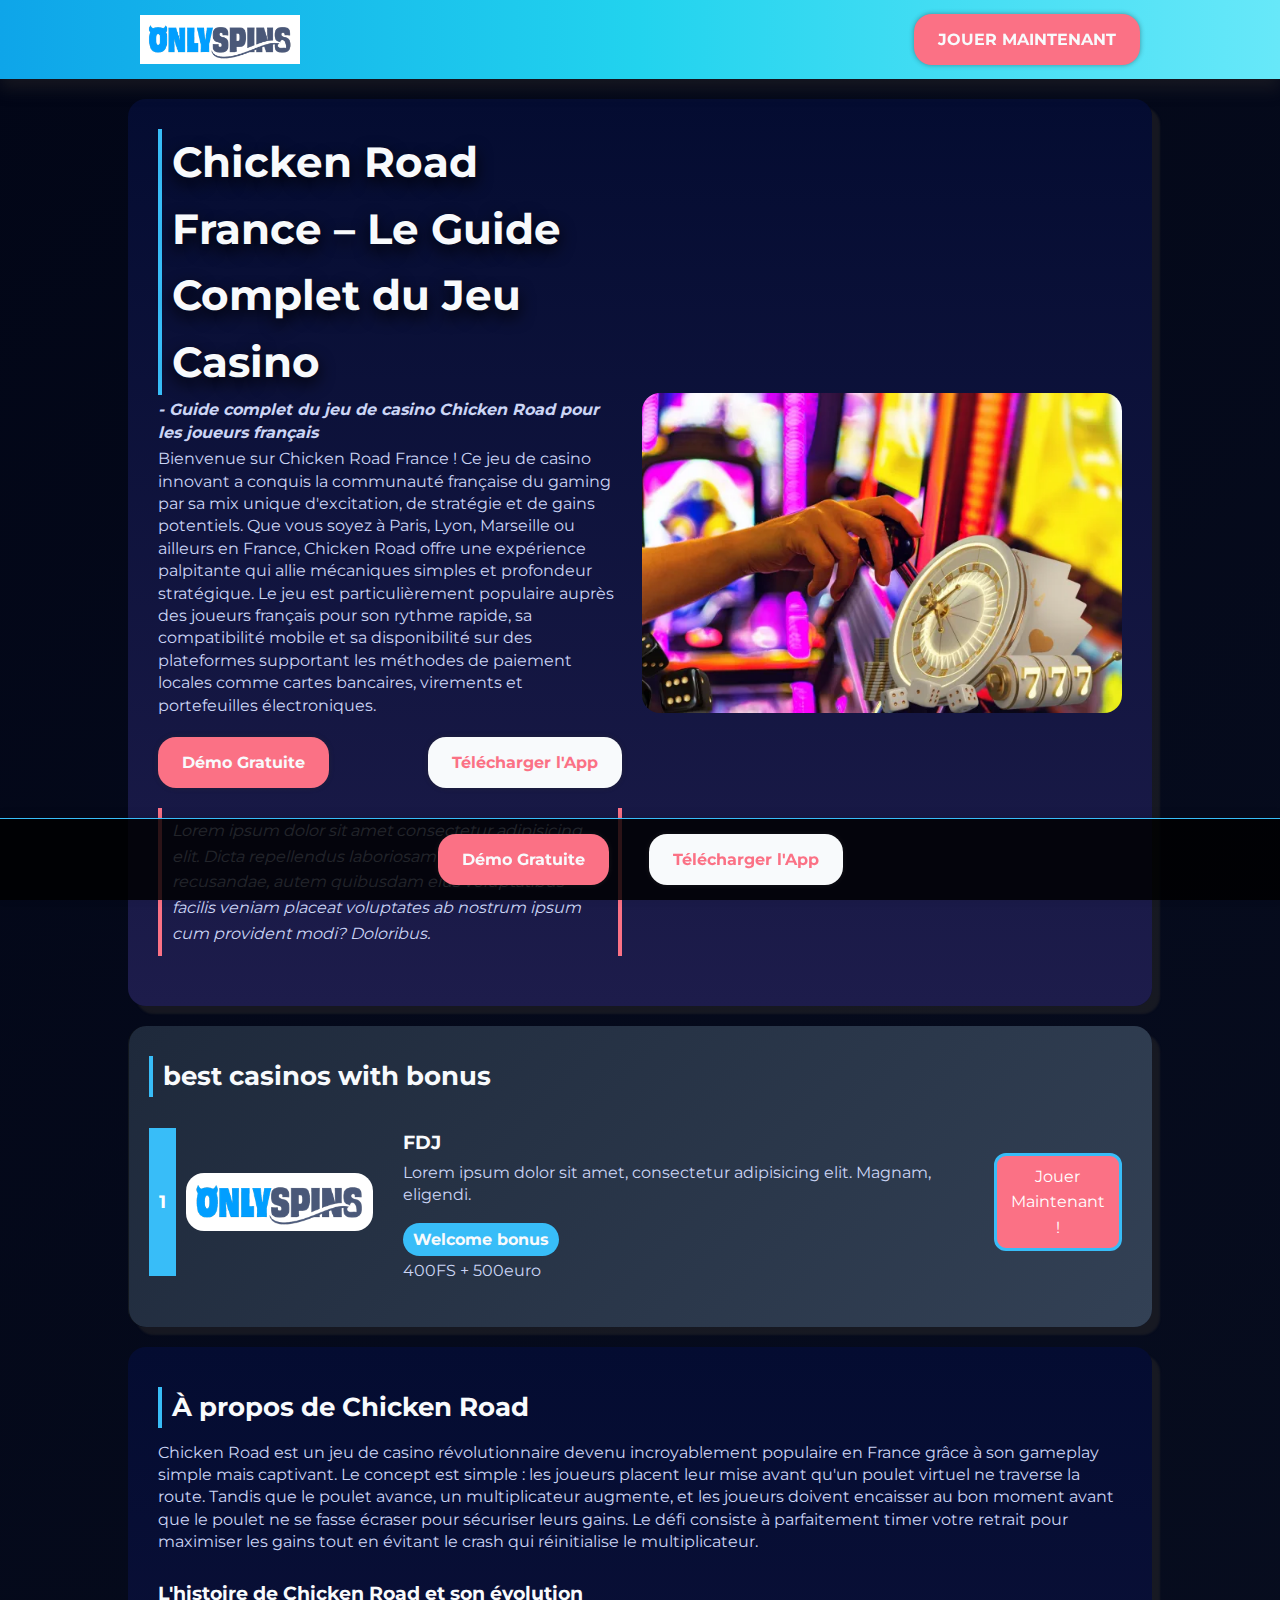
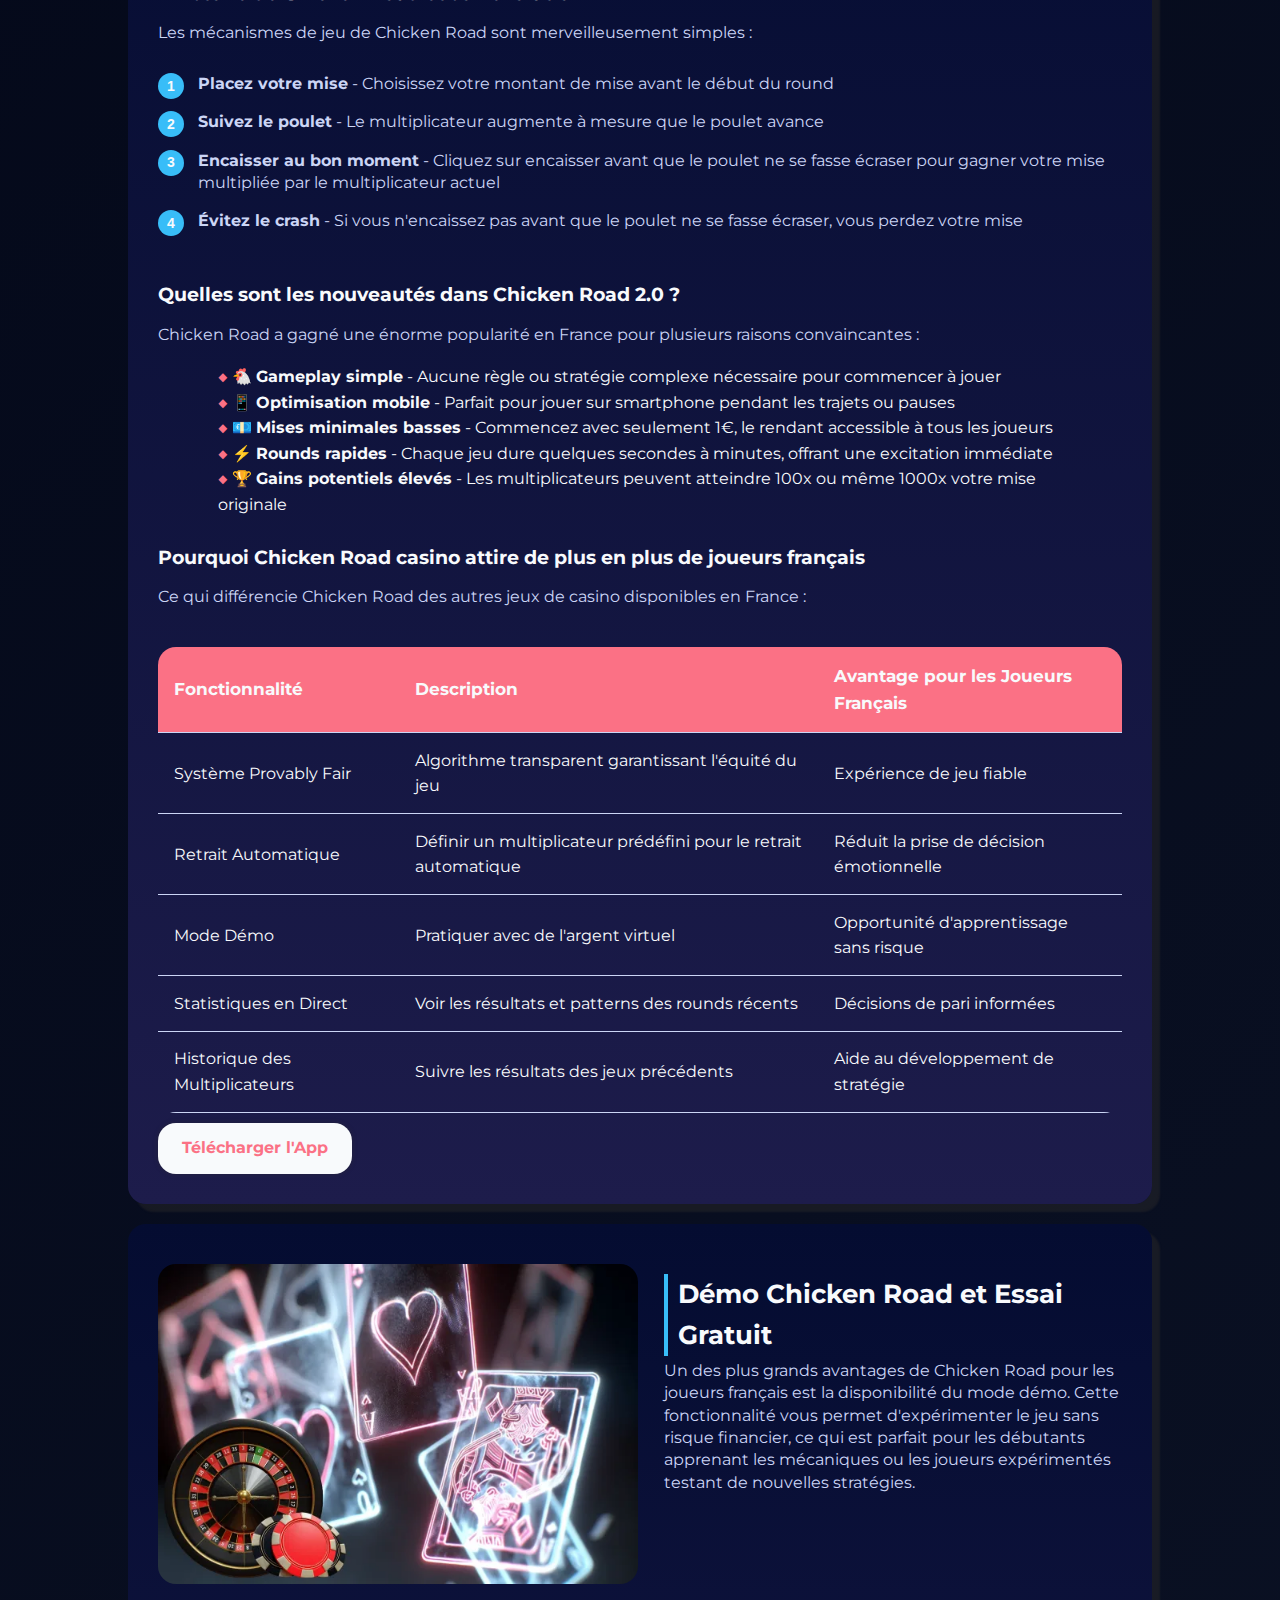
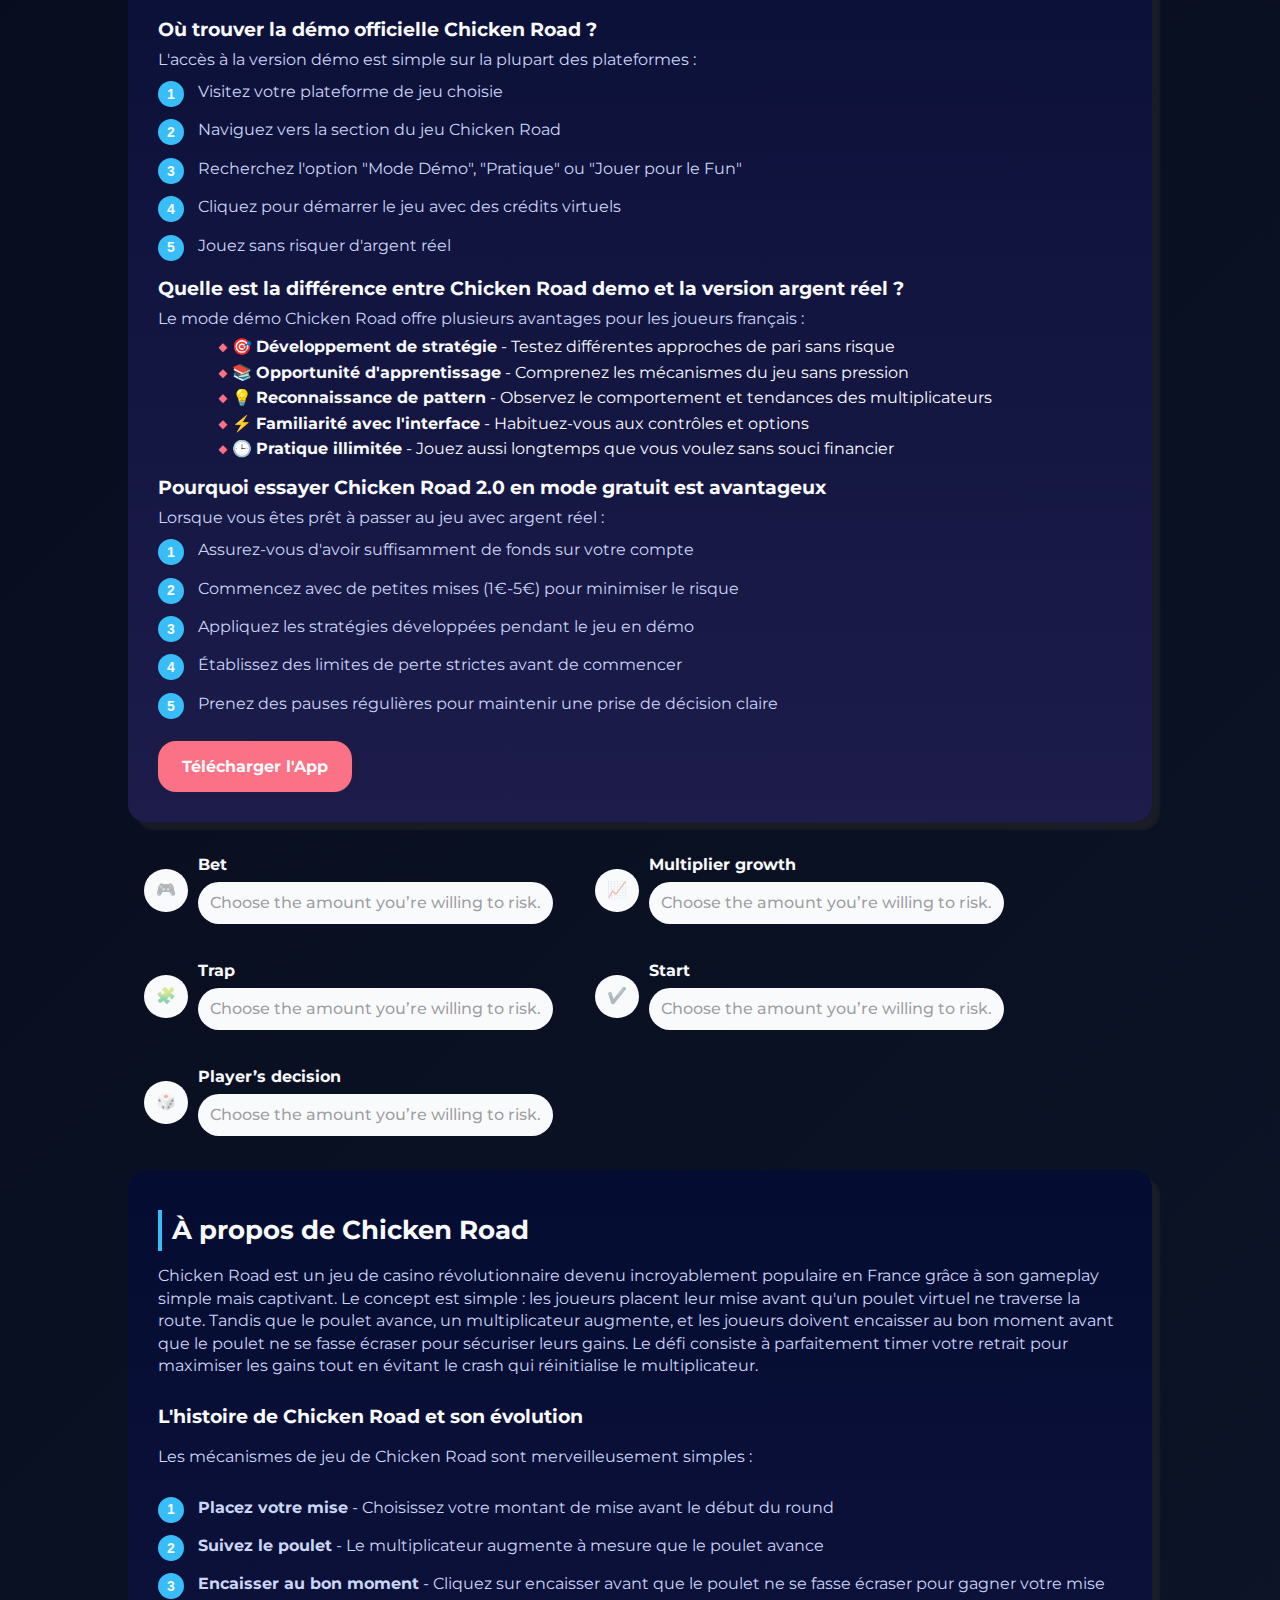
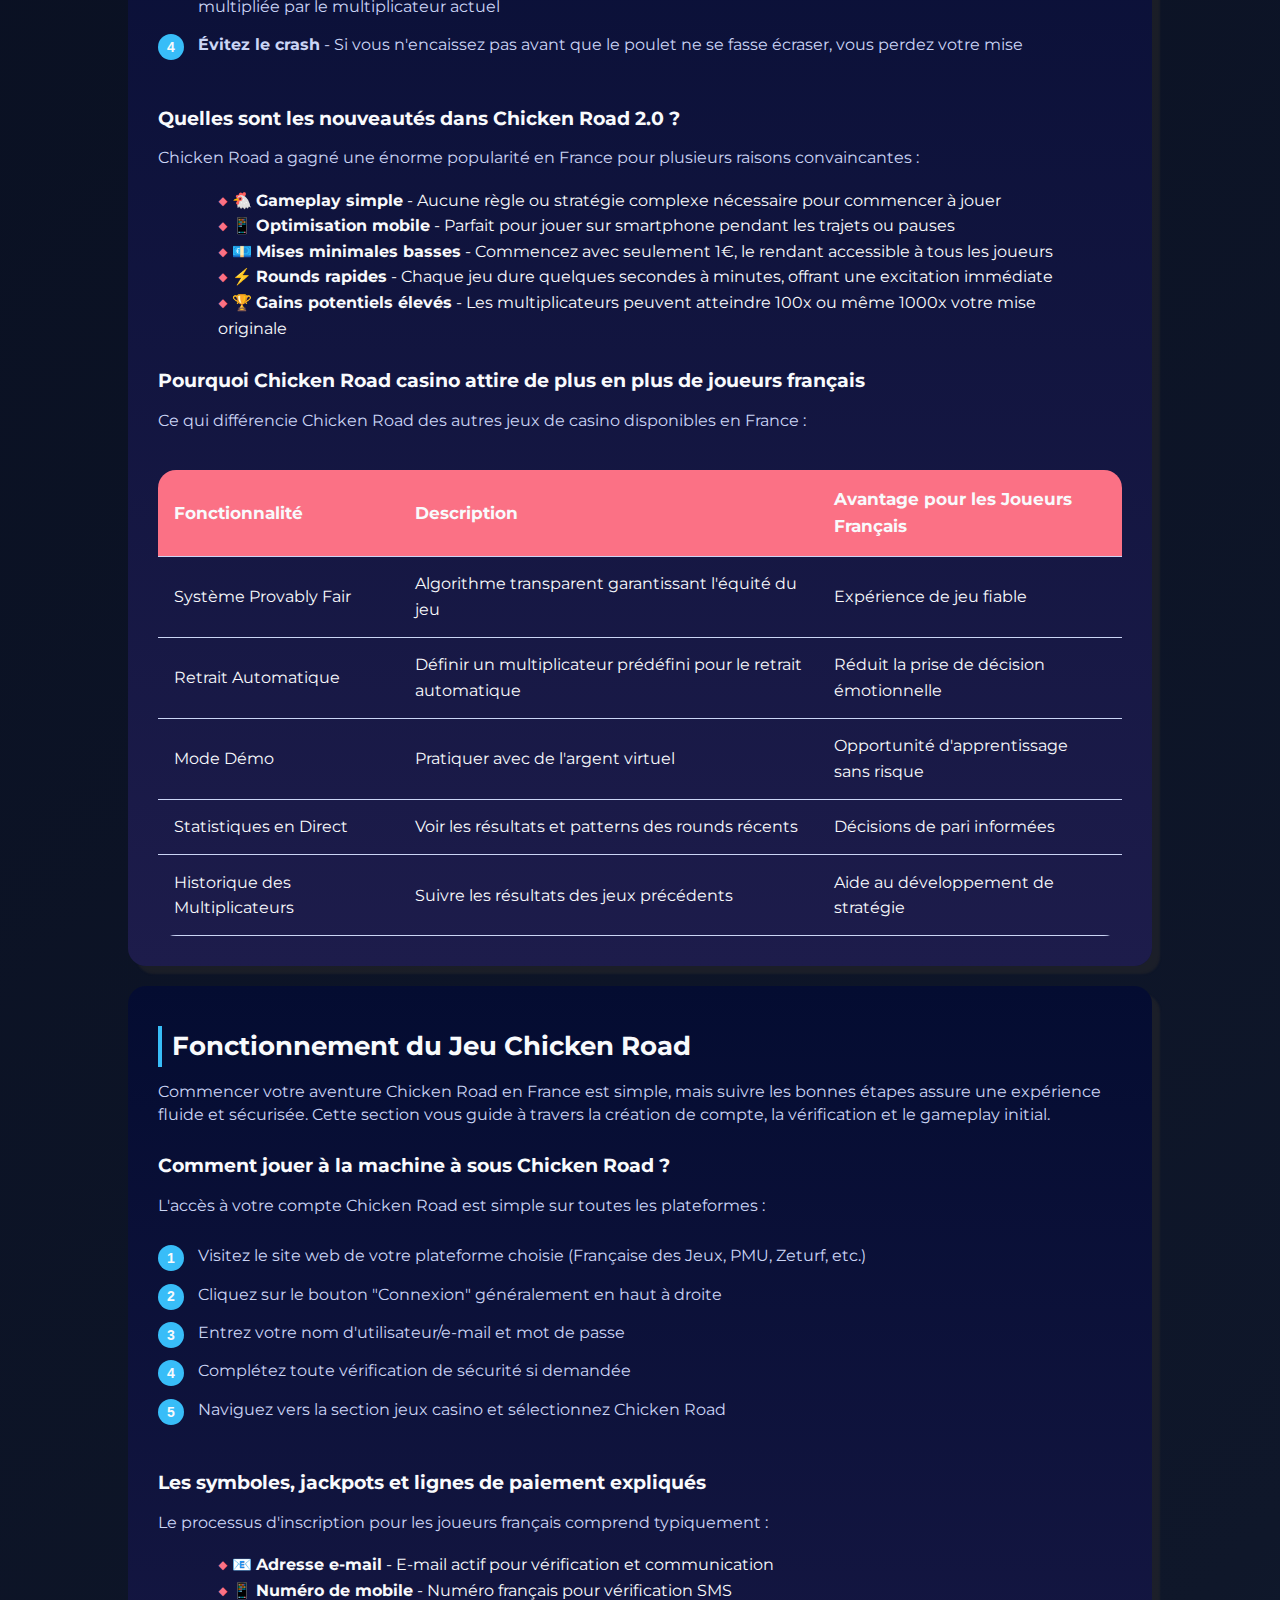
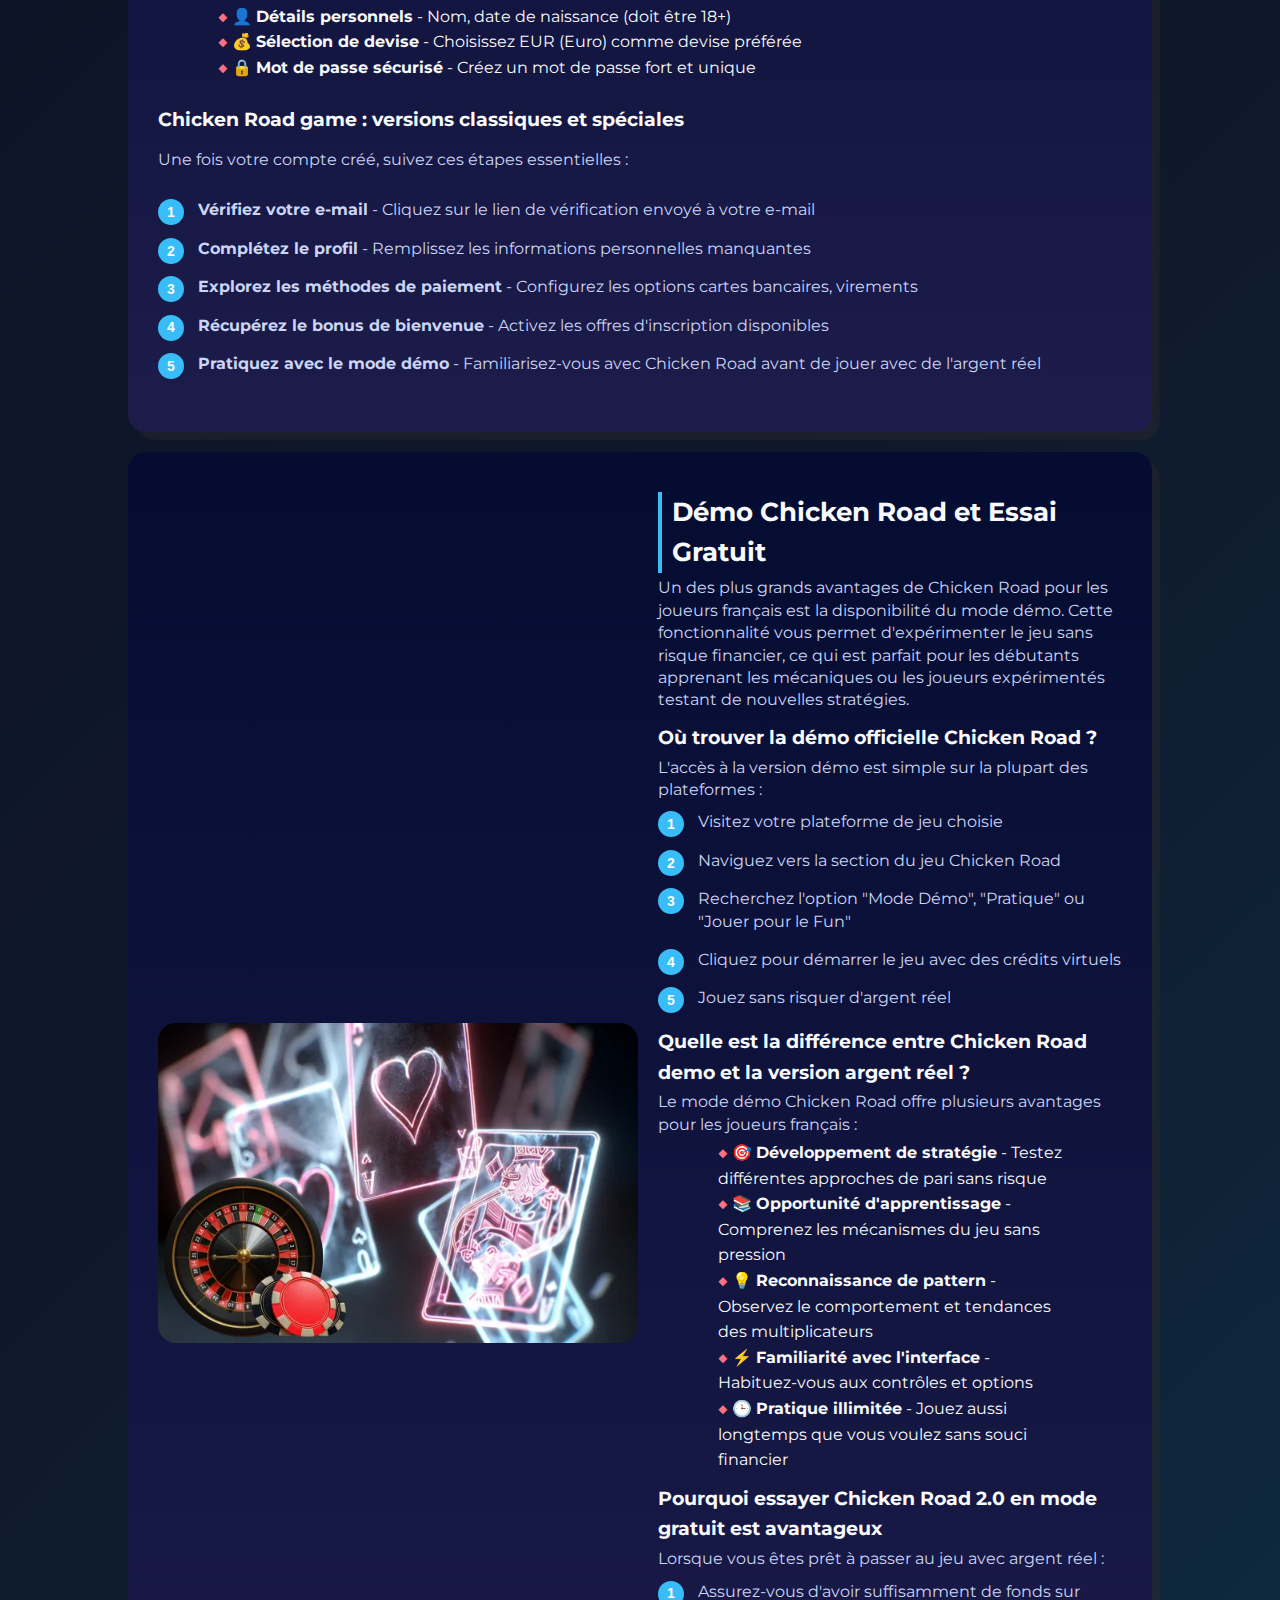
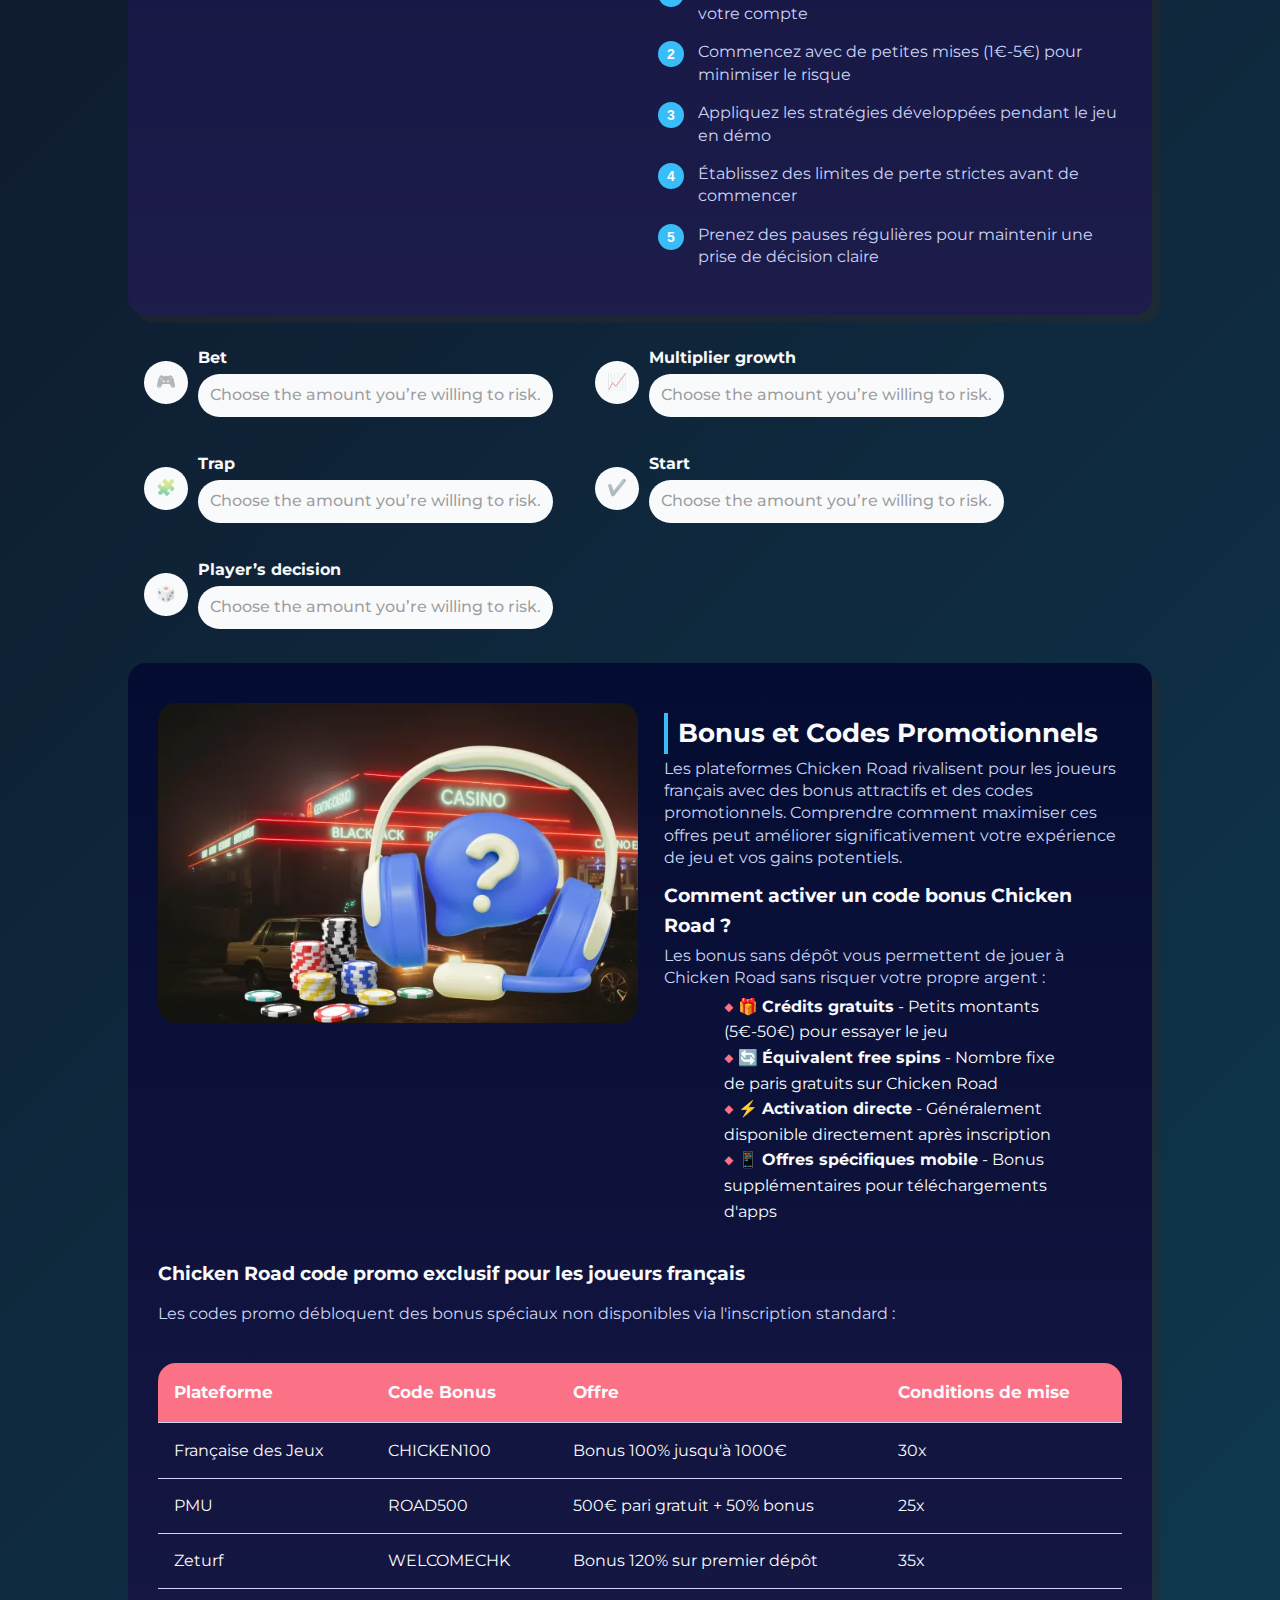
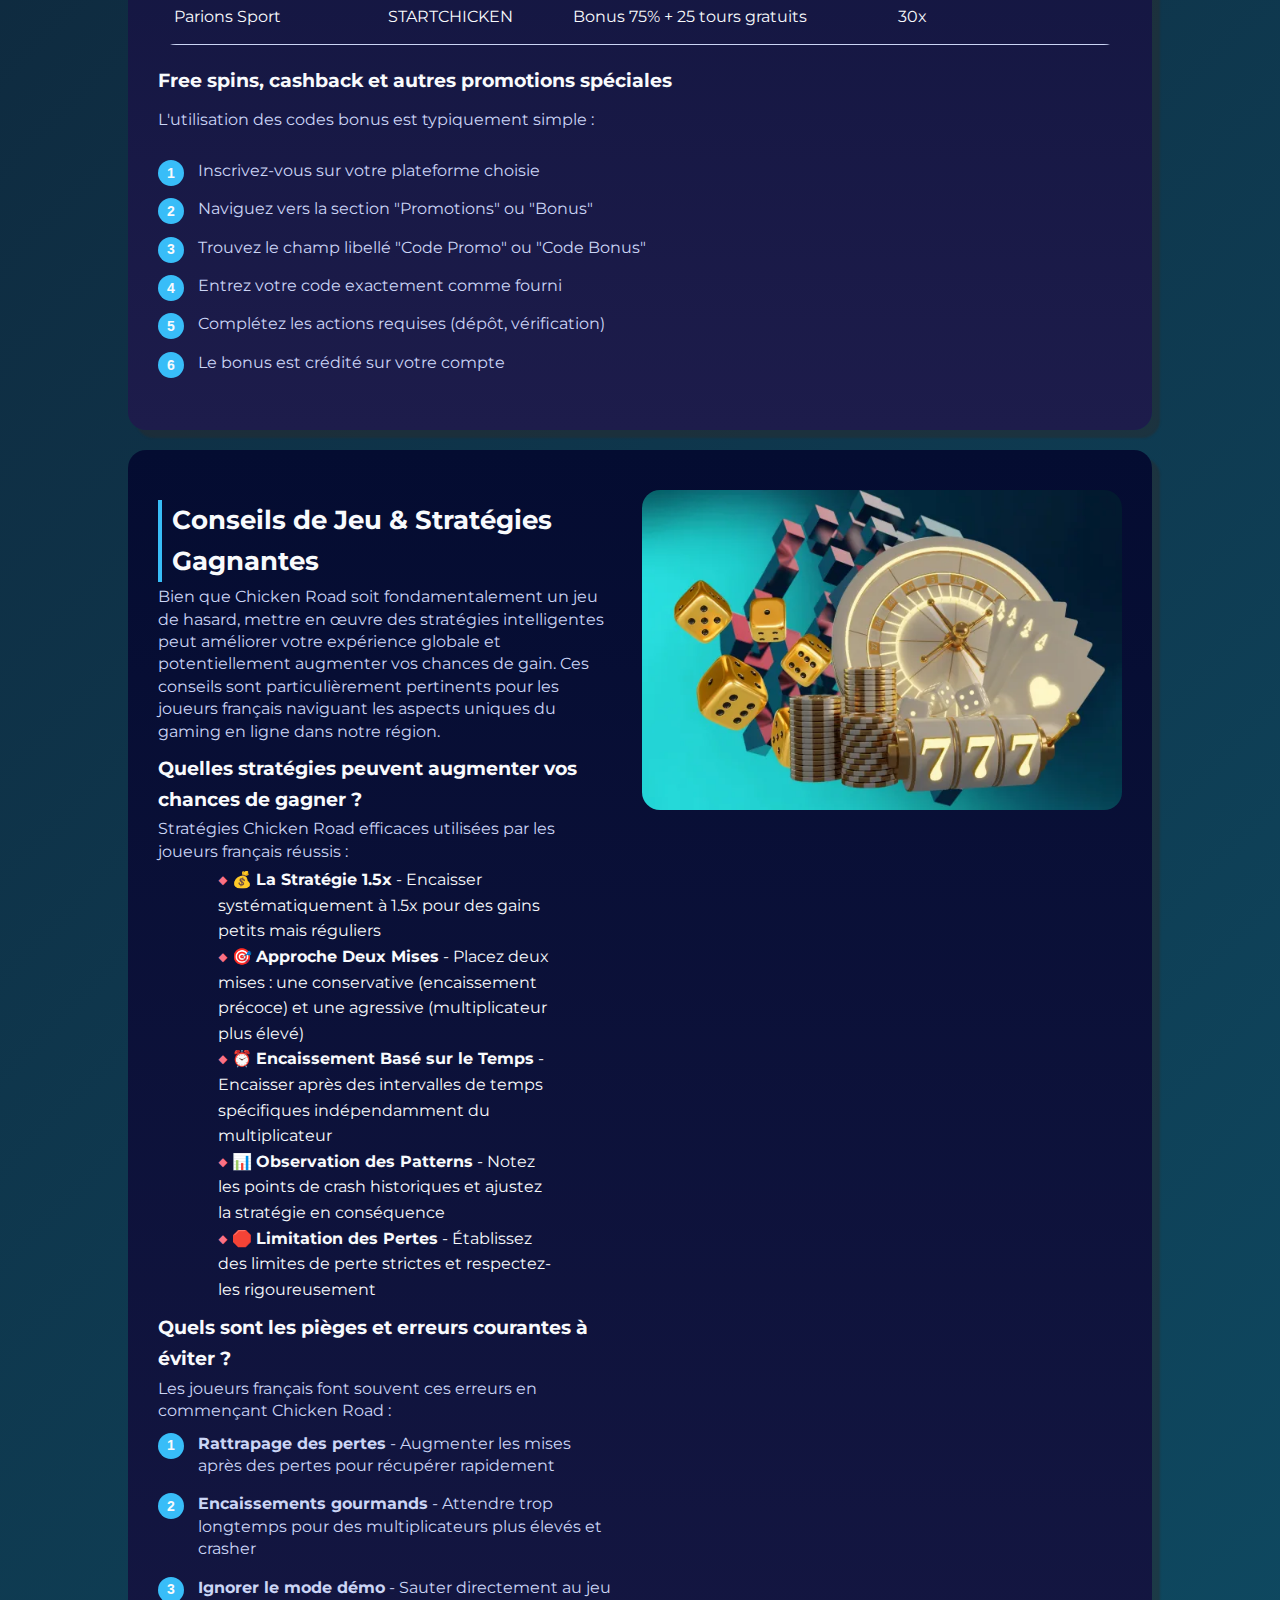
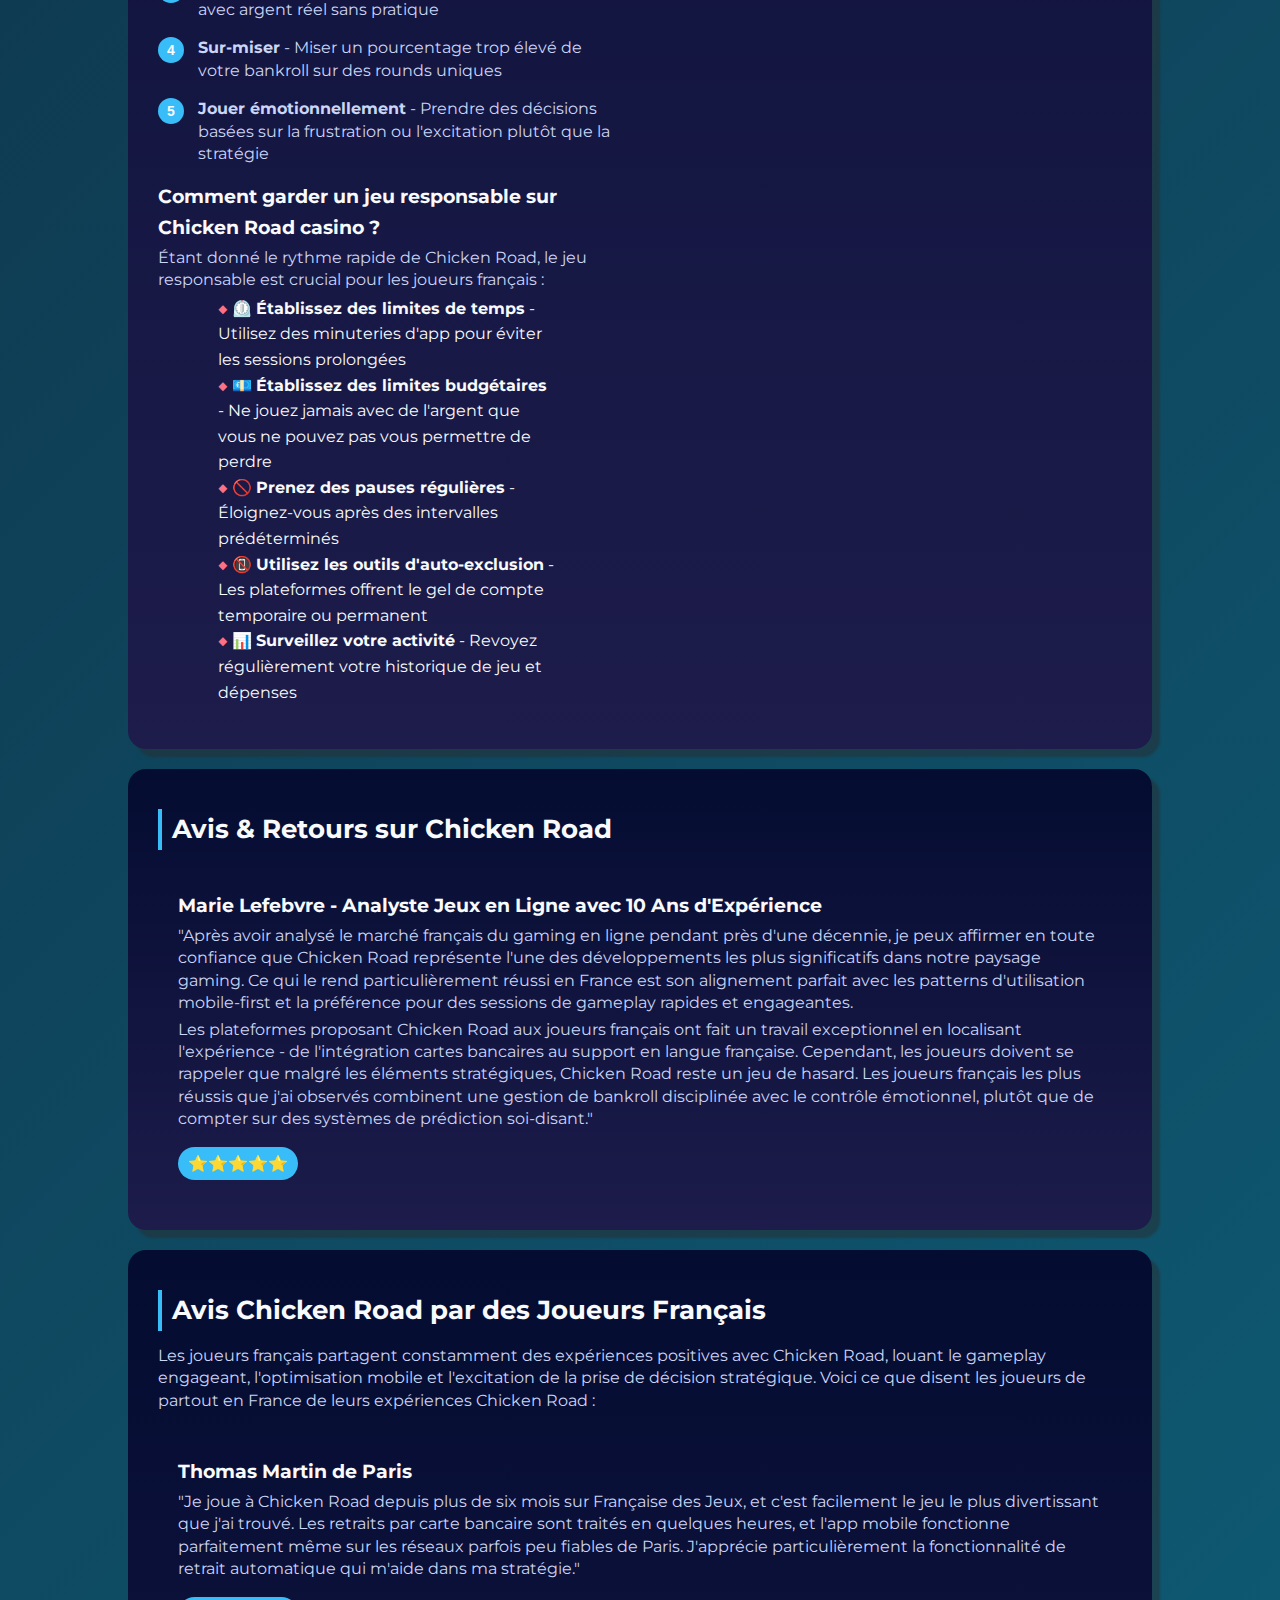
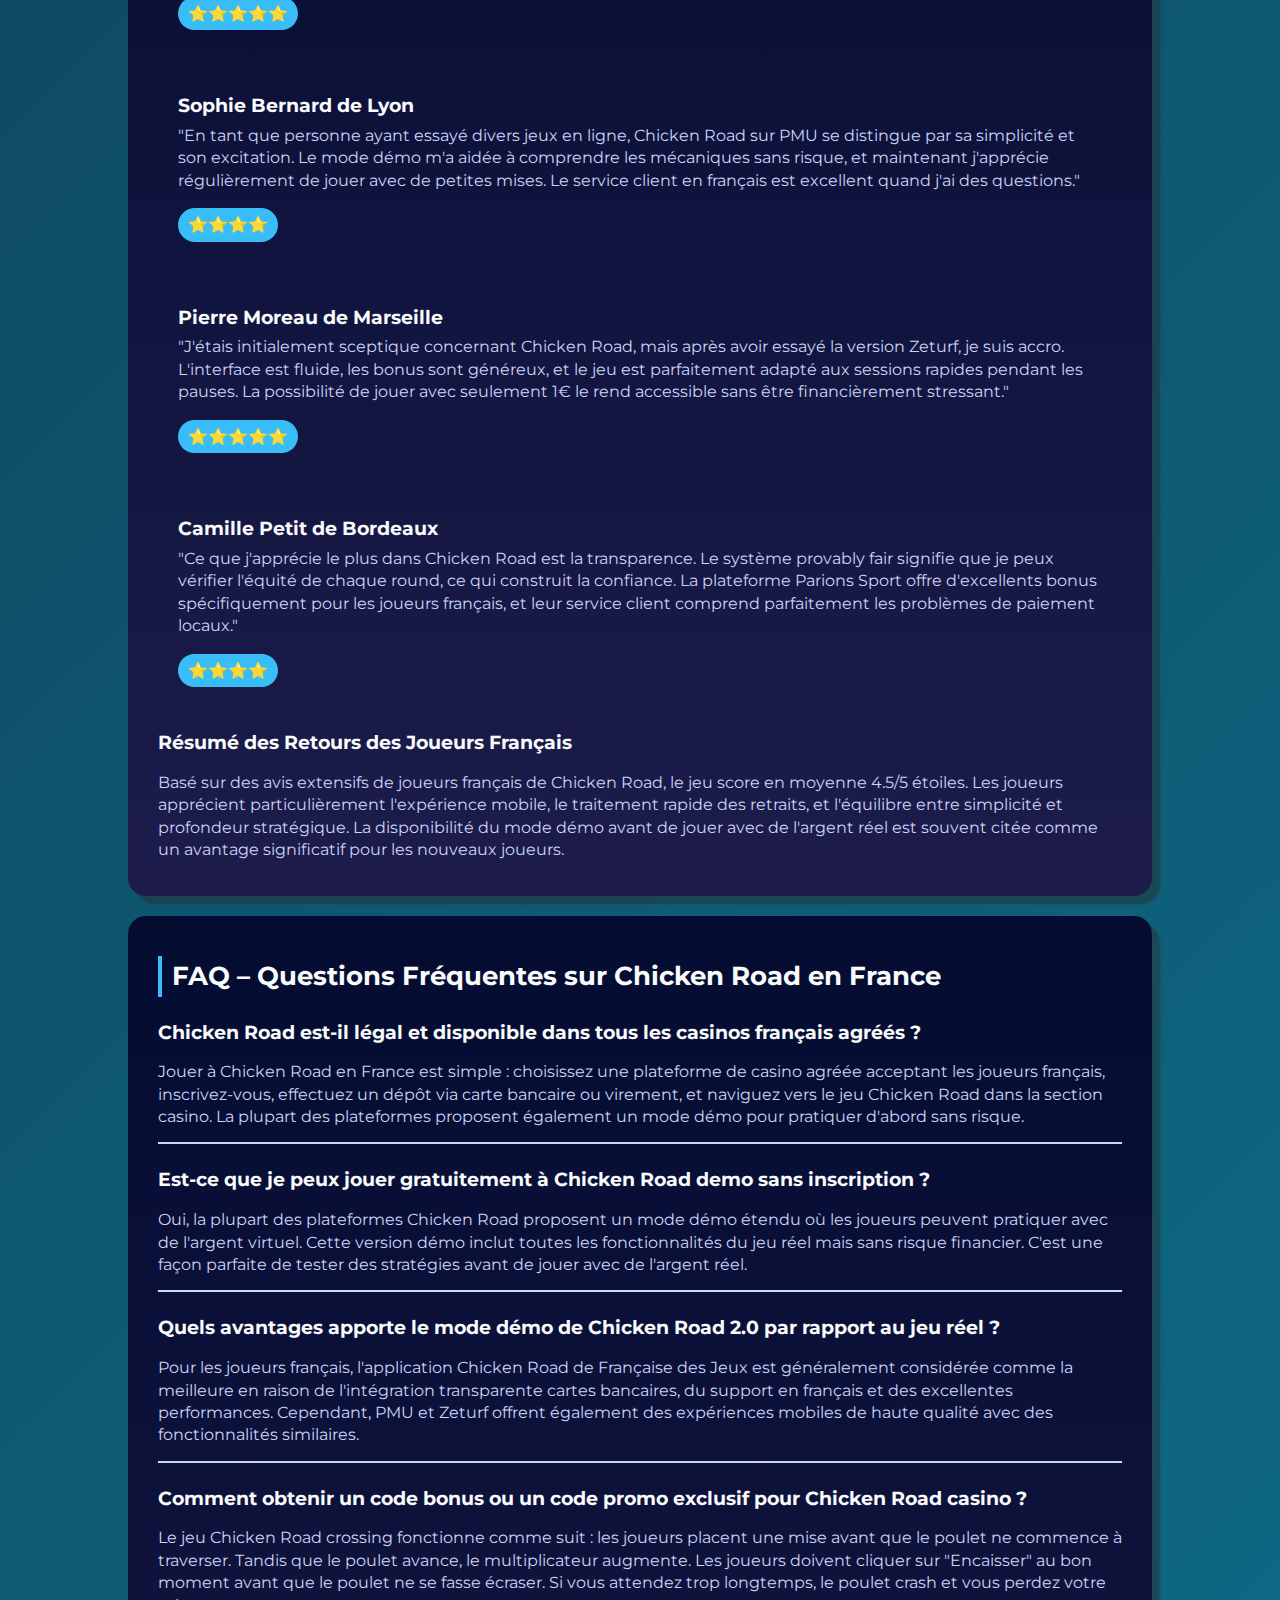
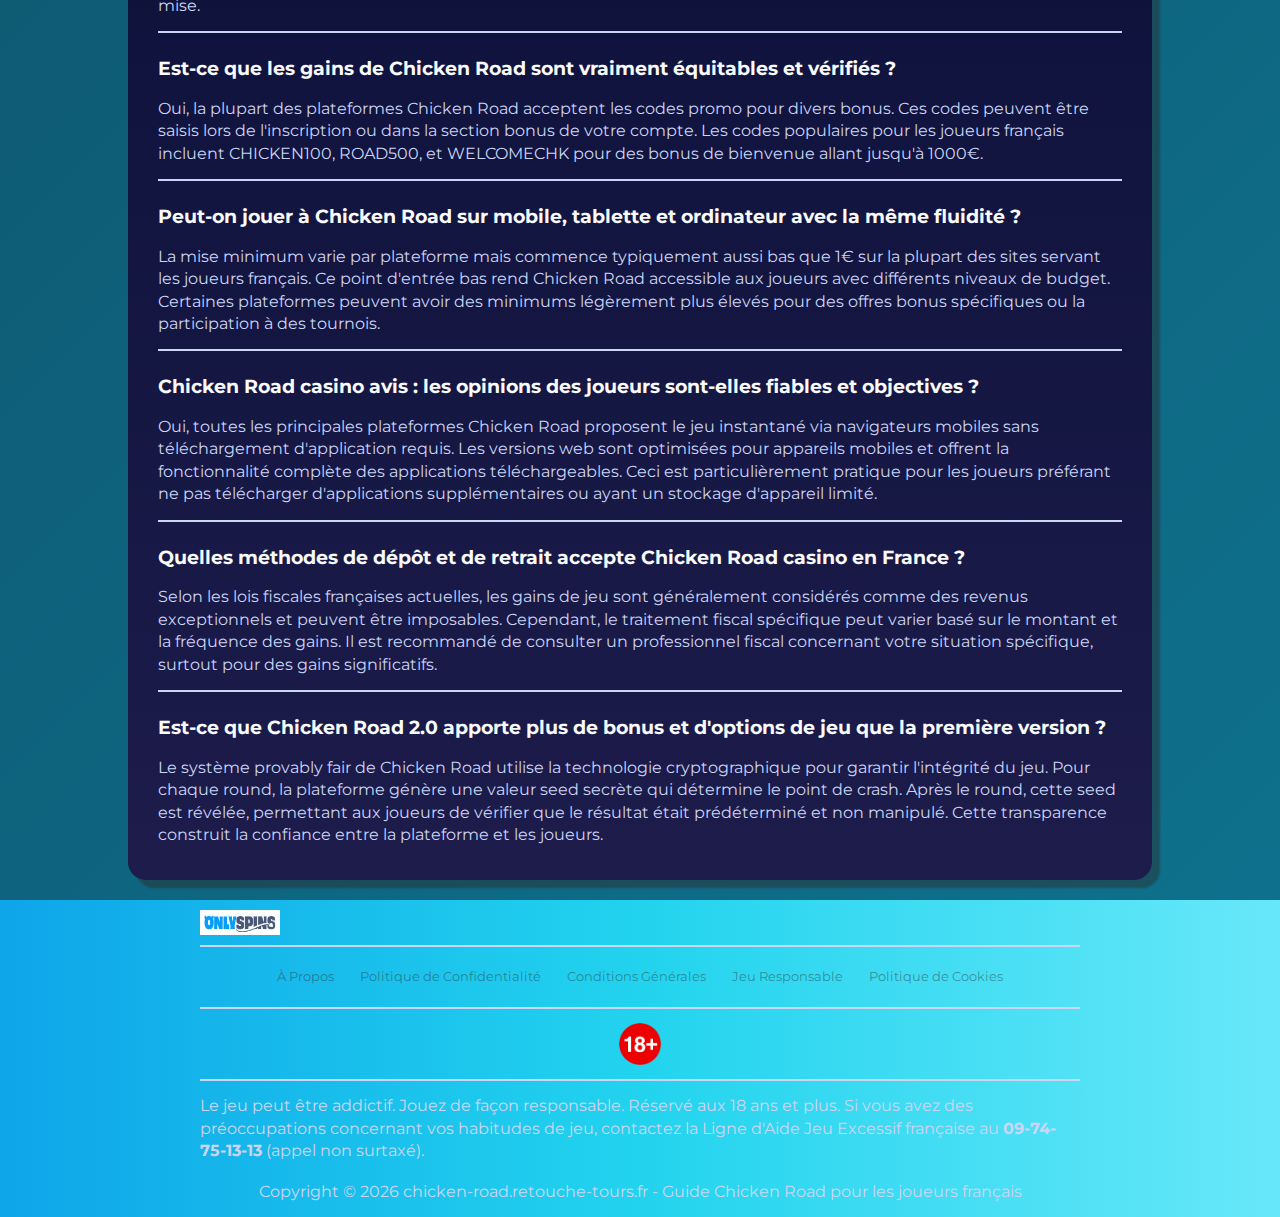
<file: index.html>
<!DOCTYPE html>
<html lang="fr">
<head>
    <meta charset="UTF-8">
    <meta name="viewport" content="width=device-width, initial-scale=1.0">
    <link rel="stylesheet" href="style.css">
    <link rel="shortcut icon" href="favicon.ico" type="image/x-icon">
    <title>Chicken Road Jeu France 🎮 Casino Avis, Démo & Code Bonus</title>
    <meta name="description" content="Jouez à Chicken Road en France 🇫🇷 : découvrez la version démo gratuite, lisez des avis détaillés des joueurs, essayez Chicken Road 2.0 et utilisez un code promo exclusif pour gagner plus.">
    <meta name="googlebot" content="index,follow,noarchive">

<link rel="alternate" hreflang="fr-FR" href="https://chicken-road.retouche-tours.fr/fr-fr/">
<link rel="alternate" hreflang="x-default" href="https://www.retouche-tours.fr/">
<link rel="canonical" href="https://chicken-road.retouche-tours.fr/fr-fr/">

    <meta property="og:type" content="website" />
    <meta property="og:title" content="Chicken Road Jeu France 🎮 Casino Avis, Démo & Code Bonus" />
    <meta property="og:description" content="Chicken Road France - Guide complet avec démo gratuite, avis joueurs, codes promotionnels et stratégies gagnantes pour les joueurs français." />
    <meta property="og:url" content="https://chicken-road.retouche-tours.fr/" />
    <meta property="og:site_name" content="Chicken Road France" />
    <meta property="og:image" content="https://chicken-road.retouche-tours.fr/img/1.webp" />
    <meta property="og:locale" content="fr_FR" />

    <meta name="twitter:card" content="summary_large_image" />
    <meta name="twitter:title" content="Chicken Road France – Guide Complet & Astuces Gagnantes" />
    <meta name="twitter:description" content="Guide complet du jeu Chicken Road pour les joueurs français - démo gratuite, avis, bonus et stratégies de jeu responsable." />
    <meta name="twitter:image" content="https://chicken-road.retouche-tours.fr/img/1.webp" />
    
    <script type="application/ld+json">
        {
            "@context": "https://schema.org",
            "@type": "Article",
            "headline": "Chicken Road France – Guide Complet",
            "description": "Guide complet du jeu Chicken Road pour les joueurs français - démo gratuite, avis, bonus et stratégies de jeu responsable.",
            "mainEntityOfPage": {
                "@type": "WebPage",
                "@id": "https://chicken-road.retouche-tours.fr/"
            },
            "author": {
                "@type": "Person",
                "name": "Expert Gaming",
                "url": "https://chicken-road.retouche-tours.fr/"
            },
            "publisher": {
                "@type": "Organization",
                "name": "Chicken Road France",
                "logo": {
                    "@type": "ImageObject",
                    "url": "https://chicken-road.retouche-tours.fr/img/logo.webp"
                }
            },
            "datePublished": "2026-01-08",
            "dateModified": "2026-01-08"
        }
    </script>

    <script type="application/ld+json">
        {
            "@context": "https://schema.org",
            "@type": "WebSite",
            "url": "https://chicken-road.retouche-tours.fr/",
            "name": "Chicken Road France",
            "description": "Plateforme de gaming premium pour les joueurs français - jeu casino Chicken Road et options de pari.",
            "inLanguage": "fr-FR"
        }
    </script>

    <script type="application/ld+json">
        {
            "@context": "https://schema.org",
            "@type": "BreadcrumbList",
            "itemListElement": [{
                    "@type": "ListItem",
                    "position": 1,
                    "name": "Accueil",
                    "item": "https://chicken-road.retouche-tours.fr/"
                },
                {
                    "@type": "ListItem",
                    "position": 2,
                    "name": "Chicken Road France",
                    "item": "https://chicken-road.retouche-tours.fr/"
                }
            ]
        }
    </script>

    <script type="application/ld+json">
        {
          "@context": "https://schema.org",
          "@type": "FAQPage",
          "mainEntity": [
            {
              "@type": "Question",
              "name": "Qu'est-ce que le jeu Chicken Road ?",
              "acceptedAnswer": {
                "@type": "Answer",
                "text": "Chicken Road est un jeu de casino populaire où les joueurs doivent parier si le poulet traverse la route en sécurité. Le multiplicateur augmente à mesure que le poulet avance, et les joueurs doivent encaisser au bon moment avant que le poulet ne se fasse écraser pour gagner leur mise multipliée."
              }
            },
            {
              "@type": "Question",
              "name": "Chicken Road est-il légal en France ?",
              "acceptedAnswer": {
                "@type": "Answer",
                "text": "Oui, Chicken Road est disponible sur des plateformes agréées qui acceptent les joueurs français. Ces plateformes opèrent sous des licences de jeu valides et proposent des méthodes de paiement sécurisées incluant cartes bancaires, virements et portefeuilles électroniques."
              }
            },
            {
              "@type": "Question",
              "name": "Comment télécharger l'application Chicken Road ?",
              "acceptedAnswer": {
                "@type": "Answer",
                "text": "Vous pouvez télécharger l'application Chicken Road directement depuis les sites officiels des plateformes de jeu. Le fichier APK est disponible sur leurs sites web puisque l'application n'est pas sur le Google Play Store en raison des restrictions sur les jeux d'argent."
              }
            },
            {
              "@type": "Question",
              "name": "Puis-je jouer à Chicken Road gratuitement ?",
              "acceptedAnswer": {
                "@type": "Answer",
                "text": "Oui, la plupart des plateformes proposent un mode démo où vous pouvez jouer à Chicken Road avec de l'argent virtuel sans risque. C'est parfait pour apprendre les mécanismes du jeu avant de jouer avec de l'argent réel."
              }
            },
            {
              "@type": "Question",
              "name": "Quelle est la meilleure stratégie pour Chicken Road ?",
              "acceptedAnswer": {
                "@type": "Answer",
                "text": "Les stratégies gagnantes incluent la définition de points de retrait automatique, une gestion de bankroll intelligente, ne pas chercher à rattraper ses pertes et commencer par de petites mises jusqu'à comprendre les patterns du jeu."
              }
            }
          ]
        }
    </script>
</head>
<body>
    <header>
          <div class="logo-container">
        <a href="/">
            <img src="./img/logo.webp" alt="Chicken Road France Logo" width="160" height="80">
        </a>
            <a href="/play/" class="btn" rel="nofollow" content="noindex">JOUER MAINTENANT</a>
    </div>  
    </header>

    <main>

    <div class="banner-bottom">
            <a href="/play/" class="btn" rel="nofollow" content="noindex">Démo Gratuite</a>
            <a href="/play/" class="btn-white" rel="nofollow" content="noindex">Télécharger l'App</a>
    </div>

    <div class="container">
        <div>
        <h1>Chicken Road France – Le Guide Complet du Jeu Casino</h1>
        <p>
           <b><i>- Guide complet du jeu de casino Chicken Road pour les joueurs français</i> </b>
        </p>
        <p>
            Bienvenue sur Chicken Road France ! Ce jeu de casino innovant a conquis la communauté française du gaming par sa mix unique d'excitation, de stratégie et de gains potentiels. Que vous soyez à Paris, Lyon, Marseille ou ailleurs en France, Chicken Road offre une expérience palpitante qui allie mécaniques simples et profondeur stratégique. Le jeu est particulièrement populaire auprès des joueurs français pour son rythme rapide, sa compatibilité mobile et sa disponibilité sur des plateformes supportant les méthodes de paiement locales comme cartes bancaires, virements et portefeuilles électroniques.
        </p>
        <div class="btn-container">
            <a href="/play/" class="btn" rel="nofollow" content="noindex">Démo Gratuite</a>
            <a href="/play/" class="btn-white" rel="nofollow" content="noindex">Télécharger l'App</a>
        </div>

        <blockquote>
            Lorem ipsum dolor sit amet consectetur adipisicing elit. Dicta repellendus laboriosam dolores asperiores recusandae, autem quibusdam eius voluptatibus facilis veniam placeat voluptates ab nostrum ipsum cum provident modi? Doloribus.
        </blockquote>
        </div>
        <img src="./img/1.webp" alt="Chicken Road France Site Officiel" width="600" height="400">
    </div>

    <div class="casino-vitrina">
    <h2>
        best casinos with bonus
    </h2>
            <div class="casino-card">
                <div class="casino-rank">1</div>
                <a href="/fdj/" class="casino-left" rel="nofollow" content="noindex">
                    <img src="./img/logo.webp" alt="Française des Jeux France" class="casino-logo" width="100" height="50"/>
                </a>
                <div class="casino-center">
                    <div class="casino-code">
                        <a href="/fdj/" rel="nofollow" content="noindex"><h3>FDJ</h3></a>
                        <p>Lorem ipsum dolor sit amet, consectetur adipisicing elit. Magnam, eligendi.</p>
                        
                        <div class="casino-rating"><span class="star">Welcome bonus</span></div>
                        <p class="casino-bonus">400FS + 500euro</p>
                    </div>
                </div>
                <div class="casino-actions">
                    <a href="/fdj/" class="btn-red-bonus" rel="nofollow" content="noindex">Jouer Maintenant !</a>
                </div>
            </div>


    </div>




        <div class="container-long">
    <h2>À propos de Chicken Road</h2>
    <p>
        Chicken Road est un jeu de casino révolutionnaire devenu incroyablement populaire en France grâce à son gameplay simple mais captivant. Le concept est simple : les joueurs placent leur mise avant qu'un poulet virtuel ne traverse la route. Tandis que le poulet avance, un multiplicateur augmente, et les joueurs doivent encaisser au bon moment avant que le poulet ne se fasse écraser pour sécuriser leurs gains. Le défi consiste à parfaitement timer votre retrait pour maximiser les gains tout en évitant le crash qui réinitialise le multiplicateur.
    </p>
    
    <h3>L'histoire de Chicken Road et son évolution</h3>
    <p>Les mécanismes de jeu de Chicken Road sont merveilleusement simples :</p>
    <ol class="pink-circle-list">
        <li><p><strong>Placez votre mise</strong> - Choisissez votre montant de mise avant le début du round</p></li>
        <li><p><strong>Suivez le poulet</strong> - Le multiplicateur augmente à mesure que le poulet avance</p></li>
        <li><p><strong>Encaisser au bon moment</strong> - Cliquez sur encaisser avant que le poulet ne se fasse écraser pour gagner votre mise multipliée par le multiplicateur actuel</p></li>
        <li><p><strong>Évitez le crash</strong> - Si vous n'encaissez pas avant que le poulet ne se fasse écraser, vous perdez votre mise</p></li>
    </ol>
    
    <h3>Quelles sont les nouveautés dans Chicken Road 2.0 ?</h3>
    <p>Chicken Road a gagné une énorme popularité en France pour plusieurs raisons convaincantes :</p>
    <ul>
        <li>🐔 <strong>Gameplay simple</strong> - Aucune règle ou stratégie complexe nécessaire pour commencer à jouer</li>
        <li>📱 <strong>Optimisation mobile</strong> - Parfait pour jouer sur smartphone pendant les trajets ou pauses</li>
        <li>💶 <strong>Mises minimales basses</strong> - Commencez avec seulement 1€, le rendant accessible à tous les joueurs</li>
        <li>⚡ <strong>Rounds rapides</strong> - Chaque jeu dure quelques secondes à minutes, offrant une excitation immédiate</li>
        <li>🏆 <strong>Gains potentiels élevés</strong> - Les multiplicateurs peuvent atteindre 100x ou même 1000x votre mise originale</li>
    </ul>
    
    <h3>Pourquoi Chicken Road casino attire de plus en plus de joueurs français</h3>
    <p>Ce qui différencie Chicken Road des autres jeux de casino disponibles en France :</p>
    <div class="table-wrapper">
        <table>
            <tr><th>Fonctionnalité</th><th>Description</th><th>Avantage pour les Joueurs Français</th></tr>
            <tr><td>Système Provably Fair</td><td>Algorithme transparent garantissant l'équité du jeu</td><td>Expérience de jeu fiable</td></tr>
            <tr><td>Retrait Automatique</td><td>Définir un multiplicateur prédéfini pour le retrait automatique</td><td>Réduit la prise de décision émotionnelle</td></tr>
            <tr><td>Mode Démo</td><td>Pratiquer avec de l'argent virtuel</td><td>Opportunité d'apprentissage sans risque</td></tr>
            <tr><td>Statistiques en Direct</td><td>Voir les résultats et patterns des rounds récents</td><td>Décisions de pari informées</td></tr>
            <tr><td>Historique des Multiplicateurs</td><td>Suivre les résultats des jeux précédents</td><td>Aide au développement de stratégie</td></tr>
        </table>
    </div>
                <a href="/play/" class="btn-white" rel="nofollow" content="noindex">Télécharger l'App</a>

</div>



    <div class="container-long">
        <div class="flex-wrapper">
        <img src="./img/2.webp" alt="Chicken Road Game Démo Jouer France" width="600" height="400">
     <div> 
            <h2>Démo Chicken Road et Essai Gratuit</h2>
            <p>
                Un des plus grands avantages de Chicken Road pour les joueurs français est la disponibilité du mode démo. Cette fonctionnalité vous permet d'expérimenter le jeu sans risque financier, ce qui est parfait pour les débutants apprenant les mécaniques ou les joueurs expérimentés testant de nouvelles stratégies.
            </p>
        </div>
        </div>

            <div>   
            <h3>Où trouver la démo officielle Chicken Road ?</h3>
            <p>L'accès à la version démo est simple sur la plupart des plateformes :</p>
            <ol class="pink-circle-list">
                <li><p>Visitez votre plateforme de jeu choisie</p></li>
                <li><p>Naviguez vers la section du jeu Chicken Road</p></li>
                <li><p>Recherchez l'option "Mode Démo", "Pratique" ou "Jouer pour le Fun"</p></li>
                <li><p>Cliquez pour démarrer le jeu avec des crédits virtuels</p></li>
                <li><p>Jouez sans risquer d'argent réel</p></li>
            </ol>
            
            <h3>Quelle est la différence entre Chicken Road demo et la version argent réel ?</h3>
            <p>Le mode démo Chicken Road offre plusieurs avantages pour les joueurs français :</p>
            <ul>
                <li>🎯 <strong>Développement de stratégie</strong> - Testez différentes approches de pari sans risque</li>
                <li>📚 <strong>Opportunité d'apprentissage</strong> - Comprenez les mécanismes du jeu sans pression</li>
                <li>💡 <strong>Reconnaissance de pattern</strong> - Observez le comportement et tendances des multiplicateurs</li>
                <li>⚡ <strong>Familiarité avec l'interface</strong> - Habituez-vous aux contrôles et options</li>
                <li>🕒 <strong>Pratique illimitée</strong> - Jouez aussi longtemps que vous voulez sans souci financier</li>
            </ul>
            
            <h3>Pourquoi essayer Chicken Road 2.0 en mode gratuit est avantageux</h3>
            <p>Lorsque vous êtes prêt à passer au jeu avec argent réel :</p>
            <ol class="pink-circle-list">
                <li><p>Assurez-vous d'avoir suffisamment de fonds sur votre compte</p></li>
                <li><p>Commencez avec de petites mises (1€-5€) pour minimiser le risque</p></li>
                <li><p>Appliquez les stratégies développées pendant le jeu en démo</p></li>
                <li><p>Établissez des limites de perte strictes avant de commencer</p></li>
                <li><p>Prenez des pauses régulières pour maintenir une prise de décision claire</p></li>
            </ol>
        </div>
            <a href="/play/" class="btn" rel="nofollow" content="noindex">Télécharger l'App</a>

    </div>

    <div class="breake">
        <div class="breake-block">
            <p>
                🎮
            </p>
            <div>
               <h4>
                Bet
               </h4> 
               <p>
                Choose the amount you’re willing to risk.
               </p>
            </div>

        </div>

        <div class="breake-block">
            <p>
               📈
            </p>
            <div>
               <h4>
                Multiplier growth
               </h4> 
               <p>
                Choose the amount you’re willing to risk.
               </p>
            </div>

        </div>


        <div class="breake-block">
            <p>
                🧩
            </p>
            <div>
               <h4>
                Trap
               </h4> 
               <p>
                Choose the amount you’re willing to risk.
               </p>
            </div>

        </div>


        <div class="breake-block">
            <p>
                ✔️
            </p>
            <div>
               <h4>
                Start
               </h4> 
               <p>
                Choose the amount you’re willing to risk.
               </p>
            </div>

        </div>


        <div class="breake-block">
            <p>
                🎲
            </p>
            <div>
               <h4>
                Player’s decision
               </h4> 
               <p>
                Choose the amount you’re willing to risk.
               </p>
            </div>

        </div>


    </div>

    <div class="container-long">
    
    <h2>À propos de Chicken Road</h2>
    <p>
        Chicken Road est un jeu de casino révolutionnaire devenu incroyablement populaire en France grâce à son gameplay simple mais captivant. Le concept est simple : les joueurs placent leur mise avant qu'un poulet virtuel ne traverse la route. Tandis que le poulet avance, un multiplicateur augmente, et les joueurs doivent encaisser au bon moment avant que le poulet ne se fasse écraser pour sécuriser leurs gains. Le défi consiste à parfaitement timer votre retrait pour maximiser les gains tout en évitant le crash qui réinitialise le multiplicateur.
    </p>
    
    <h3>L'histoire de Chicken Road et son évolution</h3>
    <p>Les mécanismes de jeu de Chicken Road sont merveilleusement simples :</p>
    <ol class="pink-circle-list">
        <li><p><strong>Placez votre mise</strong> - Choisissez votre montant de mise avant le début du round</p></li>
        <li><p><strong>Suivez le poulet</strong> - Le multiplicateur augmente à mesure que le poulet avance</p></li>
        <li><p><strong>Encaisser au bon moment</strong> - Cliquez sur encaisser avant que le poulet ne se fasse écraser pour gagner votre mise multipliée par le multiplicateur actuel</p></li>
        <li><p><strong>Évitez le crash</strong> - Si vous n'encaissez pas avant que le poulet ne se fasse écraser, vous perdez votre mise</p></li>
    </ol>
    
    <h3>Quelles sont les nouveautés dans Chicken Road 2.0 ?</h3>
    <p>Chicken Road a gagné une énorme popularité en France pour plusieurs raisons convaincantes :</p>
    <ul>
        <li>🐔 <strong>Gameplay simple</strong> - Aucune règle ou stratégie complexe nécessaire pour commencer à jouer</li>
        <li>📱 <strong>Optimisation mobile</strong> - Parfait pour jouer sur smartphone pendant les trajets ou pauses</li>
        <li>💶 <strong>Mises minimales basses</strong> - Commencez avec seulement 1€, le rendant accessible à tous les joueurs</li>
        <li>⚡ <strong>Rounds rapides</strong> - Chaque jeu dure quelques secondes à minutes, offrant une excitation immédiate</li>
        <li>🏆 <strong>Gains potentiels élevés</strong> - Les multiplicateurs peuvent atteindre 100x ou même 1000x votre mise originale</li>
    </ul>
    
    <h3>Pourquoi Chicken Road casino attire de plus en plus de joueurs français</h3>
    <p>Ce qui différencie Chicken Road des autres jeux de casino disponibles en France :</p>
    <div class="table-wrapper">
        <table>
            <tr><th>Fonctionnalité</th><th>Description</th><th>Avantage pour les Joueurs Français</th></tr>
            <tr><td>Système Provably Fair</td><td>Algorithme transparent garantissant l'équité du jeu</td><td>Expérience de jeu fiable</td></tr>
            <tr><td>Retrait Automatique</td><td>Définir un multiplicateur prédéfini pour le retrait automatique</td><td>Réduit la prise de décision émotionnelle</td></tr>
            <tr><td>Mode Démo</td><td>Pratiquer avec de l'argent virtuel</td><td>Opportunité d'apprentissage sans risque</td></tr>
            <tr><td>Statistiques en Direct</td><td>Voir les résultats et patterns des rounds récents</td><td>Décisions de pari informées</td></tr>
            <tr><td>Historique des Multiplicateurs</td><td>Suivre les résultats des jeux précédents</td><td>Aide au développement de stratégie</td></tr>
        </table>
    </div>
</div>

    <div class="container-long">
        
        <h2>Fonctionnement du Jeu Chicken Road</h2>
        <p>Commencer votre aventure Chicken Road en France est simple, mais suivre les bonnes étapes assure une expérience fluide et sécurisée. Cette section vous guide à travers la création de compte, la vérification et le gameplay initial.</p>
        
        <h3>Comment jouer à la machine à sous Chicken Road ?</h3>
        <p>L'accès à votre compte Chicken Road est simple sur toutes les plateformes :</p>
        <ol class="pink-circle-list">
            <li><p>Visitez le site web de votre plateforme choisie (Française des Jeux, PMU, Zeturf, etc.)</p></li>
            <li><p>Cliquez sur le bouton "Connexion" généralement en haut à droite</p></li>
            <li><p>Entrez votre nom d'utilisateur/e-mail et mot de passe</p></li>
            <li><p>Complétez toute vérification de sécurité si demandée</p></li>
            <li><p>Naviguez vers la section jeux casino et sélectionnez Chicken Road</p></li>
        </ol>
        
        <h3>Les symboles, jackpots et lignes de paiement expliqués</h3>
        <p>Le processus d'inscription pour les joueurs français comprend typiquement :</p>
        <ul>
            <li>📧 <strong>Adresse e-mail</strong> - E-mail actif pour vérification et communication</li>
            <li>📱 <strong>Numéro de mobile</strong> - Numéro français pour vérification SMS</li>
            <li>👤 <strong>Détails personnels</strong> - Nom, date de naissance (doit être 18+)</li>
            <li>💰 <strong>Sélection de devise</strong> - Choisissez EUR (Euro) comme devise préférée</li>
            <li>🔒 <strong>Mot de passe sécurisé</strong> - Créez un mot de passe fort et unique</li>
        </ul>
        
        <h3>Chicken Road game : versions classiques et spéciales</h3>
        <p>Une fois votre compte créé, suivez ces étapes essentielles :</p>
        <ol class="pink-circle-list">
            <li><p><strong>Vérifiez votre e-mail</strong> - Cliquez sur le lien de vérification envoyé à votre e-mail</p></li>
            <li><p><strong>Complétez le profil</strong> - Remplissez les informations personnelles manquantes</p></li>
            <li><p><strong>Explorez les méthodes de paiement</strong> - Configurez les options cartes bancaires, virements</p></li>
            <li><p><strong>Récupérez le bonus de bienvenue</strong> - Activez les offres d'inscription disponibles</p></li>
            <li><p><strong>Pratiquez avec le mode démo</strong> - Familiarisez-vous avec Chicken Road avant de jouer avec de l'argent réel</p></li>
        </ol>
    </div>

    <div class="container">
        <img src="./img/2.webp" alt="Chicken Road Game Démo Jouer France" width="600" height="400">
        <div>
            
            <h2>Démo Chicken Road et Essai Gratuit</h2>
            <p>
                Un des plus grands avantages de Chicken Road pour les joueurs français est la disponibilité du mode démo. Cette fonctionnalité vous permet d'expérimenter le jeu sans risque financier, ce qui est parfait pour les débutants apprenant les mécaniques ou les joueurs expérimentés testant de nouvelles stratégies.
            </p>
            
            <h3>Où trouver la démo officielle Chicken Road ?</h3>
            <p>L'accès à la version démo est simple sur la plupart des plateformes :</p>
            <ol class="pink-circle-list">
                <li><p>Visitez votre plateforme de jeu choisie</p></li>
                <li><p>Naviguez vers la section du jeu Chicken Road</p></li>
                <li><p>Recherchez l'option "Mode Démo", "Pratique" ou "Jouer pour le Fun"</p></li>
                <li><p>Cliquez pour démarrer le jeu avec des crédits virtuels</p></li>
                <li><p>Jouez sans risquer d'argent réel</p></li>
            </ol>
            
            <h3>Quelle est la différence entre Chicken Road demo et la version argent réel ?</h3>
            <p>Le mode démo Chicken Road offre plusieurs avantages pour les joueurs français :</p>
            <ul>
                <li>🎯 <strong>Développement de stratégie</strong> - Testez différentes approches de pari sans risque</li>
                <li>📚 <strong>Opportunité d'apprentissage</strong> - Comprenez les mécanismes du jeu sans pression</li>
                <li>💡 <strong>Reconnaissance de pattern</strong> - Observez le comportement et tendances des multiplicateurs</li>
                <li>⚡ <strong>Familiarité avec l'interface</strong> - Habituez-vous aux contrôles et options</li>
                <li>🕒 <strong>Pratique illimitée</strong> - Jouez aussi longtemps que vous voulez sans souci financier</li>
            </ul>
            
            <h3>Pourquoi essayer Chicken Road 2.0 en mode gratuit est avantageux</h3>
            <p>Lorsque vous êtes prêt à passer au jeu avec argent réel :</p>
            <ol class="pink-circle-list">
                <li><p>Assurez-vous d'avoir suffisamment de fonds sur votre compte</p></li>
                <li><p>Commencez avec de petites mises (1€-5€) pour minimiser le risque</p></li>
                <li><p>Appliquez les stratégies développées pendant le jeu en démo</p></li>
                <li><p>Établissez des limites de perte strictes avant de commencer</p></li>
                <li><p>Prenez des pauses régulières pour maintenir une prise de décision claire</p></li>
            </ol>
        </div>
    </div>
    <div class="breake">
        <div class="breake-block">
            <p>
                🎮
            </p>
            <div>
               <h4>
                Bet
               </h4> 
               <p>
                Choose the amount you’re willing to risk.
               </p>
            </div>

        </div>

        <div class="breake-block">
            <p>
               📈
            </p>
            <div>
               <h4>
                Multiplier growth
               </h4> 
               <p>
                Choose the amount you’re willing to risk.
               </p>
            </div>

        </div>


        <div class="breake-block">
            <p>
                🧩
            </p>
            <div>
               <h4>
                Trap
               </h4> 
               <p>
                Choose the amount you’re willing to risk.
               </p>
            </div>

        </div>


        <div class="breake-block">
            <p>
                ✔️
            </p>
            <div>
               <h4>
                Start
               </h4> 
               <p>
                Choose the amount you’re willing to risk.
               </p>
            </div>

        </div>


        <div class="breake-block">
            <p>
                🎲
            </p>
            <div>
               <h4>
                Player’s decision
               </h4> 
               <p>
                Choose the amount you’re willing to risk.
               </p>
            </div>

        </div>


    </div>



   <div class="container-long">
        <div class="flex-wrapper">
                   <img src="./img/6.webp" alt="Chicken Road Bonus France" width="600" height="400">
        <div>
            
            <h2>Bonus et Codes Promotionnels</h2>
            <p>
                Les plateformes Chicken Road rivalisent pour les joueurs français avec des bonus attractifs et des codes promotionnels. Comprendre comment maximiser ces offres peut améliorer significativement votre expérience de jeu et vos gains potentiels.
            </p>
            
            <h3>Comment activer un code bonus Chicken Road ?</h3>
            <p>Les bonus sans dépôt vous permettent de jouer à Chicken Road sans risquer votre propre argent :</p>
            <ul>
                <li>🎁 <strong>Crédits gratuits</strong> - Petits montants (5€-50€) pour essayer le jeu</li>
                <li>🔄 <strong>Équivalent free spins</strong> - Nombre fixe de paris gratuits sur Chicken Road</li>
                <li>⚡ <strong>Activation directe</strong> - Généralement disponible directement après inscription</li>
                <li>📱 <strong>Offres spécifiques mobile</strong> - Bonus supplémentaires pour téléchargements d'apps</li>
            </ul> 
        </div>

        
            </div>
            <h3>Chicken Road code promo exclusif pour les joueurs français</h3>
            <p>Les codes promo débloquent des bonus spéciaux non disponibles via l'inscription standard :</p>
            <div class="table-wrapper">
                <table>
                    <tr><th>Plateforme</th><th>Code Bonus</th><th>Offre</th><th>Conditions de mise</th></tr>
                    <tr><td>Française des Jeux</td><td>CHICKEN100</td><td>Bonus 100% jusqu'à 1000€</td><td>30x</td></tr>
                    <tr><td>PMU</td><td>ROAD500</td><td>500€ pari gratuit + 50% bonus</td><td>25x</td></tr>
                    <tr><td>Zeturf</td><td>WELCOMECHK</td><td>Bonus 120% sur premier dépôt</td><td>35x</td></tr>
                    <tr><td>Parions Sport</td><td>STARTCHICKEN</td><td>Bonus 75% + 25 tours gratuits</td><td>30x</td></tr>
                </table>
            </div>
            
            <h3>Free spins, cashback et autres promotions spéciales</h3>
            <p>L'utilisation des codes bonus est typiquement simple :</p>
            <ol class="pink-circle-list">
                <li><p>Inscrivez-vous sur votre plateforme choisie</p></li>
                <li><p>Naviguez vers la section "Promotions" ou "Bonus"</p></li>
                <li><p>Trouvez le champ libellé "Code Promo" ou "Code Bonus"</p></li>
                <li><p>Entrez votre code exactement comme fourni</p></li>
                <li><p>Complétez les actions requises (dépôt, vérification)</p></li>
                <li><p>Le bonus est crédité sur votre compte</p></li>
            </ol>
        </div>
    </div>

    <div class="container-long">
        <div class="flex-wrapper">
            <div>
            
            <h2>Conseils de Jeu & Stratégies Gagnantes</h2>
            <p>
                Bien que Chicken Road soit fondamentalement un jeu de hasard, mettre en œuvre des stratégies intelligentes peut améliorer votre expérience globale et potentiellement augmenter vos chances de gain. Ces conseils sont particulièrement pertinents pour les joueurs français naviguant les aspects uniques du gaming en ligne dans notre région.
            </p>
            
            <h3>Quelles stratégies peuvent augmenter vos chances de gagner ?</h3>
            <p>Stratégies Chicken Road efficaces utilisées par les joueurs français réussis :</p>
            <ul>
                <li>💰 <strong>La Stratégie 1.5x</strong> - Encaisser systématiquement à 1.5x pour des gains petits mais réguliers</li>
                <li>🎯 <strong>Approche Deux Mises</strong> - Placez deux mises : une conservative (encaissement précoce) et une agressive (multiplicateur plus élevé)</li>
                <li>⏰ <strong>Encaissement Basé sur le Temps</strong> - Encaisser après des intervalles de temps spécifiques indépendamment du multiplicateur</li>
                <li>📊 <strong>Observation des Patterns</strong> - Notez les points de crash historiques et ajustez la stratégie en conséquence</li>
                <li>🛑 <strong>Limitation des Pertes</strong> - Établissez des limites de perte strictes et respectez-les rigoureusement</li>
            </ul>
            
            <h3>Quels sont les pièges et erreurs courantes à éviter ?</h3>
            <p>Les joueurs français font souvent ces erreurs en commençant Chicken Road :</p>
            <ol class="pink-circle-list">
                <li><p><strong>Rattrapage des pertes</strong> - Augmenter les mises après des pertes pour récupérer rapidement</p></li>
                <li><p><strong>Encaissements gourmands</strong> - Attendre trop longtemps pour des multiplicateurs plus élevés et crasher</p></li>
                <li><p><strong>Ignorer le mode démo</strong> - Sauter directement au jeu avec argent réel sans pratique</p></li>
                <li><p><strong>Sur-miser</strong> - Miser un pourcentage trop élevé de votre bankroll sur des rounds uniques</p></li>
                <li><p><strong>Jouer émotionnellement</strong> - Prendre des décisions basées sur la frustration ou l'excitation plutôt que la stratégie</p></li>
            </ol>
            
            <h3>Comment garder un jeu responsable sur Chicken Road casino ?</h3>
            <p>Étant donné le rythme rapide de Chicken Road, le jeu responsable est crucial pour les joueurs français :</p>
            <ul>
                <li>⏲️ <strong>Établissez des limites de temps</strong> - Utilisez des minuteries d'app pour éviter les sessions prolongées</li>
                <li>💶 <strong>Établissez des limites budgétaires</strong> - Ne jouez jamais avec de l'argent que vous ne pouvez pas vous permettre de perdre</li>
                <li>🚫 <strong>Prenez des pauses régulières</strong> - Éloignez-vous après des intervalles prédéterminés</li>
                <li>📵 <strong>Utilisez les outils d'auto-exclusion</strong> - Les plateformes offrent le gel de compte temporaire ou permanent</li>
                <li>📊 <strong>Surveillez votre activité</strong> - Revoyez régulièrement votre historique de jeu et dépenses</li>
            </ul>
        </div>
        <img src="./img/4.webp" alt="Chicken Road Game Stratégies France" width="600" height="400">
    </div>
    </div>

    <div class="container-long">
        
        <h2>Avis & Retours sur Chicken Road</h2>
        <div class="casino-card">
            <div class="casino-center">
                <div class="casino-code">
                    <h3>Marie Lefebvre - Analyste Jeux en Ligne avec 10 Ans d'Expérience</h3>
                    <p>"Après avoir analysé le marché français du gaming en ligne pendant près d'une décennie, je peux affirmer en toute confiance que Chicken Road représente l'une des développements les plus significatifs dans notre paysage gaming. Ce qui le rend particulièrement réussi en France est son alignement parfait avec les patterns d'utilisation mobile-first et la préférence pour des sessions de gameplay rapides et engageantes.</p>
                    <p>Les plateformes proposant Chicken Road aux joueurs français ont fait un travail exceptionnel en localisant l'expérience - de l'intégration cartes bancaires au support en langue française. Cependant, les joueurs doivent se rappeler que malgré les éléments stratégiques, Chicken Road reste un jeu de hasard. Les joueurs français les plus réussis que j'ai observés combinent une gestion de bankroll disciplinée avec le contrôle émotionnel, plutôt que de compter sur des systèmes de prédiction soi-disant."</p>
                    <div class="casino-rating"><span class="star">⭐⭐⭐⭐⭐</span></div>
                </div>
            </div>
        </div>
    </div>

    <div class="container-long">
        
        <h2>Avis Chicken Road par des Joueurs Français</h2>
        <p>
            Les joueurs français partagent constamment des expériences positives avec Chicken Road, louant le gameplay engageant, l'optimisation mobile et l'excitation de la prise de décision stratégique. Voici ce que disent les joueurs de partout en France de leurs expériences Chicken Road :
        </p>

        <div class="casino-card">
            <div class="casino-center">
                <div class="casino-code">
                    <h3>Thomas Martin de Paris</h3>
                    <p>"Je joue à Chicken Road depuis plus de six mois sur Française des Jeux, et c'est facilement le jeu le plus divertissant que j'ai trouvé. Les retraits par carte bancaire sont traités en quelques heures, et l'app mobile fonctionne parfaitement même sur les réseaux parfois peu fiables de Paris. J'apprécie particulièrement la fonctionnalité de retrait automatique qui m'aide dans ma stratégie."</p>
                    <div class="casino-rating"><span class="star">⭐⭐⭐⭐⭐</span></div>
                </div>
            </div>
        </div>
        
        <div class="casino-card">
            <div class="casino-center">
                <div class="casino-code">
                    <h3>Sophie Bernard de Lyon</h3>
                    <p>"En tant que personne ayant essayé divers jeux en ligne, Chicken Road sur PMU se distingue par sa simplicité et son excitation. Le mode démo m'a aidée à comprendre les mécaniques sans risque, et maintenant j'apprécie régulièrement de jouer avec de petites mises. Le service client en français est excellent quand j'ai des questions."</p>
                    <div class="casino-rating"><span class="star">⭐⭐⭐⭐</span></div>
                </div>
            </div>
        </div>
        
        <div class="casino-card">
            <div class="casino-center">
                <div class="casino-code">
                    <h3>Pierre Moreau de Marseille</h3>
                    <p>"J'étais initialement sceptique concernant Chicken Road, mais après avoir essayé la version Zeturf, je suis accro. L'interface est fluide, les bonus sont généreux, et le jeu est parfaitement adapté aux sessions rapides pendant les pauses. La possibilité de jouer avec seulement 1€ le rend accessible sans être financièrement stressant."</p>
                    <div class="casino-rating"><span class="star">⭐⭐⭐⭐⭐</span></div>
                </div>
            </div>
        </div>
        
        <div class="casino-card">
            <div class="casino-center">
                <div class="casino-code">
                    <h3>Camille Petit de Bordeaux</h3>
                    <p>"Ce que j'apprécie le plus dans Chicken Road est la transparence. Le système provably fair signifie que je peux vérifier l'équité de chaque round, ce qui construit la confiance. La plateforme Parions Sport offre d'excellents bonus spécifiquement pour les joueurs français, et leur service client comprend parfaitement les problèmes de paiement locaux."</p>
                    <div class="casino-rating"><span class="star">⭐⭐⭐⭐</span></div>
                </div>
            </div>
        </div>

        <h3>Résumé des Retours des Joueurs Français</h3>
        <p>Basé sur des avis extensifs de joueurs français de Chicken Road, le jeu score en moyenne 4.5/5 étoiles. Les joueurs apprécient particulièrement l'expérience mobile, le traitement rapide des retraits, et l'équilibre entre simplicité et profondeur stratégique. La disponibilité du mode démo avant de jouer avec de l'argent réel est souvent citée comme un avantage significatif pour les nouveaux joueurs.</p>
    </div>

    <div class="container-long">
        
        <h2>FAQ – Questions Fréquentes sur Chicken Road en France</h2>
        <h3>Chicken Road est-il légal et disponible dans tous les casinos français agréés ?</h3>
        <p>Jouer à Chicken Road en France est simple : choisissez une plateforme de casino agréée acceptant les joueurs français, inscrivez-vous, effectuez un dépôt via carte bancaire ou virement, et naviguez vers le jeu Chicken Road dans la section casino. La plupart des plateformes proposent également un mode démo pour pratiquer d'abord sans risque.</p>
        
        <hr class="faq-hr">
        <h3>Est-ce que je peux jouer gratuitement à Chicken Road demo sans inscription ?</h3>
        <p>Oui, la plupart des plateformes Chicken Road proposent un mode démo étendu où les joueurs peuvent pratiquer avec de l'argent virtuel. Cette version démo inclut toutes les fonctionnalités du jeu réel mais sans risque financier. C'est une façon parfaite de tester des stratégies avant de jouer avec de l'argent réel.</p>
        
        <hr class="faq-hr">
        <h3>Quels avantages apporte le mode démo de Chicken Road 2.0 par rapport au jeu réel ?</h3>
        <p>Pour les joueurs français, l'application Chicken Road de Française des Jeux est généralement considérée comme la meilleure en raison de l'intégration transparente cartes bancaires, du support en français et des excellentes performances. Cependant, PMU et Zeturf offrent également des expériences mobiles de haute qualité avec des fonctionnalités similaires.</p>
        
        <hr class="faq-hr">
        <h3>Comment obtenir un code bonus ou un code promo exclusif pour Chicken Road casino ?</h3>
        <p>Le jeu Chicken Road crossing fonctionne comme suit : les joueurs placent une mise avant que le poulet ne commence à traverser. Tandis que le poulet avance, le multiplicateur augmente. Les joueurs doivent cliquer sur "Encaisser" au bon moment avant que le poulet ne se fasse écraser. Si vous attendez trop longtemps, le poulet crash et vous perdez votre mise.</p>
        
        <hr class="faq-hr">
        <h3>Est-ce que les gains de Chicken Road sont vraiment équitables et vérifiés ?</h3>
        <p>Oui, la plupart des plateformes Chicken Road acceptent les codes promo pour divers bonus. Ces codes peuvent être saisis lors de l'inscription ou dans la section bonus de votre compte. Les codes populaires pour les joueurs français incluent CHICKEN100, ROAD500, et WELCOMECHK pour des bonus de bienvenue allant jusqu'à 1000€.</p>

        <hr class="faq-hr">
        <h3>Peut-on jouer à Chicken Road sur mobile, tablette et ordinateur avec la même fluidité ?</h3>
        <p>La mise minimum varie par plateforme mais commence typiquement aussi bas que 1€ sur la plupart des sites servant les joueurs français. Ce point d'entrée bas rend Chicken Road accessible aux joueurs avec différents niveaux de budget. Certaines plateformes peuvent avoir des minimums légèrement plus élevés pour des offres bonus spécifiques ou la participation à des tournois.</p>
        
        <hr class="faq-hr">
        <h3>Chicken Road casino avis : les opinions des joueurs sont-elles fiables et objectives ?</h3>
        <p>Oui, toutes les principales plateformes Chicken Road proposent le jeu instantané via navigateurs mobiles sans téléchargement d'application requis. Les versions web sont optimisées pour appareils mobiles et offrent la fonctionnalité complète des applications téléchargeables. Ceci est particulièrement pratique pour les joueurs préférant ne pas télécharger d'applications supplémentaires ou ayant un stockage d'appareil limité.</p>
        
        <hr class="faq-hr">
        <h3>Quelles méthodes de dépôt et de retrait accepte Chicken Road casino en France ?</h3>
        <p>Selon les lois fiscales françaises actuelles, les gains de jeu sont généralement considérés comme des revenus exceptionnels et peuvent être imposables. Cependant, le traitement fiscal spécifique peut varier basé sur le montant et la fréquence des gains. Il est recommandé de consulter un professionnel fiscal concernant votre situation spécifique, surtout pour des gains significatifs.</p>
        
        <hr class="faq-hr">
        <h3>Est-ce que Chicken Road 2.0 apporte plus de bonus et d'options de jeu que la première version ?</h3>
        <p>Le système provably fair de Chicken Road utilise la technologie cryptographique pour garantir l'intégrité du jeu. Pour chaque round, la plateforme génère une valeur seed secrète qui détermine le point de crash. Après le round, cette seed est révélée, permettant aux joueurs de vérifier que le résultat était prédéterminé et non manipulé. Cette transparence construit la confiance entre la plateforme et les joueurs.</p>
    </div>

    </main>
<footer>
    <a href="/">
        <img src="./img/logo.webp" alt="Chicken Road France" width="80" height="80">  
    </a>
    <hr class="faq-hr">
        <div class="flex-wrapper">
        <a href="/about-us/">À Propos</a>
        <a href="/privacy-policy/">Politique de Confidentialité</a>
        <a href="/terms-and-conditions/">Conditions Générales</a>
        <a href="/responsible-gambling/">Jeu Responsable</a>
        <a href="/cookie-policy/">Politique de Cookies</a>
    </div>
    <hr class="faq-hr">
    <img src="./img/18-icon.webp" alt="18+ Icon" width="50" height="50">
    <hr class="faq-hr">
    <p>
        Le jeu peut être addictif. Jouez de façon responsable. Réservé aux 18 ans et plus. Si vous avez des préoccupations concernant vos habitudes de jeu, contactez la Ligne d'Aide Jeu Excessif française au <strong>09-74-75-13-13</strong> (appel non surtaxé).
    </p>
    <p>
        Copyright © 2026 chicken-road.retouche-tours.fr - Guide Chicken Road pour les joueurs français
    </p>
</footer>
</body>
</html>
</file>
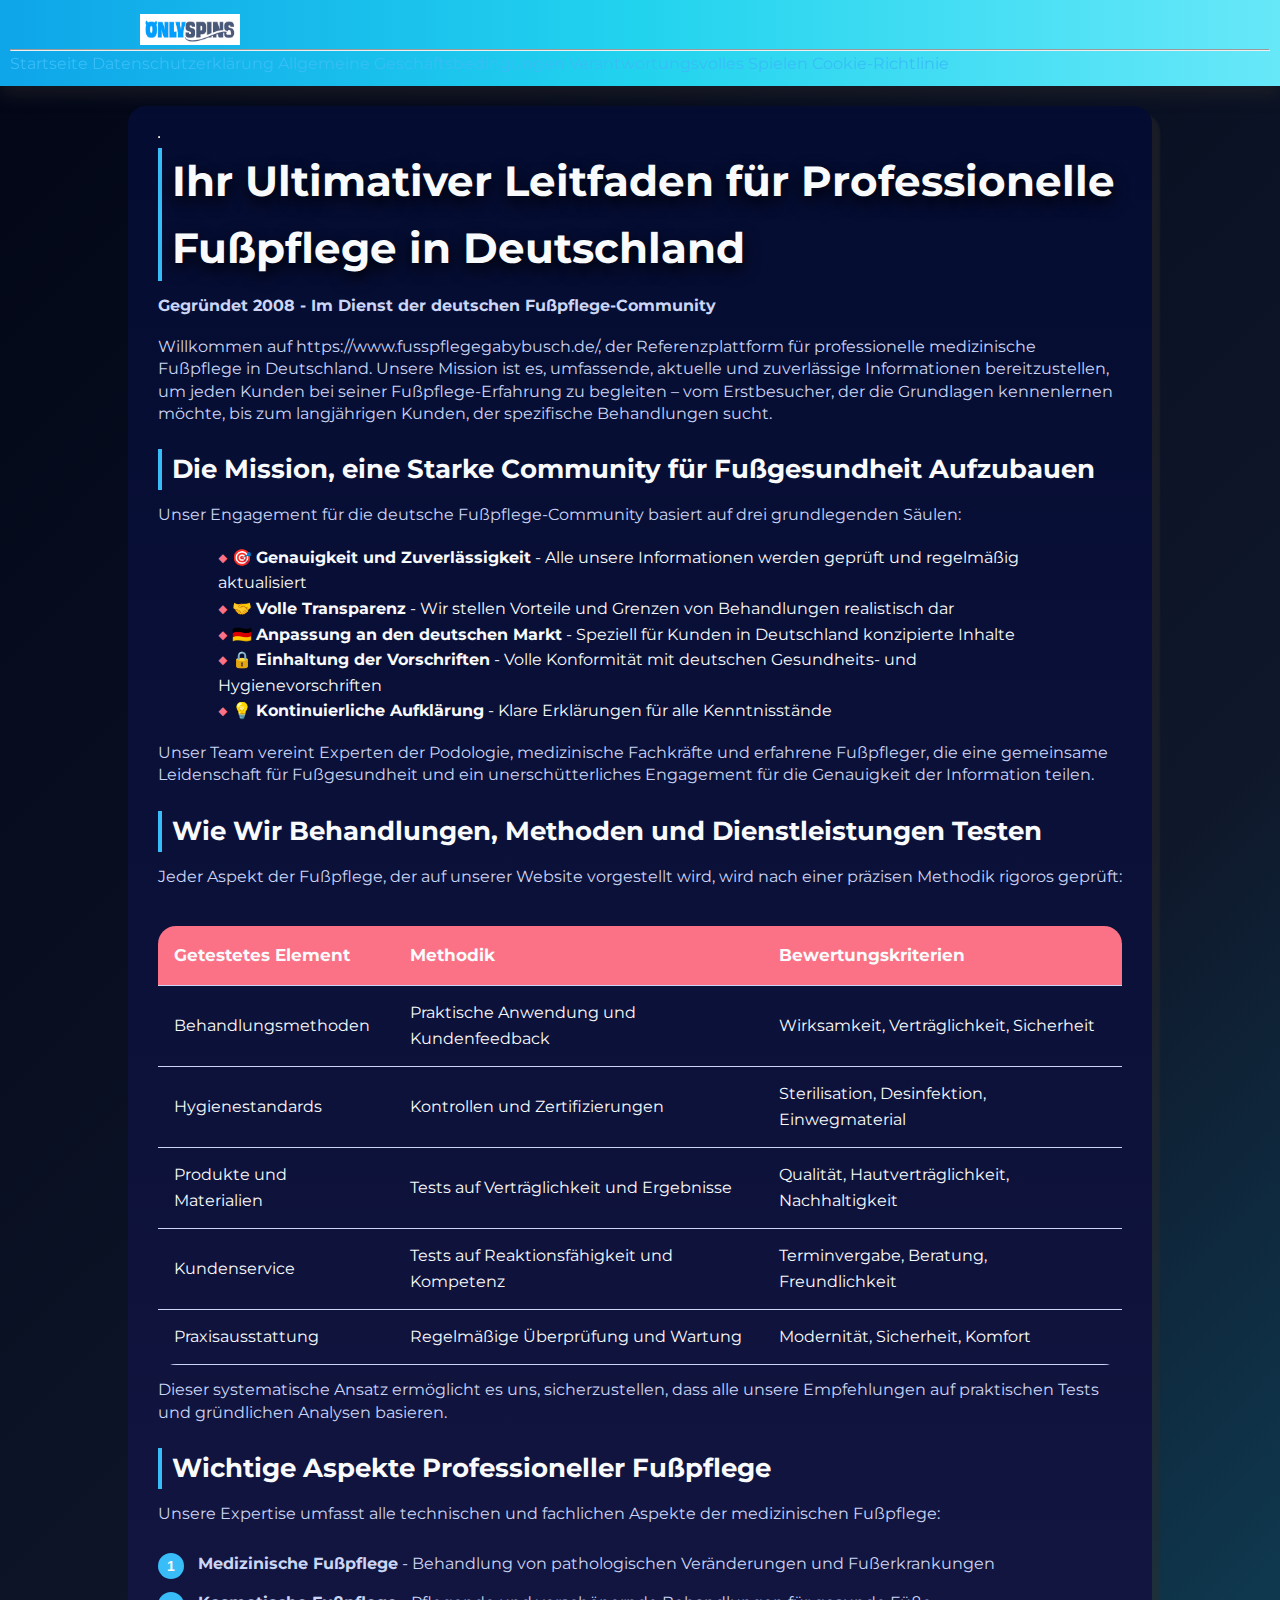
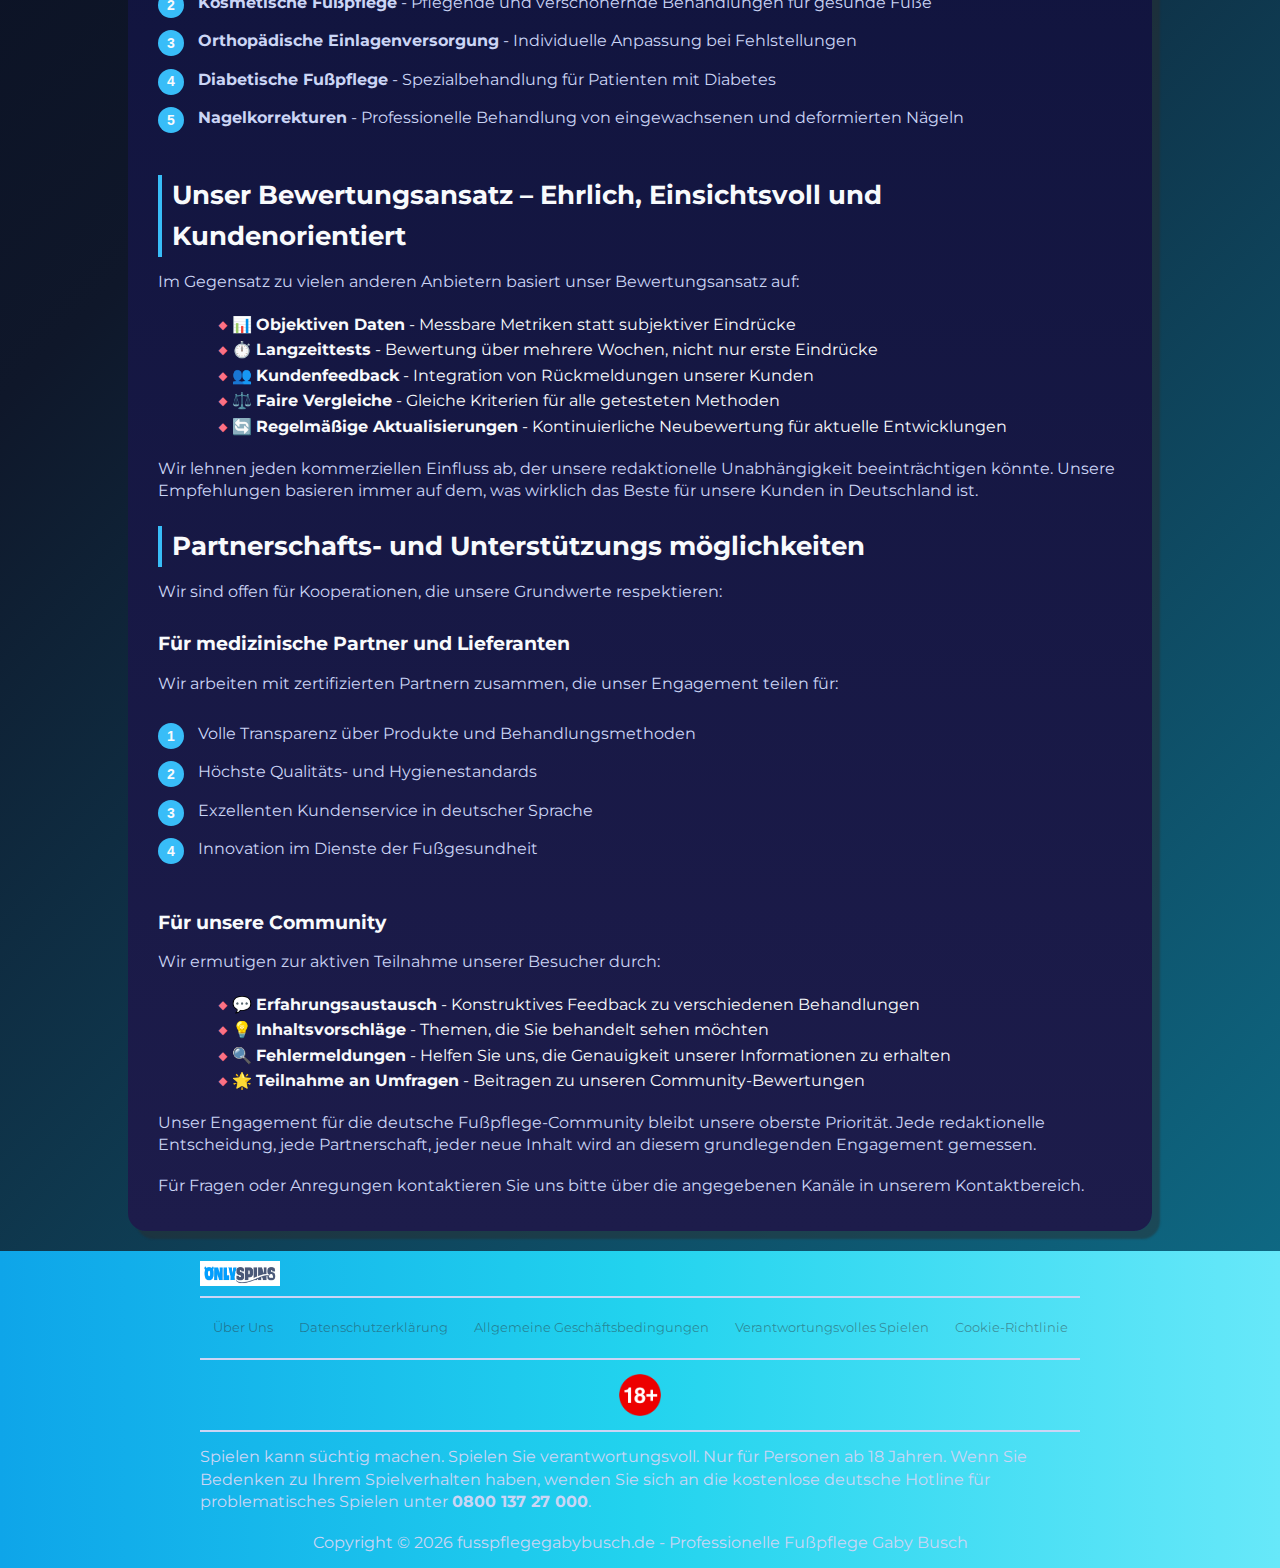
<file: about-us/index.html>
<!DOCTYPE html>
<html lang="de">

<head>
    <meta charset="UTF-8">
    <meta name="viewport" content="width=device-width, initial-scale=1.0">
    <link rel="stylesheet" href="/style.css">
    <link rel="shortcut icon" href="/favicon.ico" type="image/x-icon">
    <title>Das führende Portal für Fußpflege in Deutschland</title>
    <meta name="description"
        content="Entdecken Sie alles über professionelle Fußpflege, Tipps, Anleitungen, Behandlungen und aktuelle Informationen für Kunden in ganz Deutschland.">
    <meta name="googlebot" content="index,follow,noarchive">

    <link rel="canonical" href="https://www.fusspflegegabybusch.de/about-us/">

    <meta property="og:type" content="website" />
    <meta property="og:title" content="Über Uns - Fußpflege Gaby Busch" />
    <meta property="og:description"
        content="Entdecken Sie die Mission und Werte von https://www.fusspflegegabybusch.de/ - Ihre ultimative Ressource für Fußpflege in Deutschland." />
    <meta property="og:url" content="https://www.fusspflegegabybusch.de/about-us/" />
    <meta property="og:site_name" content="Fußpflege Gaby Busch" />
    <meta property="og:locale" content="de_DE" />

    <meta name="twitter:card" content="summary" />
    <meta name="twitter:title" content="Über Uns - Fußpflege Gaby Busch" />
    <meta name="twitter:description"
        content="Entdecken Sie die Mission und Werte von https://www.fusspflegegabybusch.de/ - Ihre ultimative Ressource für Fußpflege in Deutschland." />

    <script type="application/ld+json">
        {
            "@context": "https://schema.org",
            "@type": "WebPage",
            "name": "Über Uns - Fußpflege Gaby Busch",
            "description": "Vorstellung von https://www.fusspflegegabybusch.de/ - das führende Portal für Fußpflege in Deutschland",
            "url": "https://www.fusspflegegabybusch.de/about-us/",
            "datePublished": "2025-01-22",
            "dateModified": "2025-01-22",
            "publisher": {
                "@type": "Organization",
                "name": "Fußpflege Gaby Busch",
                "logo": {
                    "@type": "ImageObject",
                    "url": "https://www.fusspflegegabybusch.de/img/logo.webp"
                }
            }
        }
    </script>
</head>

<body>
    <header>
        <div class="logo-container">
            <a href="/">
                <img src="/img/logo.webp" alt="Fußpflege Gaby Busch Logo" width="100" height="80">
            </a>
        </div>
        <hr>
        <nav class="navigation-list">
            <a href="/">Startseite</a>
            <a href="/privacy-policy/">Datenschutzerklärung</a>
            <a href="/terms-and-conditions/">Allgemeine Geschäftsbedingungen</a>
            <a href="/responsible-gambling/">Verantwortungsvolles Spielen</a>
            <a href="/cookie-policy/">Cookie-Richtlinie</a>
        </nav>
    </header>

    <main>
        <div class="container-long">
            <hr class="title-line">
            <h1>Ihr Ultimativer Leitfaden für Professionelle Fußpflege in Deutschland</h1>

            <p><strong>Gegründet 2008 - Im Dienst der deutschen Fußpflege-Community</strong></p>

            <p>Willkommen auf https://www.fusspflegegabybusch.de/, der Referenzplattform für professionelle medizinische
                Fußpflege in Deutschland. Unsere Mission ist es, umfassende, aktuelle und zuverlässige Informationen
                bereitzustellen, um jeden Kunden bei seiner Fußpflege-Erfahrung zu begleiten – vom Erstbesucher, der die
                Grundlagen kennenlernen möchte, bis zum langjährigen Kunden, der spezifische Behandlungen sucht.</p>

            <h2>Die Mission, eine Starke Community für Fußgesundheit Aufzubauen</h2>
            <p>Unser Engagement für die deutsche Fußpflege-Community basiert auf drei grundlegenden Säulen:</p>
            <ul>
                <li>🎯 <strong>Genauigkeit und Zuverlässigkeit</strong> - Alle unsere Informationen werden geprüft und
                    regelmäßig aktualisiert</li>
                <li>🤝 <strong>Volle Transparenz</strong> - Wir stellen Vorteile und Grenzen von Behandlungen
                    realistisch dar</li>
                <li>🇩🇪 <strong>Anpassung an den deutschen Markt</strong> - Speziell für Kunden in Deutschland
                    konzipierte Inhalte</li>
                <li>🔒 <strong>Einhaltung der Vorschriften</strong> - Volle Konformität mit deutschen Gesundheits- und
                    Hygienevorschriften</li>
                <li>💡 <strong>Kontinuierliche Aufklärung</strong> - Klare Erklärungen für alle Kenntnisstände</li>
            </ul>

            <p>Unser Team vereint Experten der Podologie, medizinische Fachkräfte und erfahrene Fußpfleger, die eine
                gemeinsame Leidenschaft für Fußgesundheit und ein unerschütterliches Engagement für die Genauigkeit der
                Information teilen.</p>

            <h2>Wie Wir Behandlungen, Methoden und Dienstleistungen Testen</h2>
            <p>Jeder Aspekt der Fußpflege, der auf unserer Website vorgestellt wird, wird nach einer präzisen Methodik
                rigoros geprüft:</p>

            <div class="table-wrapper">
                <table>
                    <tr>
                        <th>Getestetes Element</th>
                        <th>Methodik</th>
                        <th>Bewertungskriterien</th>
                    </tr>
                    <tr>
                        <td>Behandlungsmethoden</td>
                        <td>Praktische Anwendung und Kundenfeedback</td>
                        <td>Wirksamkeit, Verträglichkeit, Sicherheit</td>
                    </tr>
                    <tr>
                        <td>Hygienestandards</td>
                        <td>Kontrollen und Zertifizierungen</td>
                        <td>Sterilisation, Desinfektion, Einwegmaterial</td>
                    </tr>
                    <tr>
                        <td>Produkte und Materialien</td>
                        <td>Tests auf Verträglichkeit und Ergebnisse</td>
                        <td>Qualität, Hautverträglichkeit, Nachhaltigkeit</td>
                    </tr>
                    <tr>
                        <td>Kundenservice</td>
                        <td>Tests auf Reaktionsfähigkeit und Kompetenz</td>
                        <td>Terminvergabe, Beratung, Freundlichkeit</td>
                    </tr>
                    <tr>
                        <td>Praxisausstattung</td>
                        <td>Regelmäßige Überprüfung und Wartung</td>
                        <td>Modernität, Sicherheit, Komfort</td>
                    </tr>
                </table>
            </div>

            <p>Dieser systematische Ansatz ermöglicht es uns, sicherzustellen, dass alle unsere Empfehlungen auf
                praktischen Tests und gründlichen Analysen basieren.</p>

            <h2>Wichtige Aspekte Professioneller Fußpflege</h2>
            <p>Unsere Expertise umfasst alle technischen und fachlichen Aspekte der medizinischen Fußpflege:</p>
            <ol class="pink-circle-list">
                <li>
                    <p><strong>Medizinische Fußpflege</strong> - Behandlung von pathologischen Veränderungen und
                        Fußerkrankungen</p>
                </li>
                <li>
                    <p><strong>Kosmetische Fußpflege</strong> - Pflegende und verschönernde Behandlungen für gesunde
                        Füße</p>
                </li>
                <li>
                    <p><strong>Orthopädische Einlagenversorgung</strong> - Individuelle Anpassung bei Fehlstellungen</p>
                </li>
                <li>
                    <p><strong>Diabetische Fußpflege</strong> - Spezialbehandlung für Patienten mit Diabetes</p>
                </li>
                <li>
                    <p><strong>Nagelkorrekturen</strong> - Professionelle Behandlung von eingewachsenen und deformierten
                        Nägeln</p>
                </li>
            </ol>

            <h2>Unser Bewertungsansatz – Ehrlich, Einsichtsvoll und Kundenorientiert</h2>
            <p>Im Gegensatz zu vielen anderen Anbietern basiert unser Bewertungsansatz auf:</p>
            <ul>
                <li>📊 <strong>Objektiven Daten</strong> - Messbare Metriken statt subjektiver Eindrücke</li>
                <li>⏱️ <strong>Langzeittests</strong> - Bewertung über mehrere Wochen, nicht nur erste Eindrücke</li>
                <li>👥 <strong>Kundenfeedback</strong> - Integration von Rückmeldungen unserer Kunden</li>
                <li>⚖️ <strong>Faire Vergleiche</strong> - Gleiche Kriterien für alle getesteten Methoden</li>
                <li>🔄 <strong>Regelmäßige Aktualisierungen</strong> - Kontinuierliche Neubewertung für aktuelle
                    Entwicklungen</li>
            </ul>

            <p>Wir lehnen jeden kommerziellen Einfluss ab, der unsere redaktionelle Unabhängigkeit beeinträchtigen
                könnte. Unsere Empfehlungen basieren immer auf dem, was wirklich das Beste für unsere Kunden in
                Deutschland ist.</p>

            <h2>Partnerschafts- und Unterstützungs möglichkeiten</h2>
            <p>Wir sind offen für Kooperationen, die unsere Grundwerte respektieren:</p>

            <h3>Für medizinische Partner und Lieferanten</h3>
            <p>Wir arbeiten mit zertifizierten Partnern zusammen, die unser Engagement teilen für:</p>
            <ol class="pink-circle-list">
                <li>
                    <p>Volle Transparenz über Produkte und Behandlungsmethoden</p>
                </li>
                <li>
                    <p>Höchste Qualitäts- und Hygienestandards</p>
                </li>
                <li>
                    <p>Exzellenten Kundenservice in deutscher Sprache</p>
                </li>
                <li>
                    <p>Innovation im Dienste der Fußgesundheit</p>
                </li>
            </ol>

            <h3>Für unsere Community</h3>
            <p>Wir ermutigen zur aktiven Teilnahme unserer Besucher durch:</p>
            <ul>
                <li>💬 <strong>Erfahrungsaustausch</strong> - Konstruktives Feedback zu verschiedenen Behandlungen</li>
                <li>💡 <strong>Inhaltsvorschläge</strong> - Themen, die Sie behandelt sehen möchten</li>
                <li>🔍 <strong>Fehlermeldungen</strong> - Helfen Sie uns, die Genauigkeit unserer Informationen zu
                    erhalten</li>
                <li>🌟 <strong>Teilnahme an Umfragen</strong> - Beitragen zu unseren Community-Bewertungen</li>
            </ul>

            <p>Unser Engagement für die deutsche Fußpflege-Community bleibt unsere oberste Priorität. Jede redaktionelle
                Entscheidung, jede Partnerschaft, jeder neue Inhalt wird an diesem grundlegenden Engagement gemessen.
            </p>

            <p>Für Fragen oder Anregungen kontaktieren Sie uns bitte über die angegebenen Kanäle in unserem
                Kontaktbereich.</p>
        </div>
    </main>

    <footer>
        <a href="/">
            <img src="/img/logo.webp" alt="Fußpflege Gaby Busch" width="80" height="80">
        </a>
        <hr class="faq-hr">
        <div class="flex-wrapper">
            <a href="/about-us/">Über Uns</a>
            <a href="/privacy-policy/">Datenschutzerklärung</a>
            <a href="/terms-and-conditions/">Allgemeine Geschäftsbedingungen</a>
            <a href="/responsible-gambling/">Verantwortungsvolles Spielen</a>
            <a href="/cookie-policy/">Cookie-Richtlinie</a>
        </div>
        <hr class="faq-hr">
        <img src="/img/18-icon.webp" alt="18+ Icon" width="50" height="50">
        <hr class="faq-hr">
        <p>
            Spielen kann süchtig machen. Spielen Sie verantwortungsvoll. Nur für Personen ab 18 Jahren. Wenn Sie
            Bedenken zu Ihrem Spielverhalten haben, wenden Sie sich an die kostenlose deutsche Hotline für
            problematisches Spielen unter <strong>0800 137 27 000</strong>.
        </p>
        <p>
            Copyright © 2026 fusspflegegabybusch.de - Professionelle Fußpflege Gaby Busch
        </p>
    </footer>
</body>

</html>
</file>
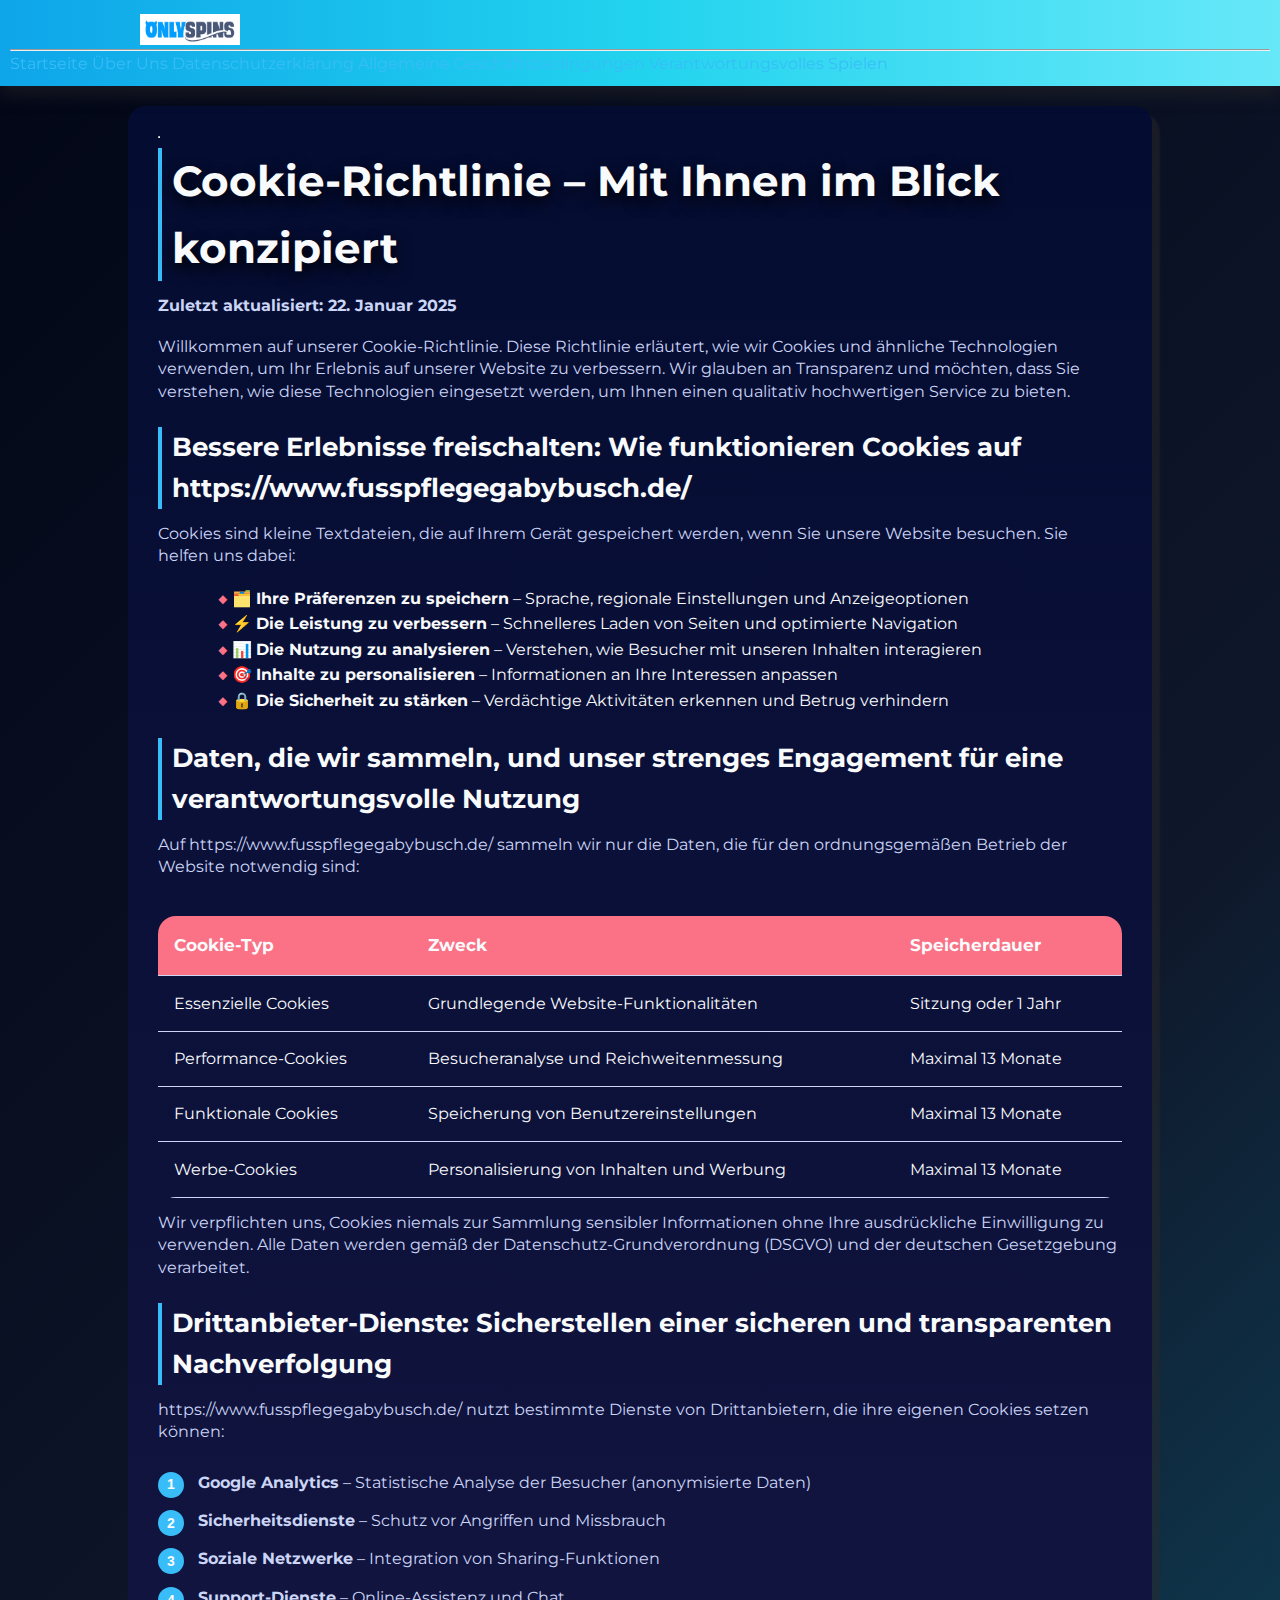
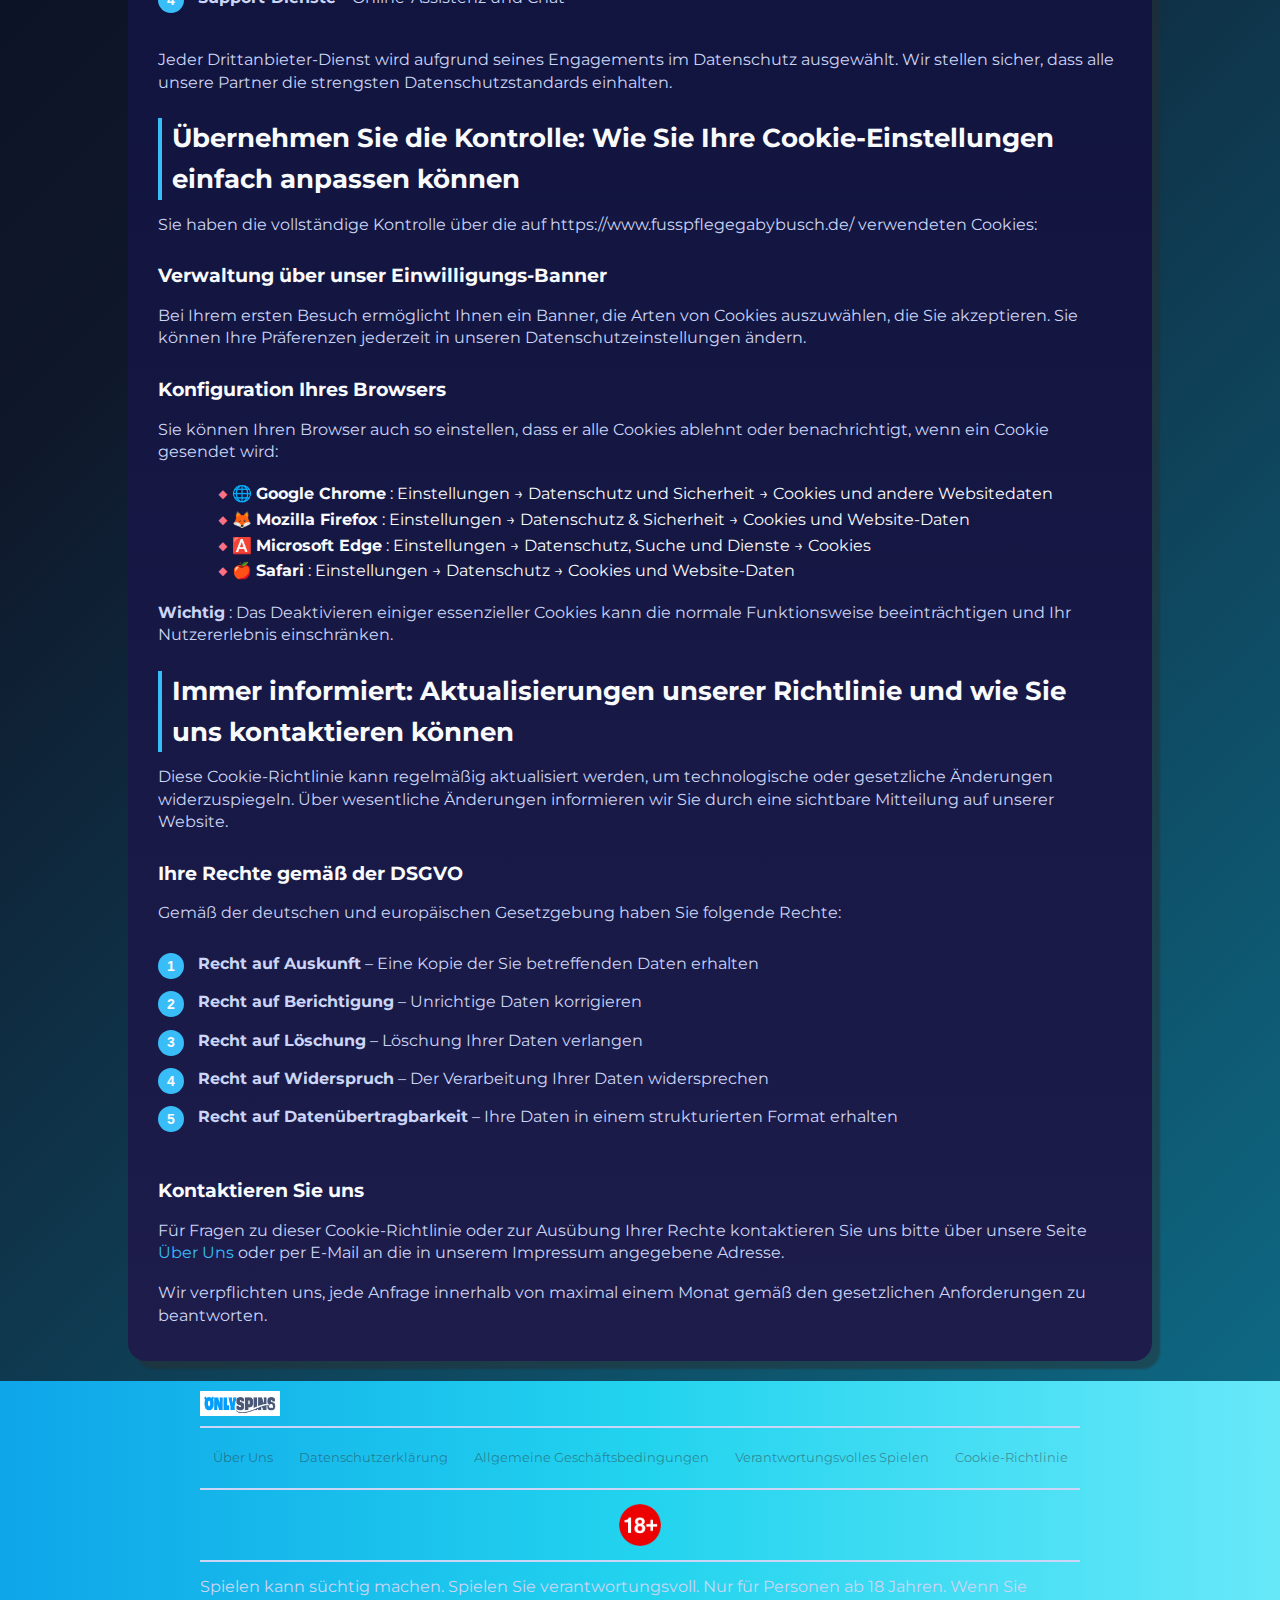
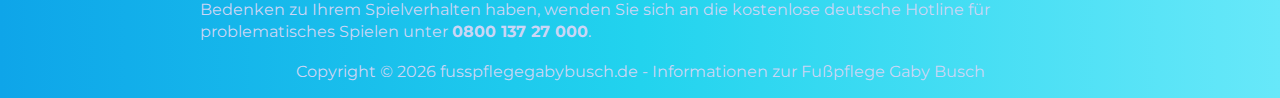
<file: cookie-policy/index.html>
<!DOCTYPE html>
<html lang="de">

<head>
    <meta charset="UTF-8">
    <meta name="viewport" content="width=device-width, initial-scale=1.0">
    <link rel="stylesheet" href="/style.css">
    <link rel="shortcut icon" href="/favicon.ico" type="image/x-icon">
    <title>Ihre Privatsphäre hat für uns oberste Priorität</title>
    <meta name="description"
        content="Auf https://www.fusspflegegabybusch.de/ setzen wir uns für den Schutz Ihrer Daten ein. Erfahren Sie, wie Cookies Ihr Nutzererlebnis verbessern und gleichzeitig die Sicherheit und Transparenz Ihrer persönlichen Informationen gewährleisten.">
    <meta name="googlebot" content="index,follow,noarchive">

    <link rel="canonical" href="https://www.fusspflegegabybusch.de/cookie-policy/">

    <meta property="og:type" content="website" />
    <meta property="og:title" content="Cookie-Richtlinie - Fußpflege Gaby Busch" />
    <meta property="og:description"
        content="Wie https://www.fusspflegegabybusch.de/ Cookies nutzt, um Ihr Nutzererlebnis in voller Transparenz zu verbessern." />
    <meta property="og:url" content="https://www.fusspflegegabybusch.de/cookie-policy/" />
    <meta property="og:site_name" content="Fußpflege Gaby Busch" />
    <meta property="og:locale" content="de_DE" />

    <meta name="twitter:card" content="summary" />
    <meta name="twitter:title" content="Cookie-Richtlinie - Fußpflege Gaby Busch" />
    <meta name="twitter:description"
        content="Wie https://www.fusspflegegabybusch.de/ Cookies nutzt, um Ihr Nutzererlebnis in voller Transparenz zu verbessern." />

    <script type="application/ld+json">
        {
            "@context": "https://schema.org",
            "@type": "WebPage",
            "name": "Cookie-Richtlinie - Fußpflege Gaby Busch",
            "description": "Richtlinie zur Verwendung von Cookies auf https://www.fusspflegegabybusch.de/",
            "url": "https://www.fusspflegegabybusch.de/cookie-policy/",
            "datePublished": "2025-01-22",
            "dateModified": "2025-01-22",
            "publisher": {
                "@type": "Organization",
                "name": "Fußpflege Gaby Busch",
                "logo": {
                    "@type": "ImageObject",
                    "url": "https://www.fusspflegegabybusch.de/img/logo.webp"
                }
            }
        }
    </script>
</head>

<body>
    <header>
        <div class="logo-container">
            <a href="/">
                <img src="/img/logo.webp" alt="Fußpflege Gaby Busch Logo" width="100" height="80">
            </a>
        </div>
        <hr>
        <nav class="navigation-list">
            <a href="/">Startseite</a>
            <a href="/about-us/">Über Uns</a>
            <a href="/privacy-policy/">Datenschutzerklärung</a>
            <a href="/terms-and-conditions/">Allgemeine Geschäftsbedingungen</a>
            <a href="/responsible-gambling/">Verantwortungsvolles Spielen</a>
        </nav>
    </header>

    <main>
        <div class="container-long">
            <hr class="title-line">
            <h1>Cookie-Richtlinie – Mit Ihnen im Blick konzipiert</h1>

            <p><strong>Zuletzt aktualisiert: 22. Januar 2025</strong></p>

            <p>Willkommen auf unserer Cookie-Richtlinie. Diese Richtlinie erläutert, wie wir Cookies und ähnliche
                Technologien verwenden, um Ihr Erlebnis auf unserer Website zu verbessern. Wir glauben an Transparenz
                und möchten, dass Sie verstehen, wie diese Technologien eingesetzt werden, um Ihnen einen qualitativ
                hochwertigen Service zu bieten.</p>

            <h2>Bessere Erlebnisse freischalten: Wie funktionieren Cookies auf https://www.fusspflegegabybusch.de/</h2>
            <p>Cookies sind kleine Textdateien, die auf Ihrem Gerät gespeichert werden, wenn Sie unsere Website
                besuchen. Sie helfen uns dabei:</p>
            <ul>
                <li>🗂️ <strong>Ihre Präferenzen zu speichern</strong> – Sprache, regionale Einstellungen und
                    Anzeigeoptionen</li>
                <li>⚡ <strong>Die Leistung zu verbessern</strong> – Schnelleres Laden von Seiten und optimierte
                    Navigation</li>
                <li>📊 <strong>Die Nutzung zu analysieren</strong> – Verstehen, wie Besucher mit unseren Inhalten
                    interagieren</li>
                <li>🎯 <strong>Inhalte zu personalisieren</strong> – Informationen an Ihre Interessen anpassen</li>
                <li>🔒 <strong>Die Sicherheit zu stärken</strong> – Verdächtige Aktivitäten erkennen und Betrug
                    verhindern</li>
            </ul>

            <h2>Daten, die wir sammeln, und unser strenges Engagement für eine verantwortungsvolle Nutzung</h2>
            <p>Auf https://www.fusspflegegabybusch.de/ sammeln wir nur die Daten, die für den ordnungsgemäßen Betrieb
                der Website notwendig sind:</p>

            <div class="table-wrapper">
                <table>
                    <tr>
                        <th>Cookie-Typ</th>
                        <th>Zweck</th>
                        <th>Speicherdauer</th>
                    </tr>
                    <tr>
                        <td>Essenzielle Cookies</td>
                        <td>Grundlegende Website-Funktionalitäten</td>
                        <td>Sitzung oder 1 Jahr</td>
                    </tr>
                    <tr>
                        <td>Performance-Cookies</td>
                        <td>Besucheranalyse und Reichweitenmessung</td>
                        <td>Maximal 13 Monate</td>
                    </tr>
                    <tr>
                        <td>Funktionale Cookies</td>
                        <td>Speicherung von Benutzereinstellungen</td>
                        <td>Maximal 13 Monate</td>
                    </tr>
                    <tr>
                        <td>Werbe-Cookies</td>
                        <td>Personalisierung von Inhalten und Werbung</td>
                        <td>Maximal 13 Monate</td>
                    </tr>
                </table>
            </div>

            <p>Wir verpflichten uns, Cookies niemals zur Sammlung sensibler Informationen ohne Ihre ausdrückliche
                Einwilligung zu verwenden. Alle Daten werden gemäß der Datenschutz-Grundverordnung (DSGVO) und der
                deutschen Gesetzgebung verarbeitet.</p>

            <h2>Drittanbieter-Dienste: Sicherstellen einer sicheren und transparenten Nachverfolgung</h2>
            <p>https://www.fusspflegegabybusch.de/ nutzt bestimmte Dienste von Drittanbietern, die ihre eigenen Cookies
                setzen können:</p>
            <ol class="pink-circle-list">
                <li>
                    <p><strong>Google Analytics</strong> – Statistische Analyse der Besucher (anonymisierte Daten)</p>
                </li>
                <li>
                    <p><strong>Sicherheitsdienste</strong> – Schutz vor Angriffen und Missbrauch</p>
                </li>
                <li>
                    <p><strong>Soziale Netzwerke</strong> – Integration von Sharing-Funktionen</p>
                </li>
                <li>
                    <p><strong>Support-Dienste</strong> – Online-Assistenz und Chat</p>
                </li>
            </ol>

            <p>Jeder Drittanbieter-Dienst wird aufgrund seines Engagements im Datenschutz ausgewählt. Wir stellen
                sicher, dass alle unsere Partner die strengsten Datenschutzstandards einhalten.</p>

            <h2>Übernehmen Sie die Kontrolle: Wie Sie Ihre Cookie-Einstellungen einfach anpassen können</h2>
            <p>Sie haben die vollständige Kontrolle über die auf https://www.fusspflegegabybusch.de/ verwendeten
                Cookies:</p>

            <h3>Verwaltung über unser Einwilligungs-Banner</h3>
            <p>Bei Ihrem ersten Besuch ermöglicht Ihnen ein Banner, die Arten von Cookies auszuwählen, die Sie
                akzeptieren. Sie können Ihre Präferenzen jederzeit in unseren Datenschutzeinstellungen ändern.</p>

            <h3>Konfiguration Ihres Browsers</h3>
            <p>Sie können Ihren Browser auch so einstellen, dass er alle Cookies ablehnt oder benachrichtigt, wenn ein
                Cookie gesendet wird:</p>
            <ul>
                <li>🌐 <strong>Google Chrome</strong> : Einstellungen → Datenschutz und Sicherheit → Cookies und andere
                    Websitedaten</li>
                <li>🦊 <strong>Mozilla Firefox</strong> : Einstellungen → Datenschutz & Sicherheit → Cookies und
                    Website-Daten</li>
                <li>🅰️ <strong>Microsoft Edge</strong> : Einstellungen → Datenschutz, Suche und Dienste → Cookies</li>
                <li>🍎 <strong>Safari</strong> : Einstellungen → Datenschutz → Cookies und Website-Daten</li>
            </ul>

            <p><strong>Wichtig</strong> : Das Deaktivieren einiger essenzieller Cookies kann die normale Funktionsweise
                beeinträchtigen und Ihr Nutzererlebnis einschränken.</p>

            <h2>Immer informiert: Aktualisierungen unserer Richtlinie und wie Sie uns kontaktieren können</h2>
            <p>Diese Cookie-Richtlinie kann regelmäßig aktualisiert werden, um technologische oder gesetzliche
                Änderungen widerzuspiegeln. Über wesentliche Änderungen informieren wir Sie durch eine sichtbare
                Mitteilung auf unserer Website.</p>

            <h3>Ihre Rechte gemäß der DSGVO</h3>
            <p>Gemäß der deutschen und europäischen Gesetzgebung haben Sie folgende Rechte:</p>
            <ol class="pink-circle-list">
                <li>
                    <p><strong>Recht auf Auskunft</strong> – Eine Kopie der Sie betreffenden Daten erhalten</p>
                </li>
                <li>
                    <p><strong>Recht auf Berichtigung</strong> – Unrichtige Daten korrigieren</p>
                </li>
                <li>
                    <p><strong>Recht auf Löschung</strong> – Löschung Ihrer Daten verlangen</p>
                </li>
                <li>
                    <p><strong>Recht auf Widerspruch</strong> – Der Verarbeitung Ihrer Daten widersprechen</p>
                </li>
                <li>
                    <p><strong>Recht auf Datenübertragbarkeit</strong> – Ihre Daten in einem strukturierten Format
                        erhalten</p>
                </li>
            </ol>

            <h3>Kontaktieren Sie uns</h3>
            <p>Für Fragen zu dieser Cookie-Richtlinie oder zur Ausübung Ihrer Rechte kontaktieren Sie uns bitte über
                unsere Seite <a href="/about-us/">Über Uns</a> oder per E-Mail an die in unserem Impressum angegebene
                Adresse.</p>

            <p>Wir verpflichten uns, jede Anfrage innerhalb von maximal einem Monat gemäß den gesetzlichen Anforderungen
                zu beantworten.</p>
        </div>
    </main>

    <footer>
        <a href="/">
            <img src="/img/logo.webp" alt="Fußpflege Gaby Busch" width="80" height="80">
        </a>
        <hr class="faq-hr">
        <div class="flex-wrapper">
            <a href="/about-us/">Über Uns</a>
            <a href="/privacy-policy/">Datenschutzerklärung</a>
            <a href="/terms-and-conditions/">Allgemeine Geschäftsbedingungen</a>
            <a href="/responsible-gambling/">Verantwortungsvolles Spielen</a>
            <a href="/cookie-policy/">Cookie-Richtlinie</a>
        </div>
        <hr class="faq-hr">
        <img src="/img/18-icon.webp" alt="18+ Icon" width="50" height="50">
        <hr class="faq-hr">
        <p>
            Spielen kann süchtig machen. Spielen Sie verantwortungsvoll. Nur für Personen ab 18 Jahren. Wenn Sie
            Bedenken zu Ihrem Spielverhalten haben, wenden Sie sich an die kostenlose deutsche Hotline für
            problematisches Spielen unter <strong>0800 137 27 000</strong>.
        </p>
        <p>
            Copyright © 2026 fusspflegegabybusch.de - Informationen zur Fußpflege Gaby Busch
        </p>
    </footer>
</body>

</html>
</file>
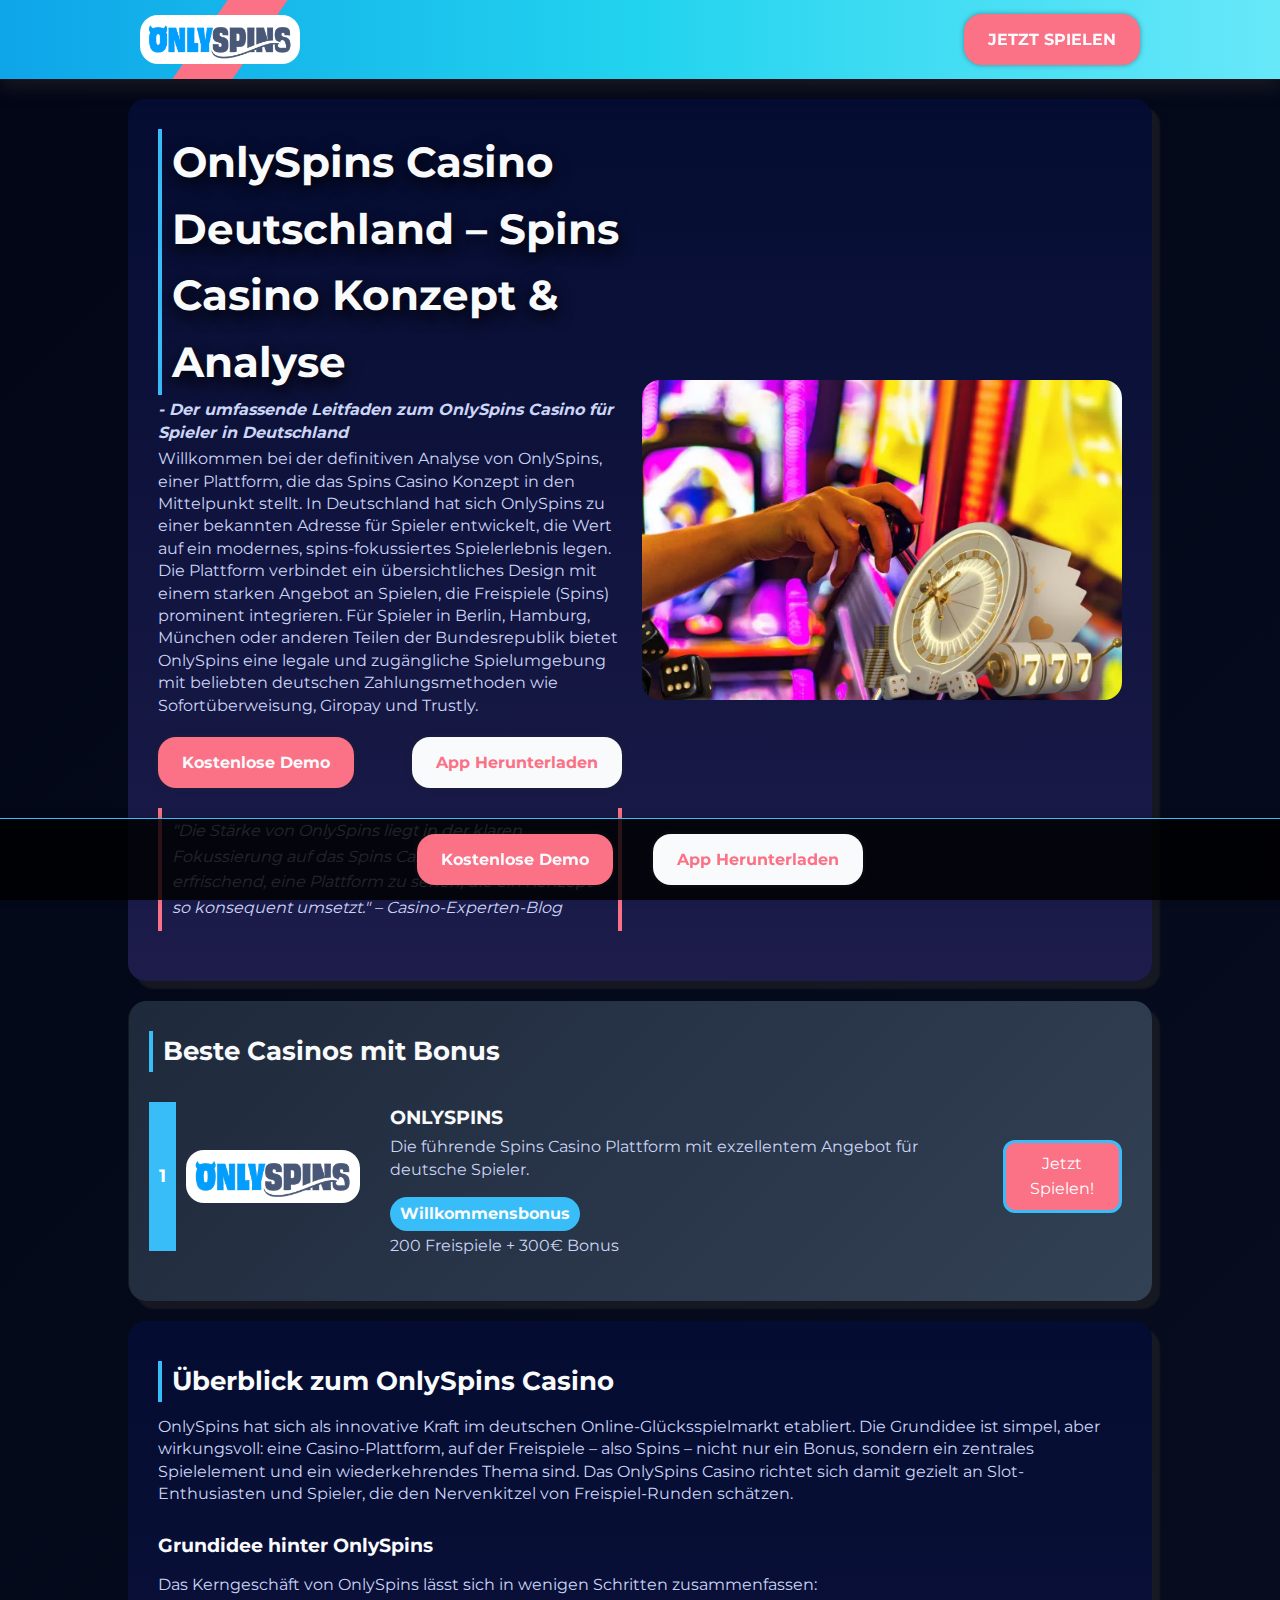
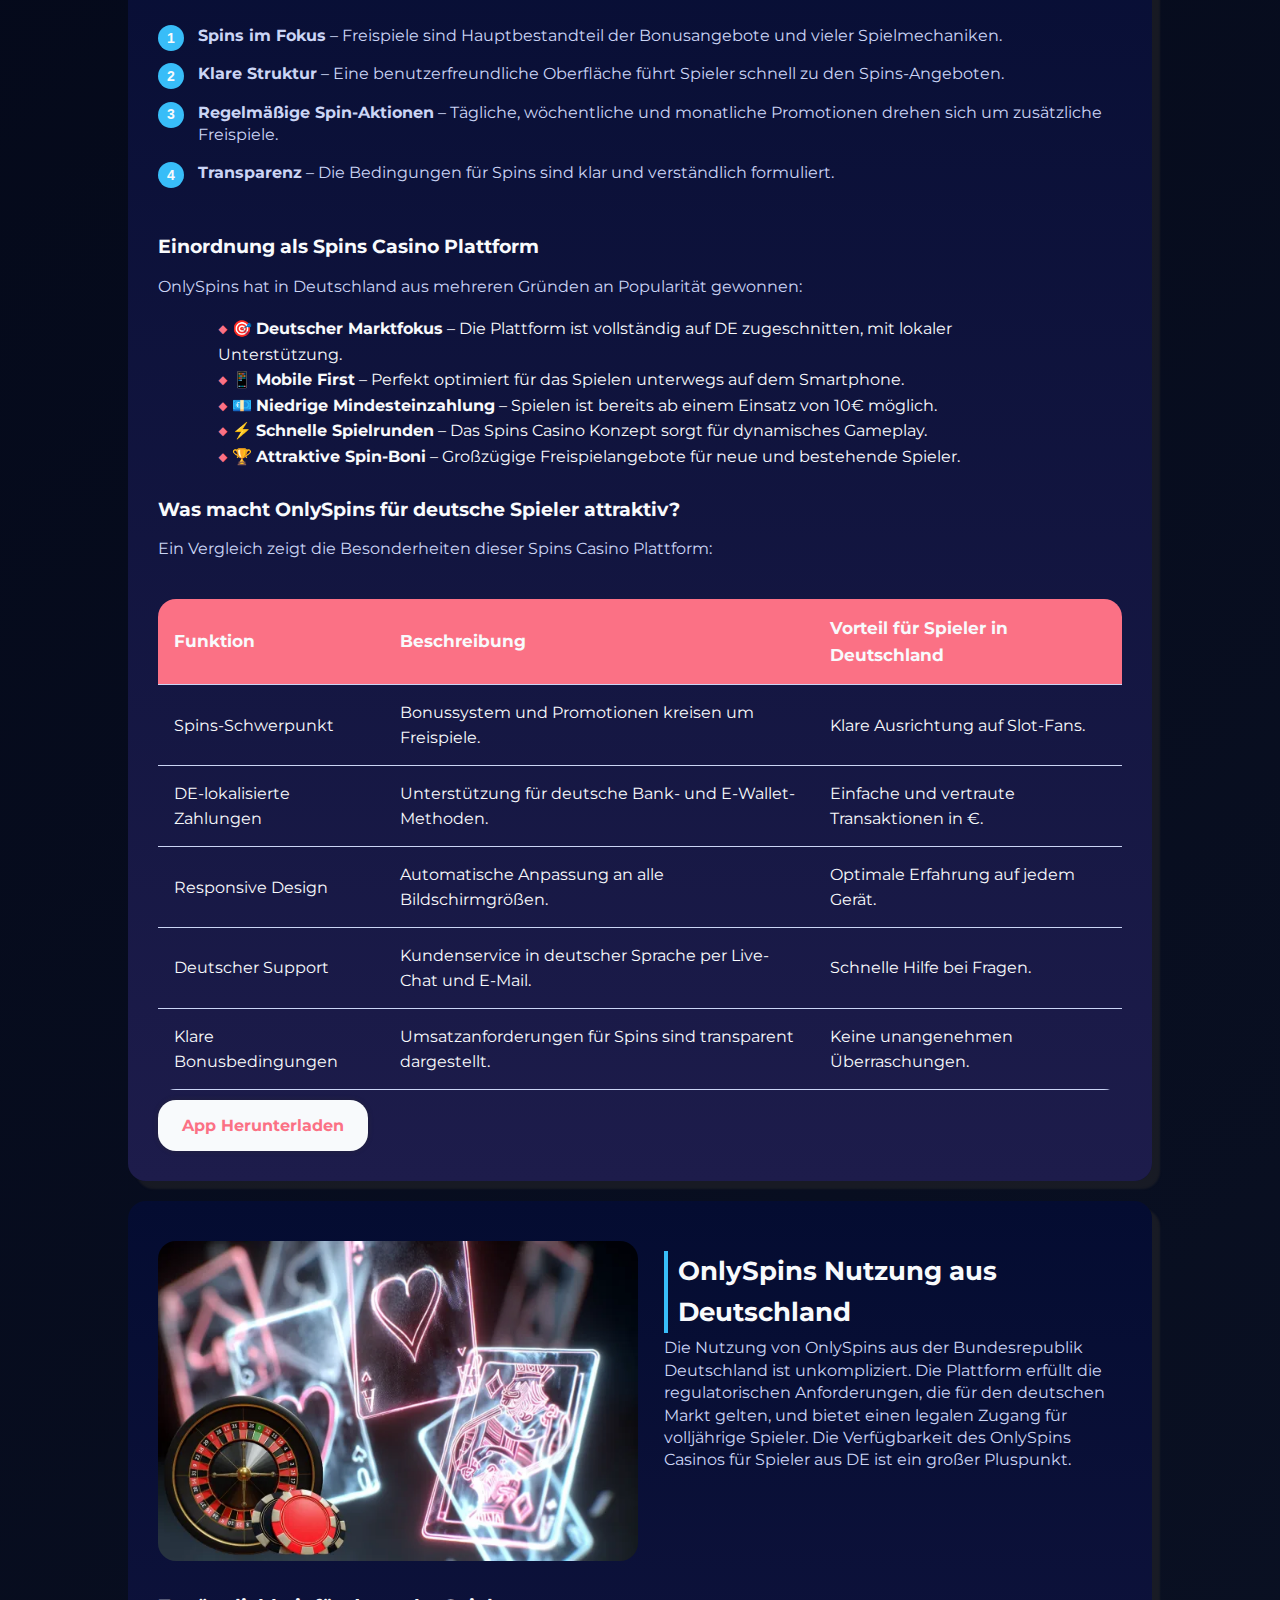
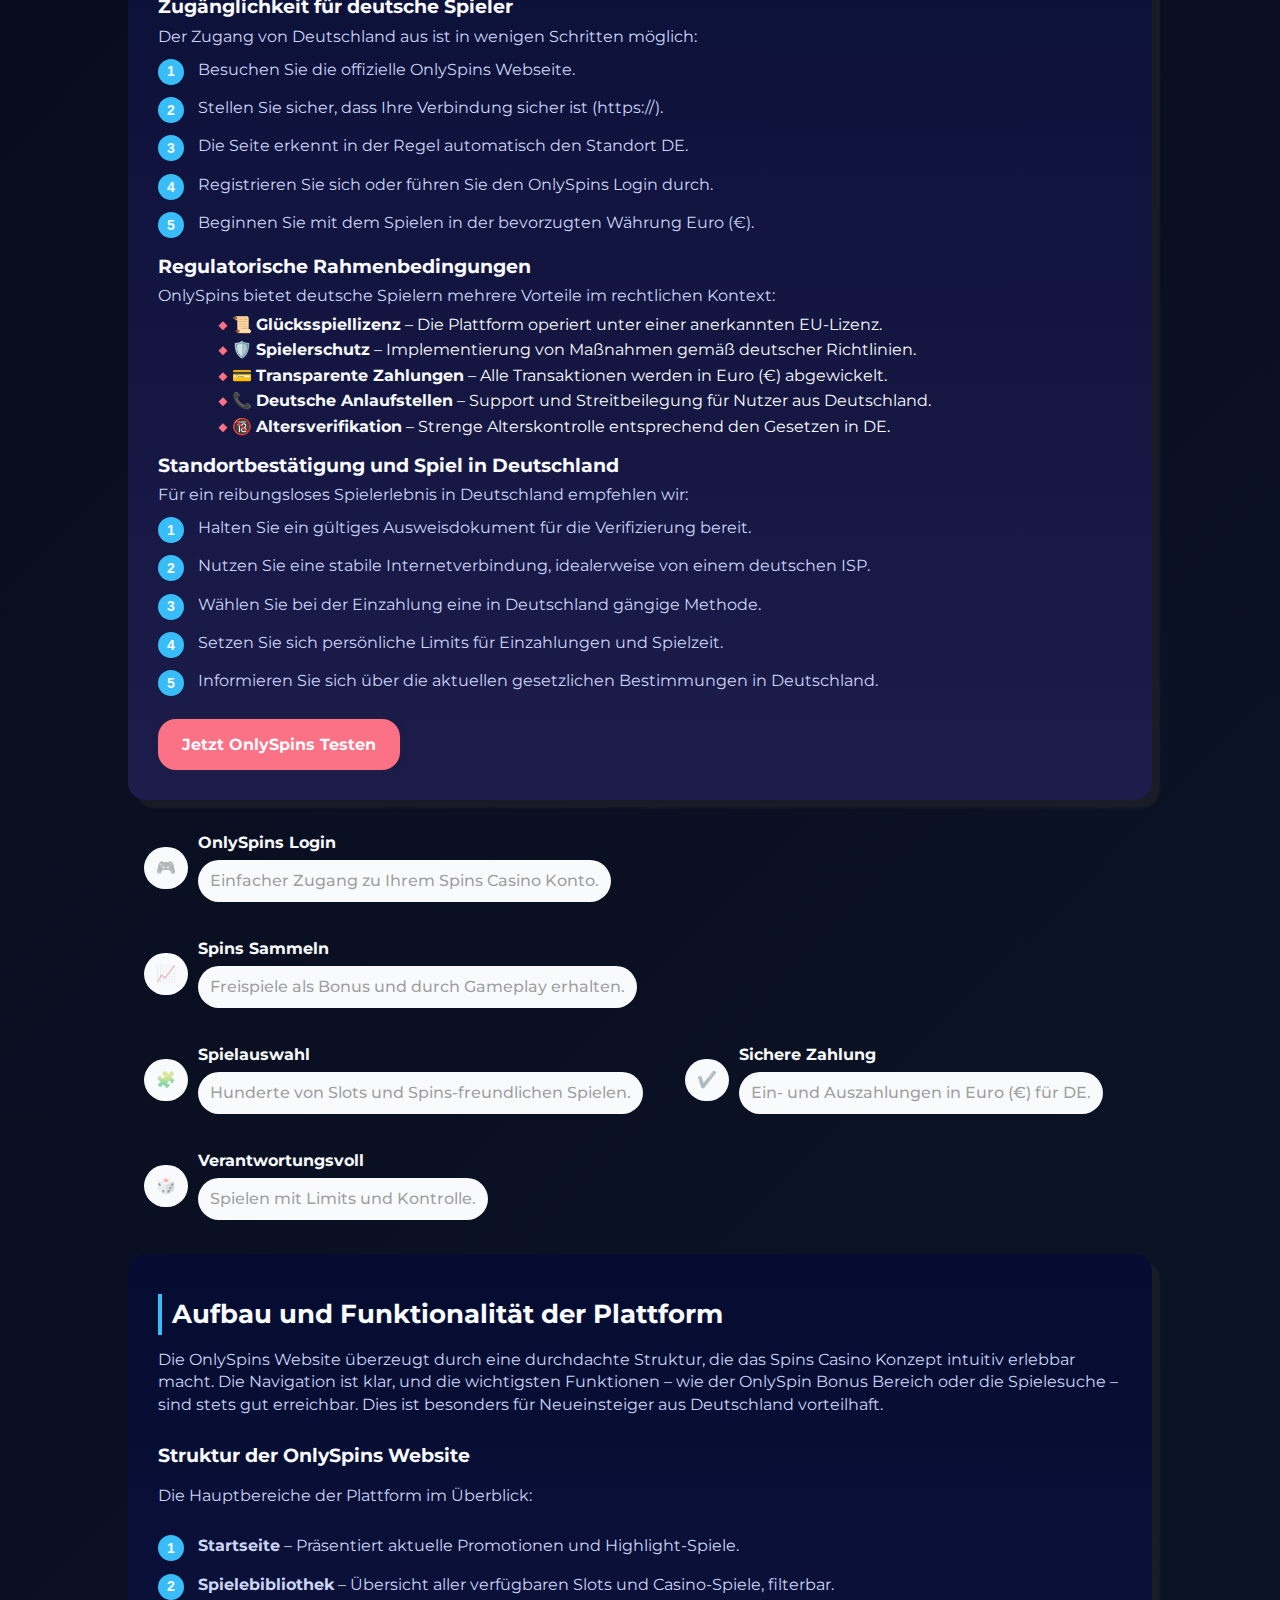
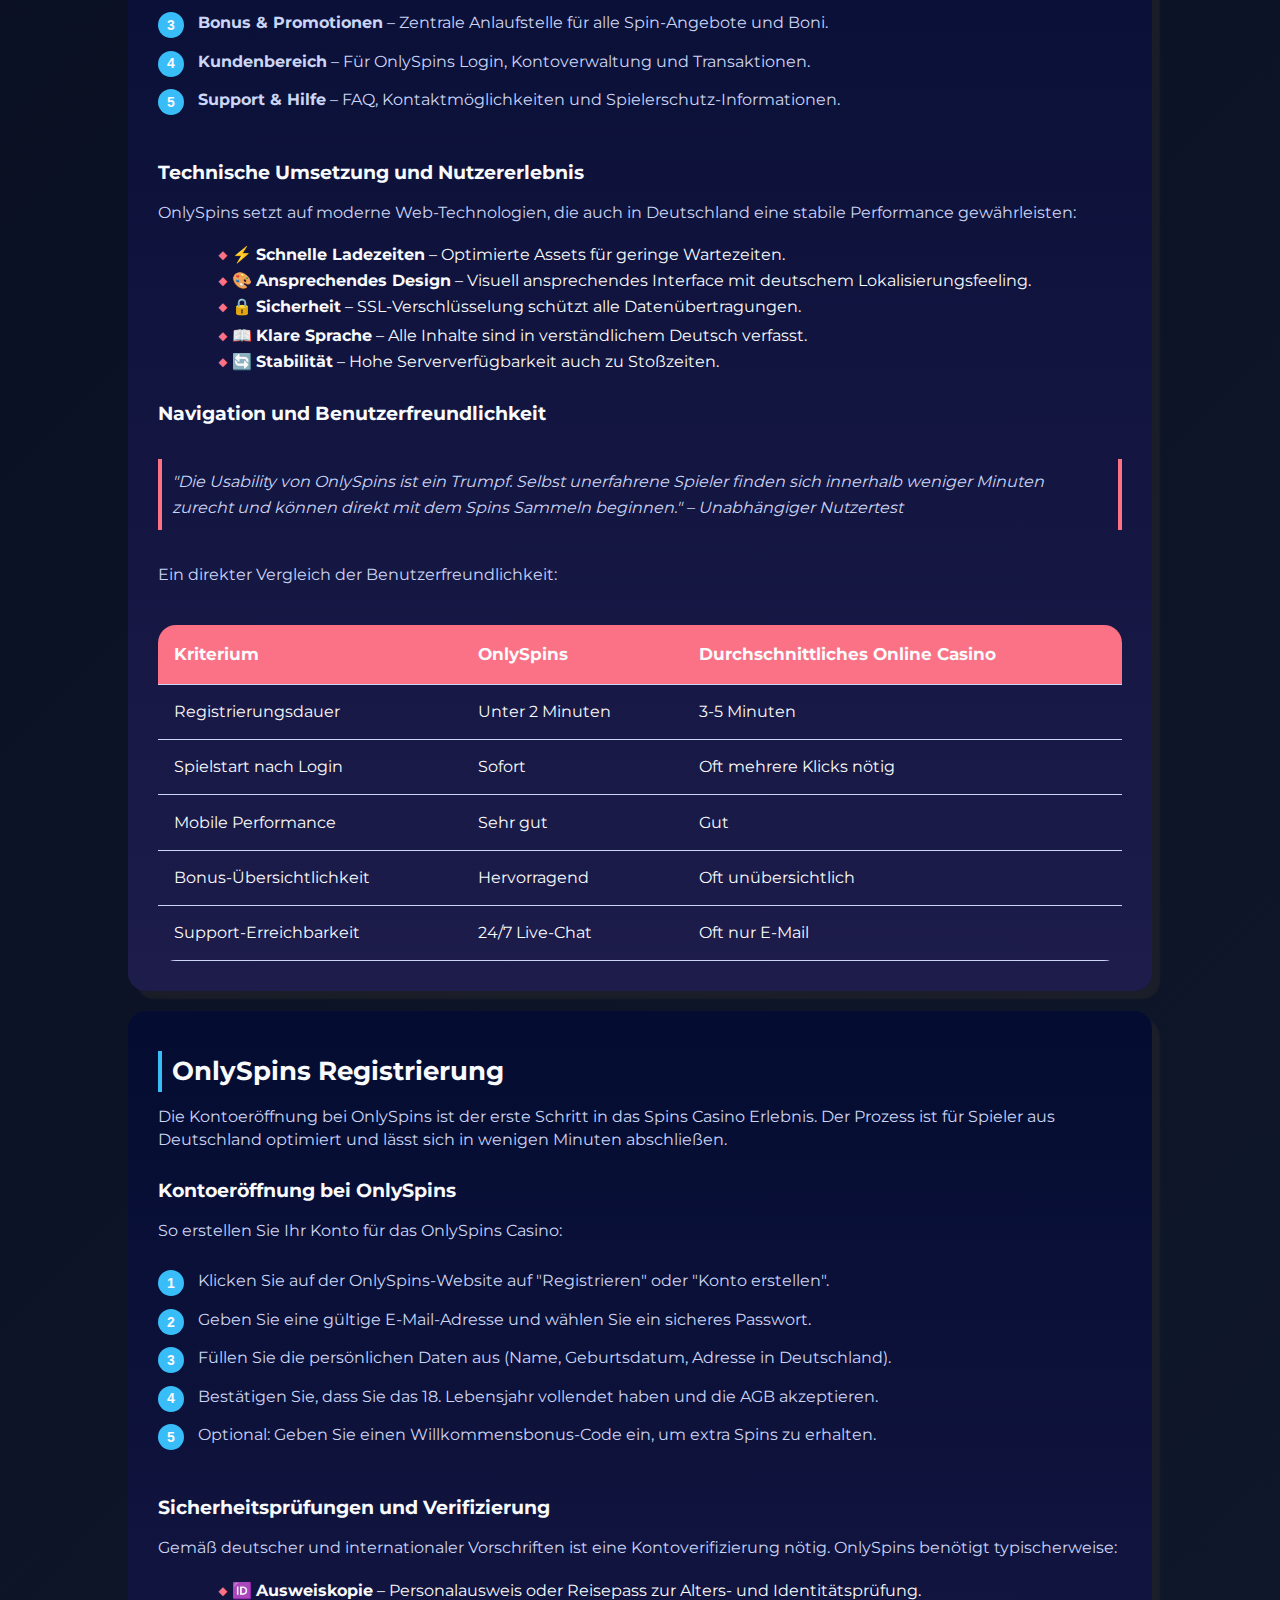
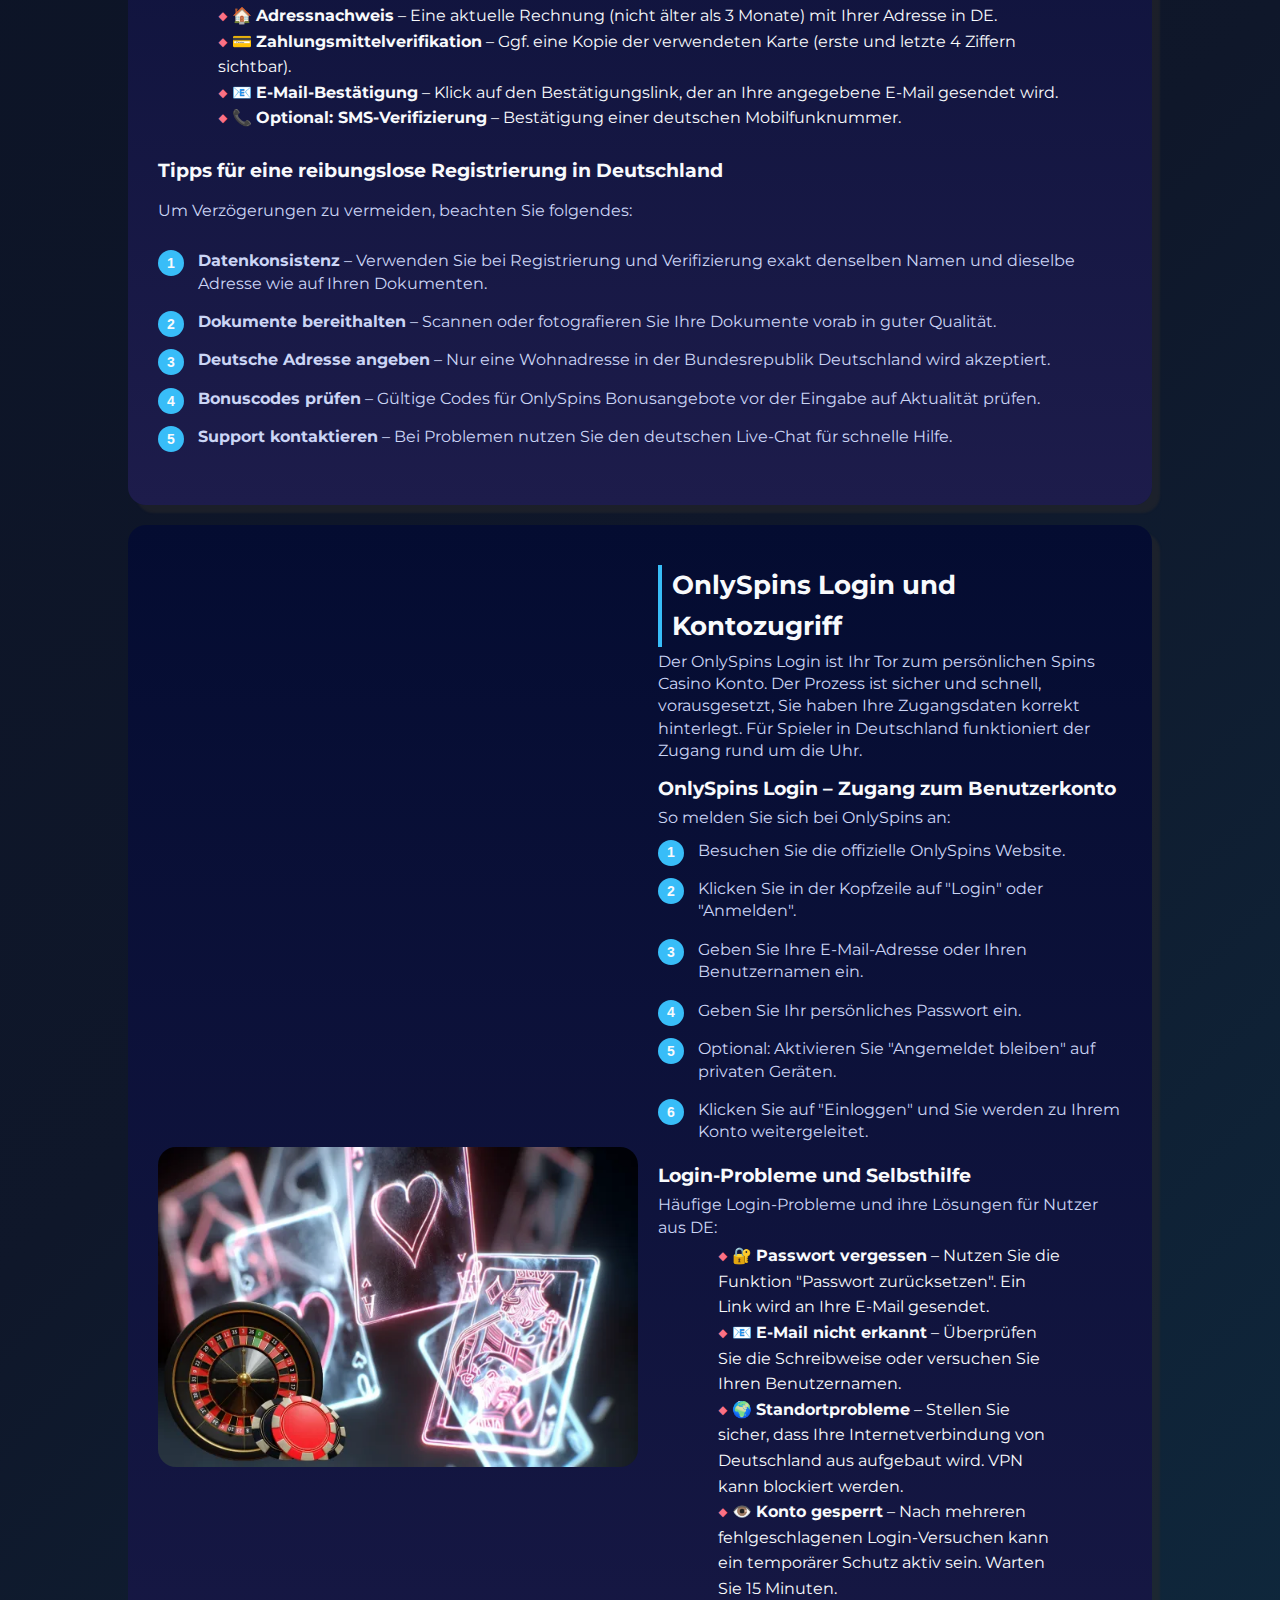
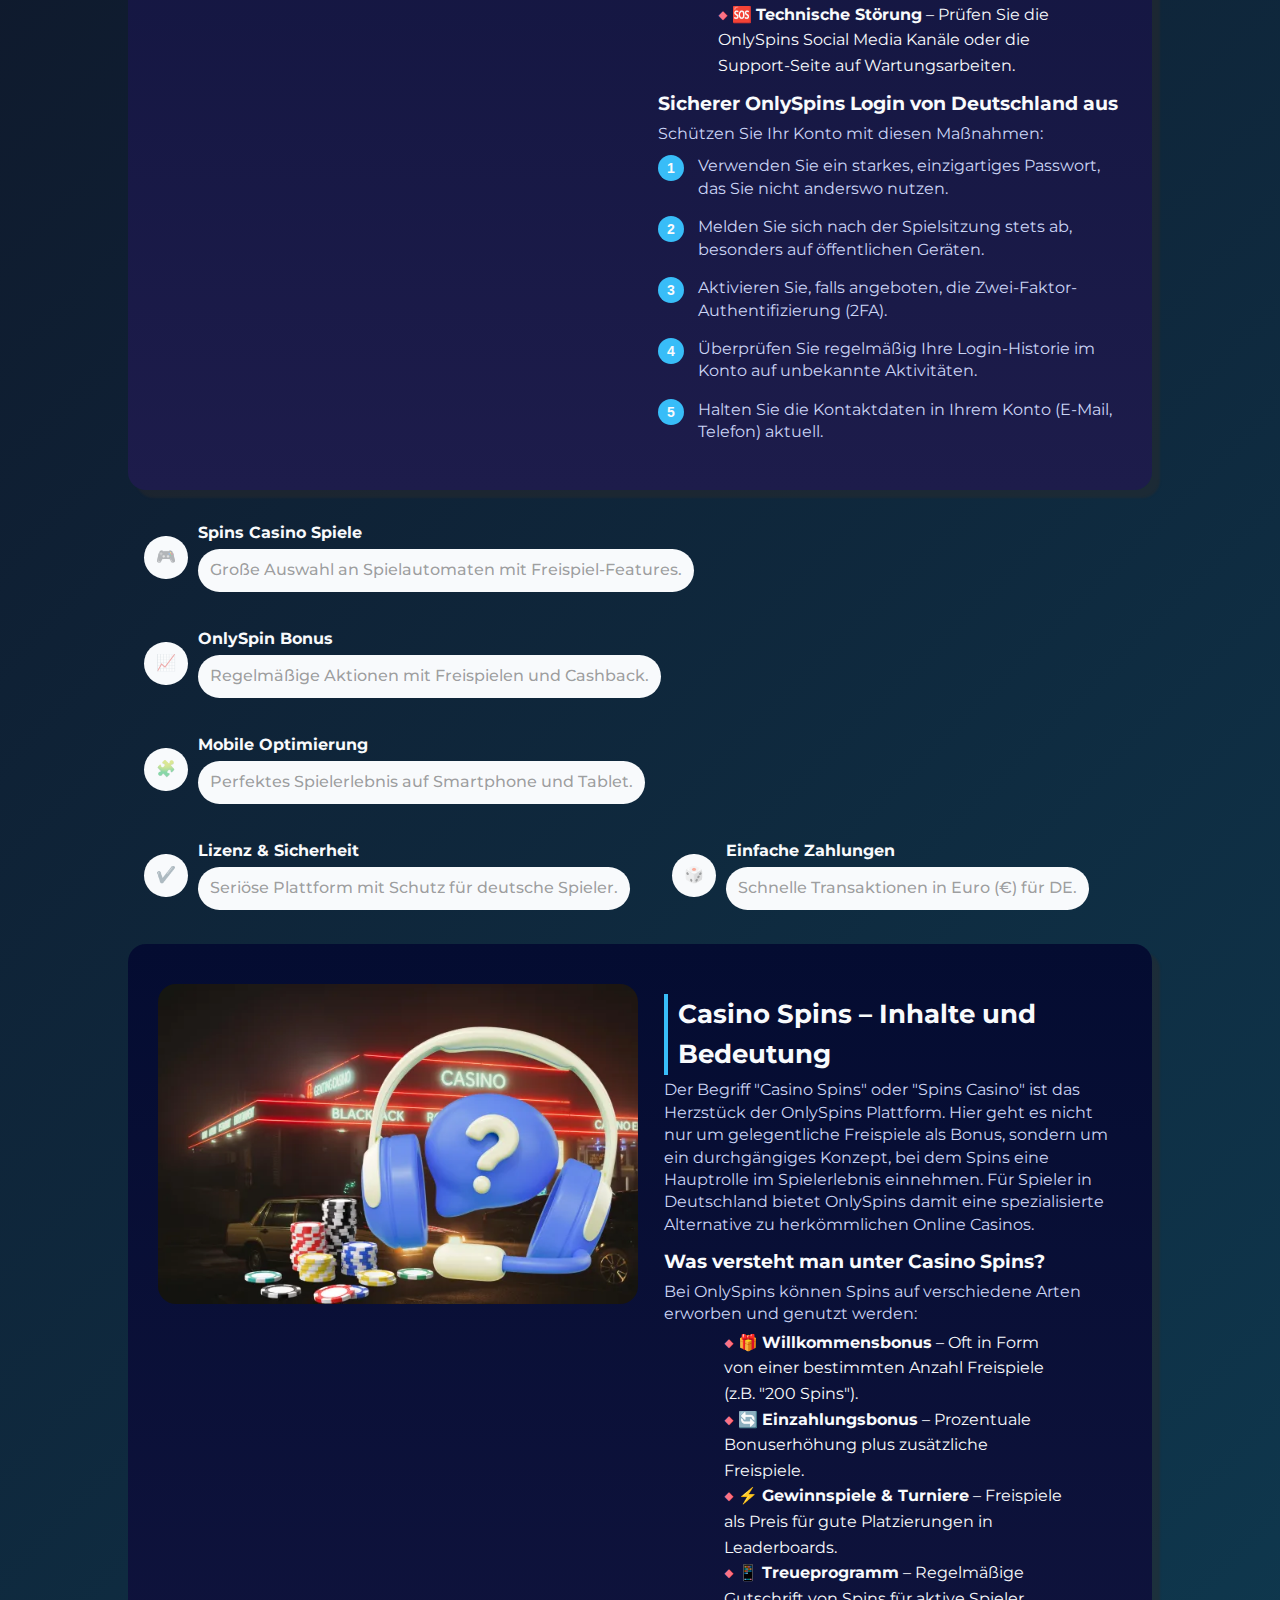
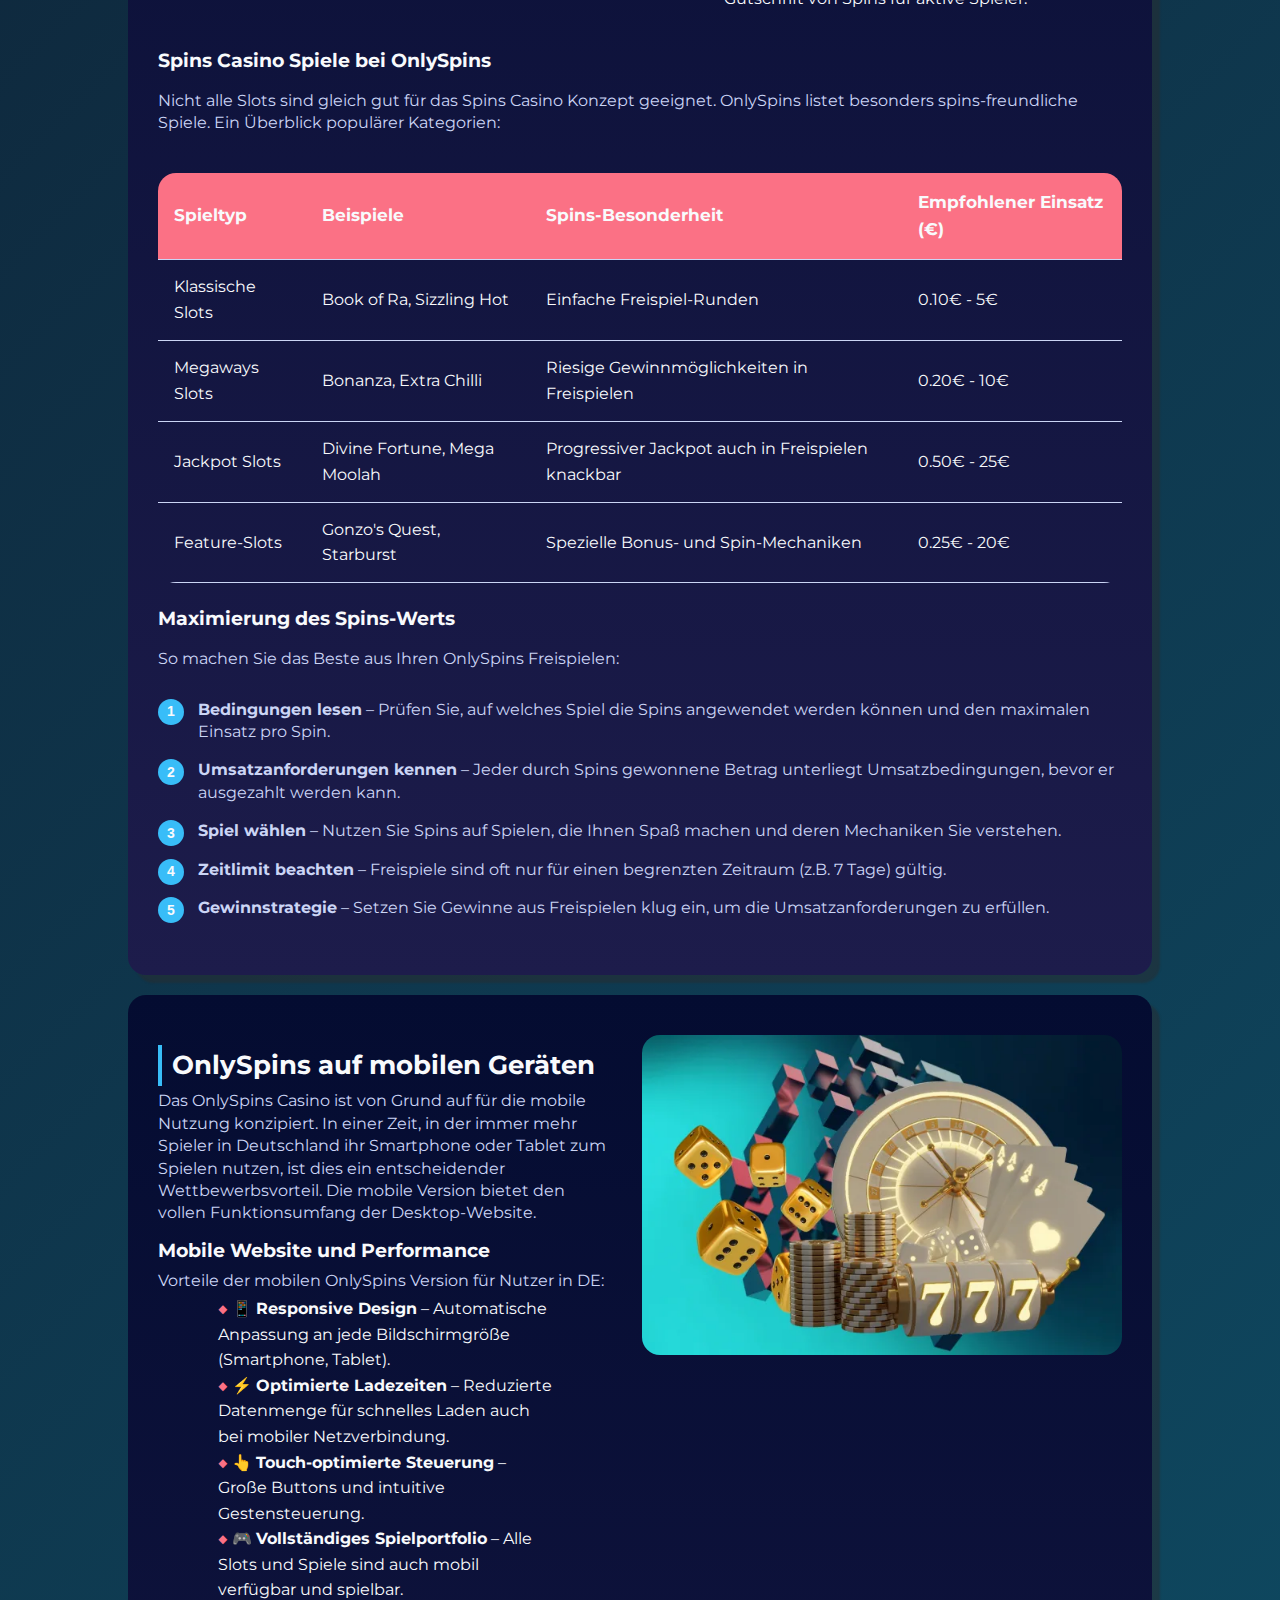
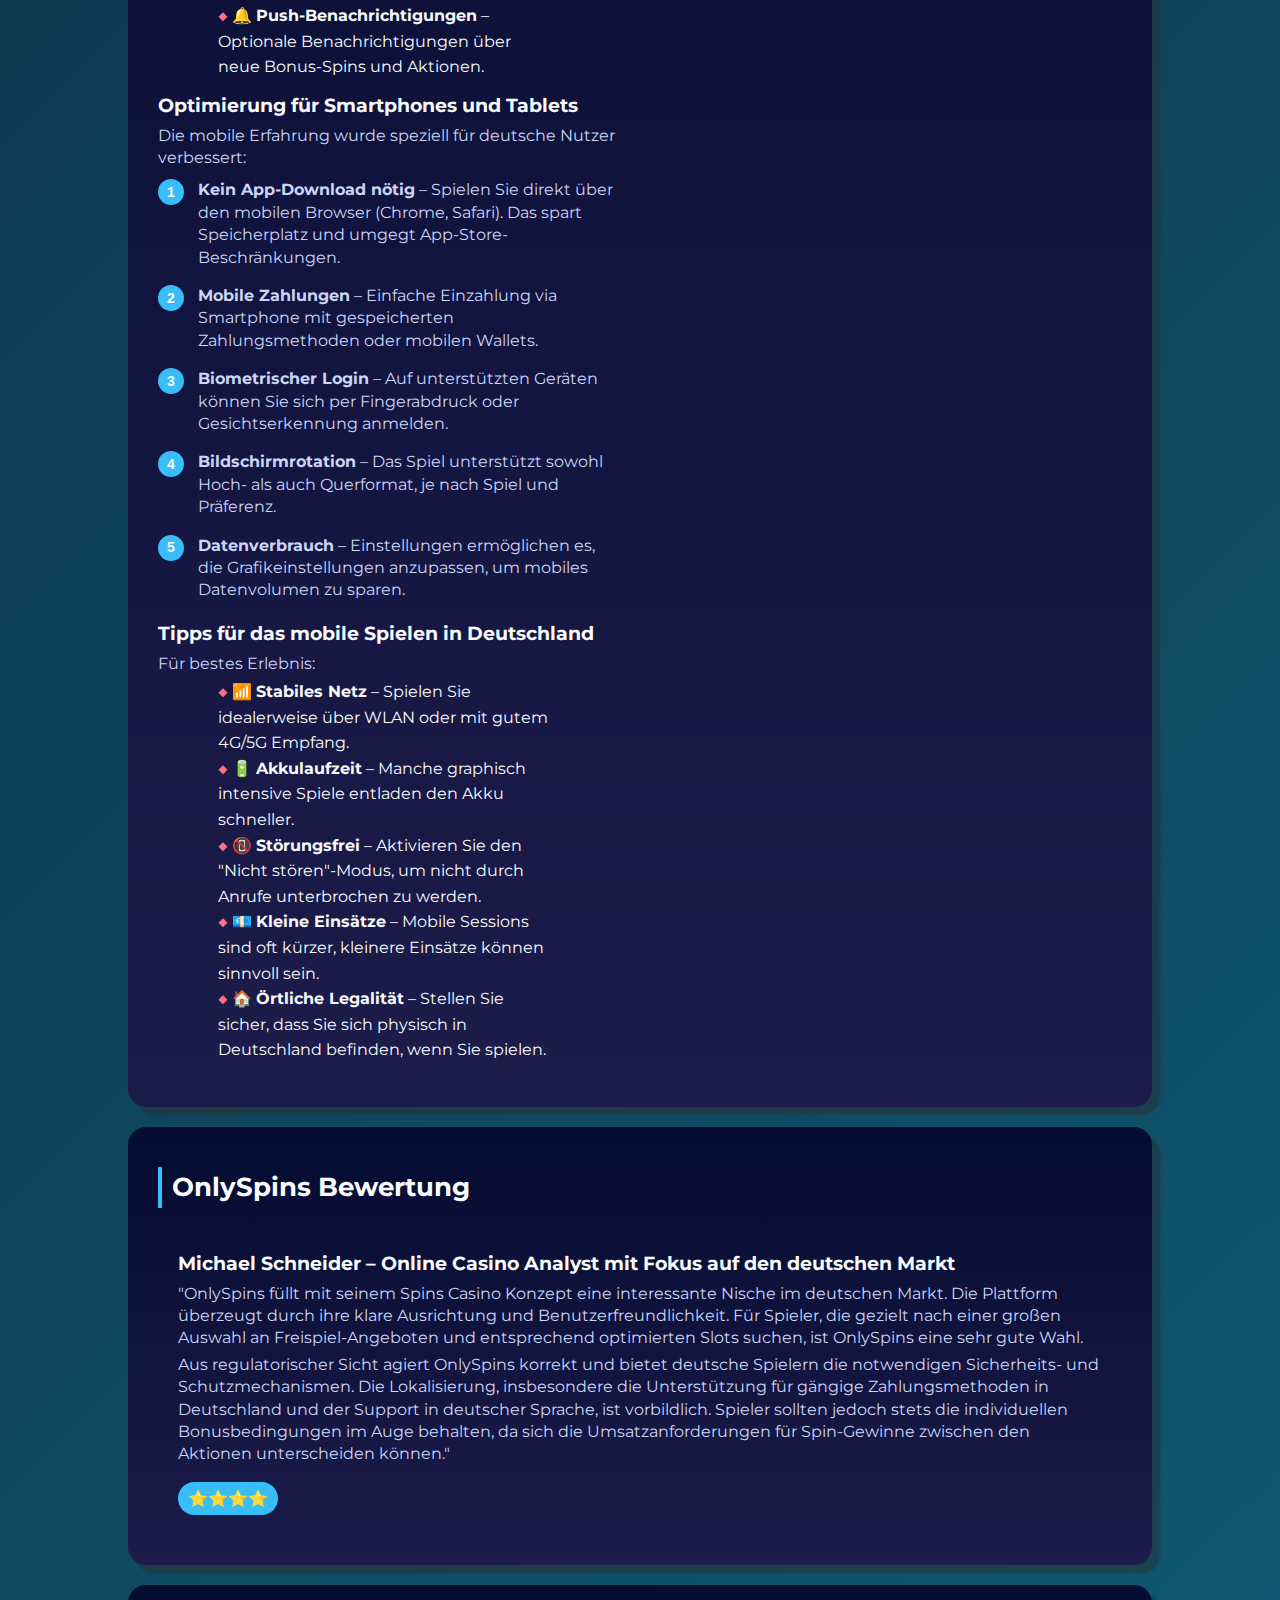
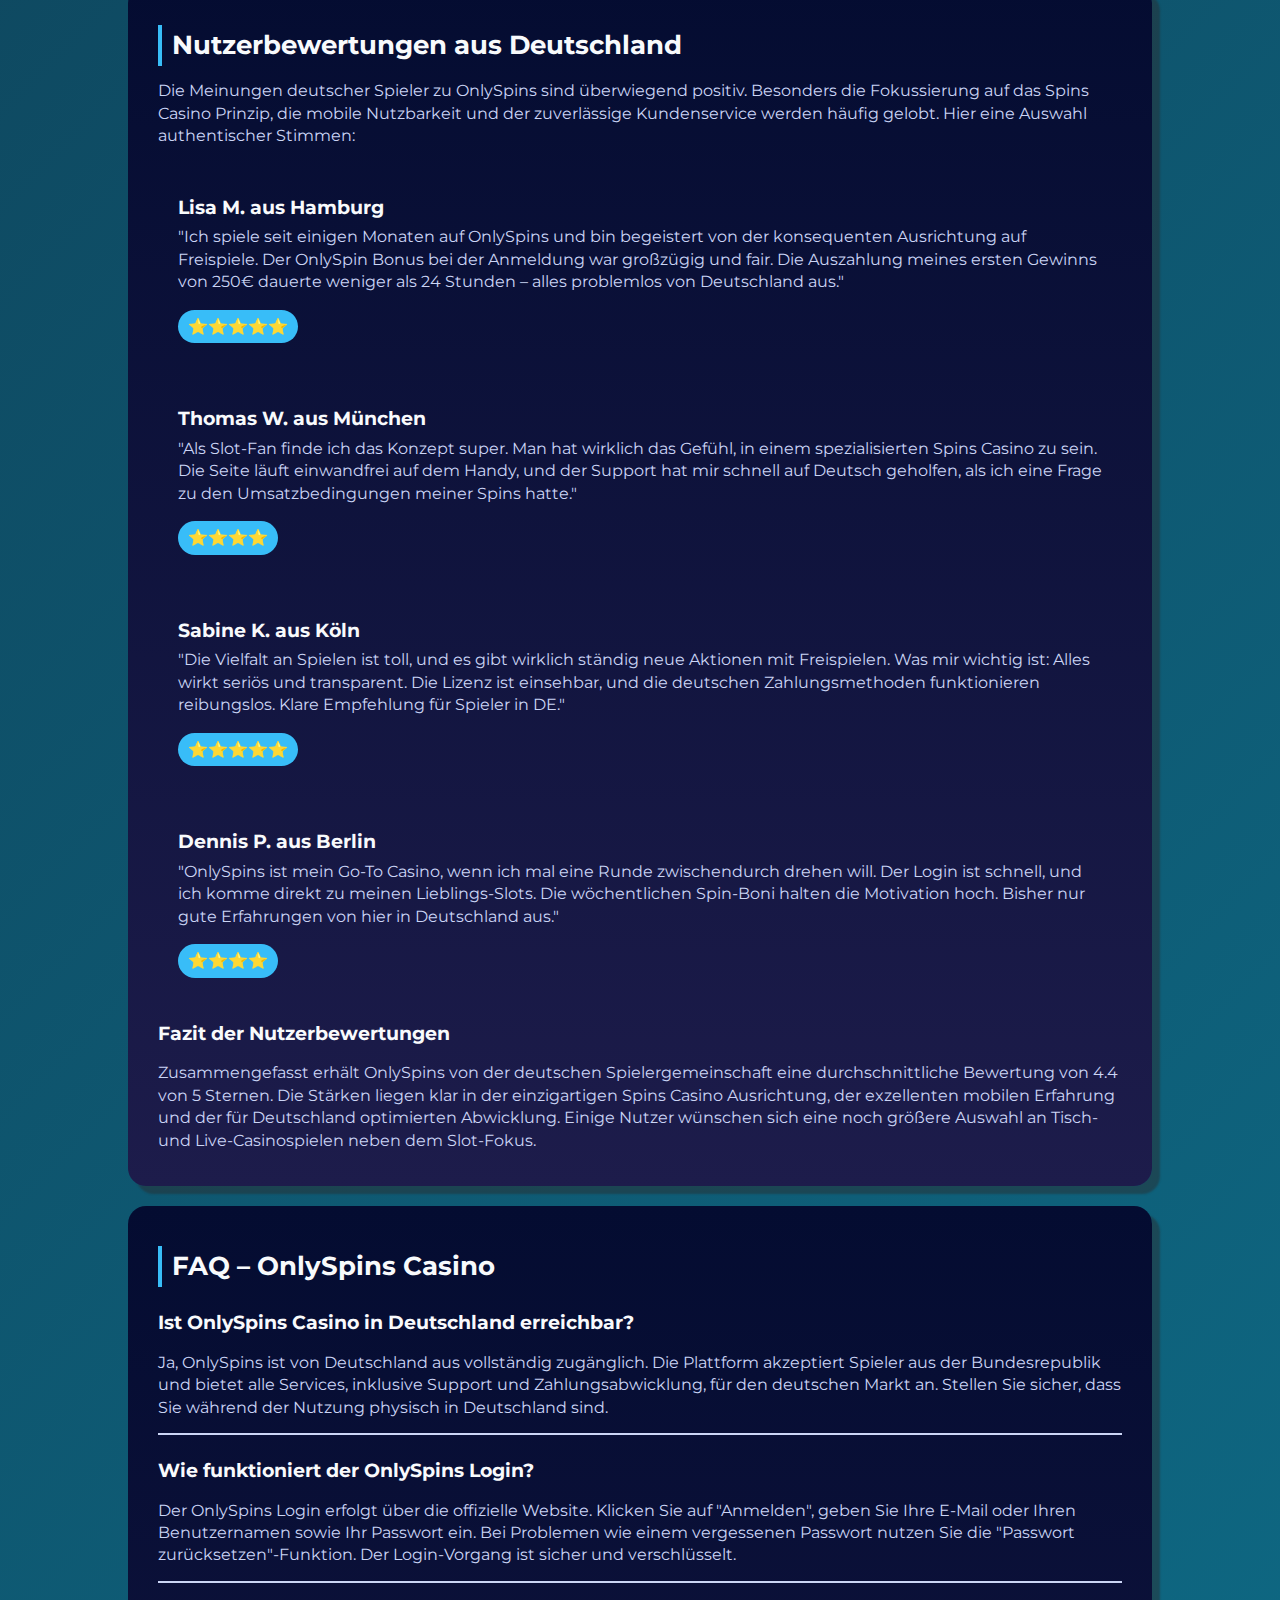
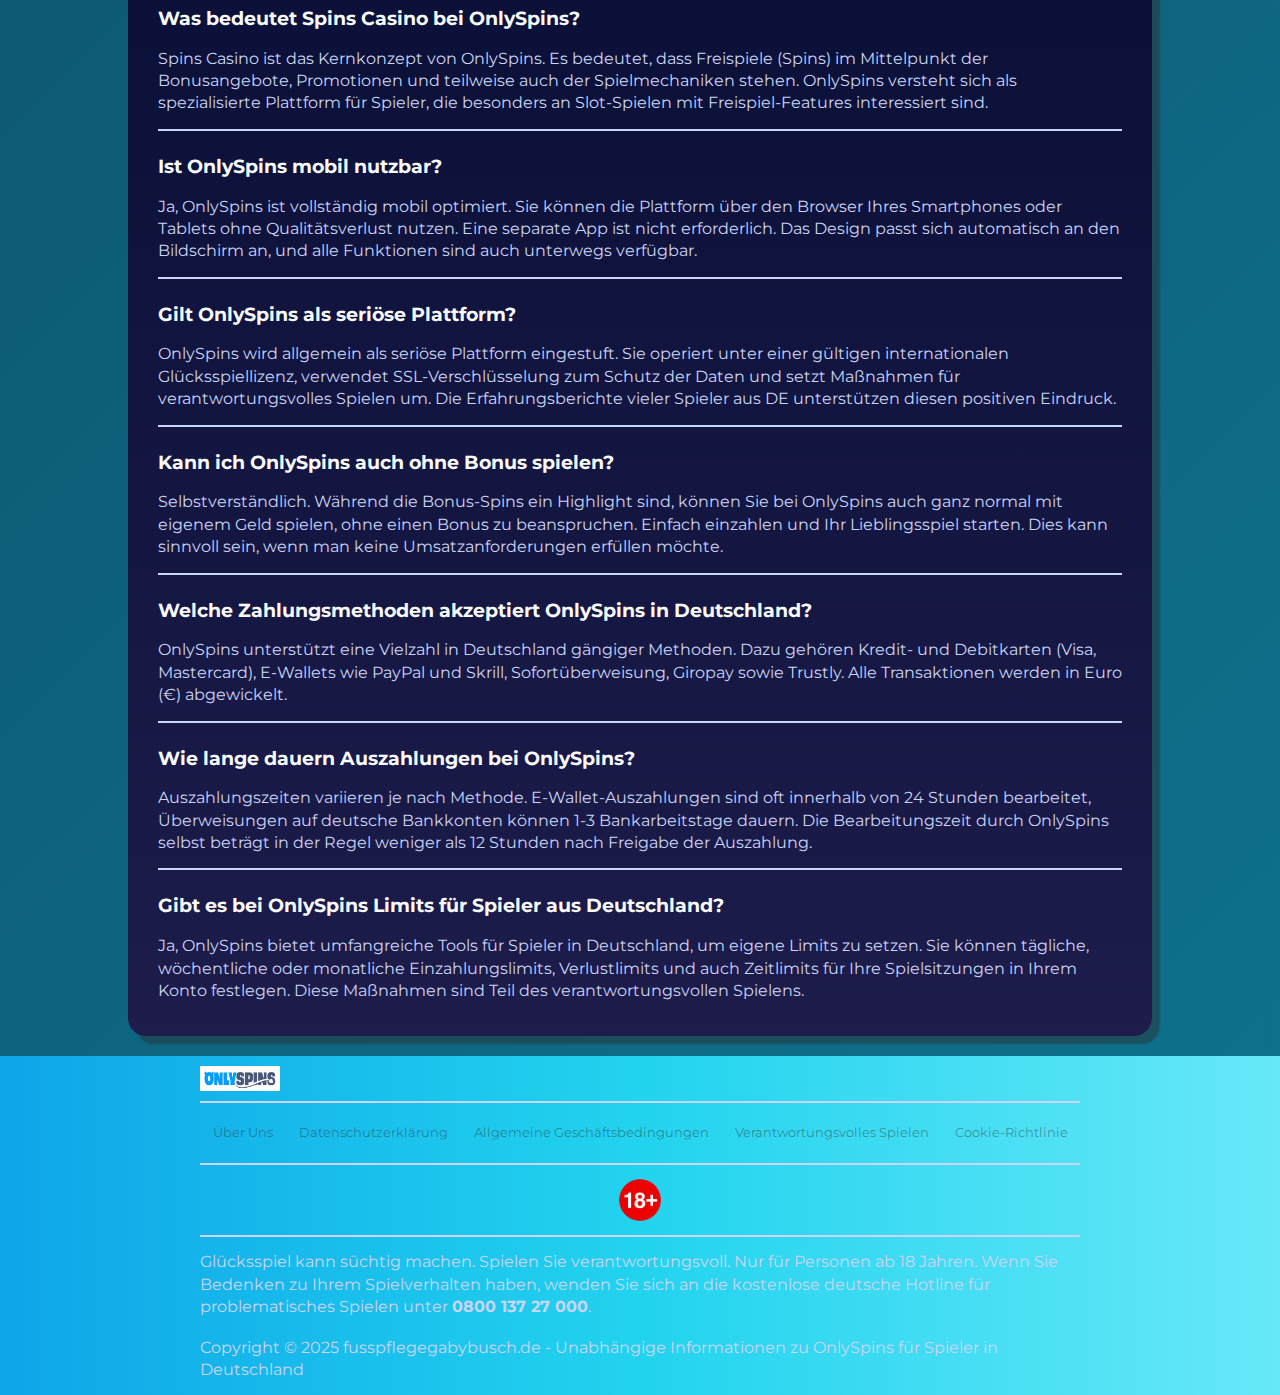
<file: de-de/index.html>
<!DOCTYPE html>
<html lang="de-DE">

<head>
    <meta charset="UTF-8">
    <meta name="viewport" content="width=device-width, initial-scale=1.0">
    <link rel="stylesheet" href="/style.css">
    <link rel="shortcut icon" href="/favicon.ico" type="image/x-icon">
    <title>OnlySpins Deutschland | Casino Spins Plattform & Online Casino Überblick</title>
    <meta name="description"
        content="OnlySpins Casino Deutschland im Überblick: Spins Casino Konzept, Spielauswahl, Login, mobile Nutzung und Sicherheit. Sachliche OnlySpins Analyse.">
    <meta name="googlebot" content="index,follow,noarchive">

    <link rel="alternate" hreflang="de-DE" href="https://www.fusspflegegabybusch.de/de-de/">
    <link rel="alternate" hreflang="x-default" href="https://www.fusspflegegabybusch.de/">
    <link rel="canonical" href="https://www.fusspflegegabybusch.de/de-de/">

    <meta property="og:type" content="website" />
    <meta property="og:title" content="OnlySpins Deutschland | Casino Spins Plattform & Online Casino Überblick" />
    <meta property="og:description"
        content="OnlySpins Casino Deutschland im Überblick: Spins Casino Konzept, Spielauswahl, Login, mobile Nutzung und Sicherheit. Sachliche OnlySpins Analyse." />
    <meta property="og:url" content="https://www.fusspflegegabybusch.de/" />
    <meta property="og:site_name" content="OnlySpins Deutschland" />
    <meta property="og:image" content="https://www.fusspflegegabybusch.de/img/1.webp" />
    <meta property="og:locale" content="de_DE" />

    <meta name="twitter:card" content="summary_large_image" />
    <meta name="twitter:title" content="OnlySpins Deutschland | Casino Spins Plattform & Online Casino Überblick" />
    <meta name="twitter:description"
        content="OnlySpins Casino Deutschland im Überblick: Spins Casino Konzept, Spielauswahl, Login, mobile Nutzung und Sicherheit. Sachliche OnlySpins Analyse." />
    <meta name="twitter:image" content="https://www.fusspflegegabybusch.de/img/1.webp" />

    <script type="application/ld+json">
        {
            "@context": "https://schema.org",
            "@type": "Article",
            "headline": "OnlySpins Deutschland | Casino Spins Plattform & Online Casino Überblick",
            "description": "OnlySpins Casino Deutschland im Überblick: Spins Casino Konzept, Spielauswahl, Login, mobile Nutzung und Sicherheit. Sachliche OnlySpins Analyse.",
            "mainEntityOfPage": {
                "@type": "WebPage",
                "@id": "https://www.fusspflegegabybusch.de/"
            },
            "author": {
                "@type": "Person",
                "name": "Casino-Experte",
                "url": "https://www.fusspflegegabybusch.de/"
            },
            "publisher": {
                "@type": "Organization",
                "name": "OnlySpins Deutschland",
                "logo": {
                    "@type": "ImageObject",
                    "url": "https://www.fusspflegegabybusch.de/img/logo.webp"
                }
            },
            "datePublished": "2025-01-22",
            "dateModified": "2025-01-22"
        }
    </script>

    <script type="application/ld+json">
        {
            "@context": "https://schema.org",
            "@type": "WebSite",
            "url": "https://www.fusspflegegabybusch.de/",
            "name": "OnlySpins Deutschland",
            "description": "Sachliche Informationen und Analysen zur OnlySpins Spins Casino Plattform für deutsche Spieler.",
            "inLanguage": "de-DE"
        }
    </script>

    <script type="application/ld+json">
        {
            "@context": "https://schema.org",
            "@type": "BreadcrumbList",
            "itemListElement": [{
                    "@type": "ListItem",
                    "position": 1,
                    "name": "Startseite",
                    "item": "https://www.fusspflegegabybusch.de/"
                },
                {
                    "@type": "ListItem",
                    "position": 2,
                    "name": "OnlySpins Deutschland",
                    "item": "https://www.fusspflegegabybusch.de/"
                }
            ]
        }
    </script>

    <script type="application/ld+json">
        {
          "@context": "https://schema.org",
          "@type": "FAQPage",
          "mainEntity": [
            {
              "@type": "Question",
              "name": "Ist OnlySpins Casino in Deutschland erreichbar?",
              "acceptedAnswer": {
                "@type": "Answer",
                "text": "Ja, die OnlySpins Plattform ist von Deutschland aus vollständig zugänglich und akzeptiert Spieler aus der Bundesrepublik. Die Seite ist auf Deutsch verfügbar und bietet lokale Zahlungsoptionen."
              }
            },
            {
              "@type": "Question",
              "name": "Wie funktioniert der OnlySpins Login?",
              "acceptedAnswer": {
                "@type": "Answer",
                "text": "Der OnlySpins Login erfolgt über die offizielle Website. Nach der Registrierung geben Sie Ihren Benutzernamen oder Ihre E-Mail-Adresse und Ihr Passwort ein. Bei Problemen können Sie die Passwort-Zurücksetzen-Funktion nutzen."
              }
            },
            {
              "@type": "Question",
              "name": "Was bedeutet Spins Casino bei OnlySpins?",
              "acceptedAnswer": {
                "@type": "Answer",
                "text": "Der Begriff Spins Casino steht bei OnlySpins für ein Casino-Konzept, das sich stark auf Freispiele (Spins) als Bonus- und Spielelement fokussiert. Es ist ein zentraler Teil der Plattform-Philosophie und des Spielangebots."
              }
            },
            {
              "@type": "Question",
              "name": "Ist OnlySpins mobil nutzbar?",
              "acceptedAnswer": {
                "@type": "Answer",
                "text": "Ja, OnlySpins ist vollständig für mobile Geräte optimiert. Die Webseite passt sich an alle Bildschirmgrößen an und bietet eine flüssige Spielerfahrung auf Smartphones und Tablets, ohne dass eine App-Download nötig ist."
              }
            },
            {
              "@type": "Question",
              "name": "Gilt OnlySpins als seriöse Plattform?",
              "acceptedAnswer": {
                "@type": "Answer",
                "text": "OnlySpins agiert unter einer gültigen Glücksspiellizenz und setzt auf moderne Sicherheitstechnologien wie SSL-Verschlüsselung. Die Plattform genießt unter Spielern in DE einen soliden Ruf, was Sicherheit und Fairness betrifft."
              }
            }
          ]
        }
    </script>
</head>

<body>
    <header>
        <div class="logo-container">
            <a href="/" class="logo">
                <img src="/img/logo.webp" alt="OnlySpins Deutschland Logo" width="160" height="80">
            </a>
            <a href="/play/" class="btn" rel="nofollow" content="noindex">JETZT SPIELEN</a>
        </div>
    </header>

    <main>

        <div class="banner-bottom">
            <a href="/play/" class="btn" rel="nofollow" content="noindex">Kostenlose Demo</a>
            <a href="/play/" class="btn-white" rel="nofollow" content="noindex">App Herunterladen</a>
        </div>

        <div class="container">
            <div>
                <h1>OnlySpins Casino Deutschland – Spins Casino Konzept & Analyse</h1>
                <p>
                    <b><i>- Der umfassende Leitfaden zum OnlySpins Casino für Spieler in Deutschland</i> </b>
                </p>
                <p>
                    Willkommen bei der definitiven Analyse von OnlySpins, einer Plattform, die das Spins Casino Konzept
                    in den Mittelpunkt stellt. In Deutschland hat sich OnlySpins zu einer bekannten Adresse für Spieler
                    entwickelt, die Wert auf ein modernes, spins-fokussiertes Spielerlebnis legen. Die Plattform
                    verbindet ein übersichtliches Design mit einem starken Angebot an Spielen, die Freispiele (Spins)
                    prominent integrieren. Für Spieler in Berlin, Hamburg, München oder anderen Teilen der
                    Bundesrepublik bietet OnlySpins eine legale und zugängliche Spielumgebung mit beliebten deutschen
                    Zahlungsmethoden wie Sofortüberweisung, Giropay und Trustly.
                </p>
                <div class="btn-container">
                    <a href="/play/" class="btn" rel="nofollow" content="noindex">Kostenlose Demo</a>
                    <a href="/play/" class="btn-white" rel="nofollow" content="noindex">App Herunterladen</a>
                </div>

                <blockquote>
                    "Die Stärke von OnlySpins liegt in der klaren Fokussierung auf das Spins Casino Prinzip. Es ist
                    erfrischend, eine Plattform zu sehen, die ein Konzept so konsequent umsetzt." –
                    <i>Casino-Experten-Blog</i>
                </blockquote>
            </div>
            <img src="/img/1.webp" alt="OnlySpins Deutschland Startseite" width="600" height="400">
        </div>

        <div class="casino-vitrina">
            <h2>
                Beste Casinos mit Bonus
            </h2>
            <div class="casino-card">
                <div class="casino-rank">1</div>
                <a href="/fdj/" class="casino-left" rel="nofollow" content="noindex">
                    <img src="/img/logo.webp" alt="OnlySpins Casino Logo" class="casino-logo" width="100" height="50" />
                </a>
                <div class="casino-center">
                    <div class="casino-code">
                        <a href="/fdj/" rel="nofollow" content="noindex">
                            <h3>ONLYSPINS</h3>
                        </a>
                        <p>Die führende Spins Casino Plattform mit exzellentem Angebot für deutsche Spieler.</p>

                        <div class="casino-rating"><span class="star">Willkommensbonus</span></div>
                        <p class="casino-bonus">200 Freispiele + 300€ Bonus</p>
                    </div>
                </div>
                <div class="casino-actions">
                    <a href="/fdj/" class="btn-red-bonus" rel="nofollow" content="noindex">Jetzt Spielen!</a>
                </div>
            </div>
        </div>

        <div class="container-long">
            <h2>Überblick zum OnlySpins Casino</h2>
            <p>
                OnlySpins hat sich als innovative Kraft im deutschen Online-Glücksspielmarkt etabliert. Die Grundidee
                ist simpel, aber wirkungsvoll: eine Casino-Plattform, auf der Freispiele – also Spins – nicht nur ein
                Bonus, sondern ein zentrales Spielelement und ein wiederkehrendes Thema sind. Das OnlySpins Casino
                richtet sich damit gezielt an Slot-Enthusiasten und Spieler, die den Nervenkitzel von Freispiel-Runden
                schätzen.
            </p>

            <h3>Grundidee hinter OnlySpins</h3>
            <p>Das Kerngeschäft von OnlySpins lässt sich in wenigen Schritten zusammenfassen:</p>
            <ol class="pink-circle-list">
                <li>
                    <p><strong>Spins im Fokus</strong> – Freispiele sind Hauptbestandteil der Bonusangebote und vieler
                        Spielmechaniken.</p>
                </li>
                <li>
                    <p><strong>Klare Struktur</strong> – Eine benutzerfreundliche Oberfläche führt Spieler schnell zu
                        den Spins-Angeboten.</p>
                </li>
                <li>
                    <p><strong>Regelmäßige Spin-Aktionen</strong> – Tägliche, wöchentliche und monatliche Promotionen
                        drehen sich um zusätzliche Freispiele.</p>
                </li>
                <li>
                    <p><strong>Transparenz</strong> – Die Bedingungen für Spins sind klar und verständlich formuliert.
                    </p>
                </li>
            </ol>

            <h3>Einordnung als Spins Casino Plattform</h3>
            <p>OnlySpins hat in Deutschland aus mehreren Gründen an Popularität gewonnen:</p>
            <ul>
                <li>🎯 <strong>Deutscher Marktfokus</strong> – Die Plattform ist vollständig auf DE zugeschnitten, mit
                    lokaler Unterstützung.</li>
                <li>📱 <strong>Mobile First</strong> – Perfekt optimiert für das Spielen unterwegs auf dem Smartphone.
                </li>
                <li>💶 <strong>Niedrige Mindesteinzahlung</strong> – Spielen ist bereits ab einem Einsatz von 10€
                    möglich.</li>
                <li>⚡ <strong>Schnelle Spielrunden</strong> – Das Spins Casino Konzept sorgt für dynamisches Gameplay.
                </li>
                <li>🏆 <strong>Attraktive Spin-Boni</strong> – Großzügige Freispielangebote für neue und bestehende
                    Spieler.</li>
            </ul>

            <h3>Was macht OnlySpins für deutsche Spieler attraktiv?</h3>
            <p>Ein Vergleich zeigt die Besonderheiten dieser Spins Casino Plattform:</p>
            <div class="table-wrapper">
                <table>
                    <tr>
                        <th>Funktion</th>
                        <th>Beschreibung</th>
                        <th>Vorteil für Spieler in Deutschland</th>
                    </tr>
                    <tr>
                        <td>Spins-Schwerpunkt</td>
                        <td>Bonussystem und Promotionen kreisen um Freispiele.</td>
                        <td>Klare Ausrichtung auf Slot-Fans.</td>
                    </tr>
                    <tr>
                        <td>DE-lokalisierte Zahlungen</td>
                        <td>Unterstützung für deutsche Bank- und E-Wallet-Methoden.</td>
                        <td>Einfache und vertraute Transaktionen in €.</td>
                    </tr>
                    <tr>
                        <td>Responsive Design</td>
                        <td>Automatische Anpassung an alle Bildschirmgrößen.</td>
                        <td>Optimale Erfahrung auf jedem Gerät.</td>
                    </tr>
                    <tr>
                        <td>Deutscher Support</td>
                        <td>Kundenservice in deutscher Sprache per Live-Chat und E-Mail.</td>
                        <td>Schnelle Hilfe bei Fragen.</td>
                    </tr>
                    <tr>
                        <td>Klare Bonusbedingungen</td>
                        <td>Umsatzanforderungen für Spins sind transparent dargestellt.</td>
                        <td>Keine unangenehmen Überraschungen.</td>
                    </tr>
                </table>
            </div>
            <a href="/play/" class="btn-white" rel="nofollow" content="noindex">App Herunterladen</a>

        </div>



        <div class="container-long">
            <div class="flex-wrapper">
                <img src="/img/2.webp" alt="OnlySpins Casino auf dem Smartphone" width="600" height="400">
                <div>
                    <h2>OnlySpins Nutzung aus Deutschland</h2>
                    <p>
                        Die Nutzung von OnlySpins aus der Bundesrepublik Deutschland ist unkompliziert. Die Plattform
                        erfüllt die regulatorischen Anforderungen, die für den deutschen Markt gelten, und bietet einen
                        legalen Zugang für volljährige Spieler. Die Verfügbarkeit des OnlySpins Casinos für Spieler aus
                        DE ist ein großer Pluspunkt.
                    </p>
                </div>
            </div>

            <div>
                <h3>Zugänglichkeit für deutsche Spieler</h3>
                <p>Der Zugang von Deutschland aus ist in wenigen Schritten möglich:</p>
                <ol class="pink-circle-list">
                    <li>
                        <p>Besuchen Sie die offizielle OnlySpins Webseite.</p>
                    </li>
                    <li>
                        <p>Stellen Sie sicher, dass Ihre Verbindung sicher ist (https://).</p>
                    </li>
                    <li>
                        <p>Die Seite erkennt in der Regel automatisch den Standort DE.</p>
                    </li>
                    <li>
                        <p>Registrieren Sie sich oder führen Sie den OnlySpins Login durch.</p>
                    </li>
                    <li>
                        <p>Beginnen Sie mit dem Spielen in der bevorzugten Währung Euro (€).</p>
                    </li>
                </ol>

                <h3>Regulatorische Rahmenbedingungen</h3>
                <p>OnlySpins bietet deutsche Spielern mehrere Vorteile im rechtlichen Kontext:</p>
                <ul>
                    <li>📜 <strong>Glücksspiellizenz</strong> – Die Plattform operiert unter einer anerkannten
                        EU-Lizenz.</li>
                    <li>🛡️ <strong>Spielerschutz</strong> – Implementierung von Maßnahmen gemäß deutscher Richtlinien.
                    </li>
                    <li>💳 <strong>Transparente Zahlungen</strong> – Alle Transaktionen werden in Euro (€) abgewickelt.
                    </li>
                    <li>📞 <strong>Deutsche Anlaufstellen</strong> – Support und Streitbeilegung für Nutzer aus
                        Deutschland.</li>
                    <li>🔞 <strong>Altersverifikation</strong> – Strenge Alterskontrolle entsprechend den Gesetzen in
                        DE.</li>
                </ul>

                <h3>Standortbestätigung und Spiel in Deutschland</h3>
                <p>Für ein reibungsloses Spielerlebnis in Deutschland empfehlen wir:</p>
                <ol class="pink-circle-list">
                    <li>
                        <p>Halten Sie ein gültiges Ausweisdokument für die Verifizierung bereit.</p>
                    </li>
                    <li>
                        <p>Nutzen Sie eine stabile Internetverbindung, idealerweise von einem deutschen ISP.</p>
                    </li>
                    <li>
                        <p>Wählen Sie bei der Einzahlung eine in Deutschland gängige Methode.</p>
                    </li>
                    <li>
                        <p>Setzen Sie sich persönliche Limits für Einzahlungen und Spielzeit.</p>
                    </li>
                    <li>
                        <p>Informieren Sie sich über die aktuellen gesetzlichen Bestimmungen in Deutschland.</p>
                    </li>
                </ol>
            </div>
            <a href="/play/" class="btn" rel="nofollow" content="noindex">Jetzt OnlySpins Testen</a>

        </div>

        <div class="breake">
            <div class="breake-block">
                <p>
                    🎮
                </p>
                <div>
                    <h4>
                        OnlySpins Login
                    </h4>
                    <p>
                        Einfacher Zugang zu Ihrem Spins Casino Konto.
                    </p>
                </div>

            </div>

            <div class="breake-block">
                <p>
                    📈
                </p>
                <div>
                    <h4>
                        Spins Sammeln
                    </h4>
                    <p>
                        Freispiele als Bonus und durch Gameplay erhalten.
                    </p>
                </div>

            </div>


            <div class="breake-block">
                <p>
                    🧩
                </p>
                <div>
                    <h4>
                        Spielauswahl
                    </h4>
                    <p>
                        Hunderte von Slots und Spins-freundlichen Spielen.
                    </p>
                </div>

            </div>


            <div class="breake-block">
                <p>
                    ✔️
                </p>
                <div>
                    <h4>
                        Sichere Zahlung
                    </h4>
                    <p>
                        Ein- und Auszahlungen in Euro (€) für DE.
                    </p>
                </div>

            </div>


            <div class="breake-block">
                <p>
                    🎲
                </p>
                <div>
                    <h4>
                        Verantwortungsvoll
                    </h4>
                    <p>
                        Spielen mit Limits und Kontrolle.
                    </p>
                </div>

            </div>


        </div>

        <div class="container-long">

            <h2>Aufbau und Funktionalität der Plattform</h2>
            <p>
                Die OnlySpins Website überzeugt durch eine durchdachte Struktur, die das Spins Casino Konzept intuitiv
                erlebbar macht. Die Navigation ist klar, und die wichtigsten Funktionen – wie der OnlySpin Bonus Bereich
                oder die Spielesuche – sind stets gut erreichbar. Dies ist besonders für Neueinsteiger aus Deutschland
                vorteilhaft.
            </p>

            <h3>Struktur der OnlySpins Website</h3>
            <p>Die Hauptbereiche der Plattform im Überblick:</p>
            <ol class="pink-circle-list">
                <li>
                    <p><strong>Startseite</strong> – Präsentiert aktuelle Promotionen und Highlight-Spiele.</p>
                </li>
                <li>
                    <p><strong>Spielebibliothek</strong> – Übersicht aller verfügbaren Slots und Casino-Spiele,
                        filterbar.</p>
                </li>
                <li>
                    <p><strong>Bonus & Promotionen</strong> – Zentrale Anlaufstelle für alle Spin-Angebote und Boni.</p>
                </li>
                <li>
                    <p><strong>Kundenbereich</strong> – Für OnlySpins Login, Kontoverwaltung und Transaktionen.</p>
                </li>
                <li>
                    <p><strong>Support & Hilfe</strong> – FAQ, Kontaktmöglichkeiten und Spielerschutz-Informationen.</p>
                </li>
            </ol>

            <h3>Technische Umsetzung und Nutzererlebnis</h3>
            <p>OnlySpins setzt auf moderne Web-Technologien, die auch in Deutschland eine stabile Performance
                gewährleisten:</p>
            <ul>
                <li>⚡ <strong>Schnelle Ladezeiten</strong> – Optimierte Assets für geringe Wartezeiten.</li>
                <li>🎨 <strong>Ansprechendes Design</strong> – Visuell ansprechendes Interface mit deutschem
                    Lokalisierungsfeeling.</li>
                <li>🔒 <strong>Sicherheit</strong> – SSL-Verschlüsselung schützt alle Datenübertragungen.</p>
                </li>
                <li>📖 <strong>Klare Sprache</strong> – Alle Inhalte sind in verständlichem Deutsch verfasst.</li>
                <li>🔄 <strong>Stabilität</strong> – Hohe Serververfügbarkeit auch zu Stoßzeiten.</li>
            </ul>

            <h3>Navigation und Benutzerfreundlichkeit</h3>
            <blockquote>
                "Die Usability von OnlySpins ist ein Trumpf. Selbst unerfahrene Spieler finden sich innerhalb weniger
                Minuten zurecht und können direkt mit dem Spins Sammeln beginnen." – <i>Unabhängiger Nutzertest</i>
            </blockquote>
            <p>Ein direkter Vergleich der Benutzerfreundlichkeit:</p>
            <div class="table-wrapper">
                <table>
                    <tr>
                        <th>Kriterium</th>
                        <th>OnlySpins</th>
                        <th>Durchschnittliches Online Casino</th>
                    </tr>
                    <tr>
                        <td>Registrierungsdauer</td>
                        <td>Unter 2 Minuten</td>
                        <td>3-5 Minuten</td>
                    </tr>
                    <tr>
                        <td>Spielstart nach Login</td>
                        <td>Sofort</td>
                        <td>Oft mehrere Klicks nötig</td>
                    </tr>
                    <tr>
                        <td>Mobile Performance</td>
                        <td>Sehr gut</td>
                        <td>Gut</td>
                    </tr>
                    <tr>
                        <td>Bonus-Übersichtlichkeit</td>
                        <td>Hervorragend</td>
                        <td>Oft unübersichtlich</td>
                    </tr>
                    <tr>
                        <td>Support-Erreichbarkeit</td>
                        <td>24/7 Live-Chat</td>
                        <td>Oft nur E-Mail</td>
                    </tr>
                </table>
            </div>
        </div>

        <div class="container-long">

            <h2>OnlySpins Registrierung</h2>
            <p>Die Kontoeröffnung bei OnlySpins ist der erste Schritt in das Spins Casino Erlebnis. Der Prozess ist für
                Spieler aus Deutschland optimiert und lässt sich in wenigen Minuten abschließen.</p>

            <h3>Kontoeröffnung bei OnlySpins</h3>
            <p>So erstellen Sie Ihr Konto für das OnlySpins Casino:</p>
            <ol class="pink-circle-list">
                <li>
                    <p>Klicken Sie auf der OnlySpins-Website auf "Registrieren" oder "Konto erstellen".</p>
                </li>
                <li>
                    <p>Geben Sie eine gültige E-Mail-Adresse und wählen Sie ein sicheres Passwort.</p>
                </li>
                <li>
                    <p>Füllen Sie die persönlichen Daten aus (Name, Geburtsdatum, Adresse in Deutschland).</p>
                </li>
                <li>
                    <p>Bestätigen Sie, dass Sie das 18. Lebensjahr vollendet haben und die AGB akzeptieren.</p>
                </li>
                <li>
                    <p>Optional: Geben Sie einen Willkommensbonus-Code ein, um extra Spins zu erhalten.</p>
                </li>
            </ol>

            <h3>Sicherheitsprüfungen und Verifizierung</h3>
            <p>Gemäß deutscher und internationaler Vorschriften ist eine Kontoverifizierung nötig. OnlySpins benötigt
                typischerweise:</p>
            <ul>
                <li>🆔 <strong>Ausweiskopie</strong> – Personalausweis oder Reisepass zur Alters- und Identitätsprüfung.
                </li>
                <li>🏠 <strong>Adressnachweis</strong> – Eine aktuelle Rechnung (nicht älter als 3 Monate) mit Ihrer
                    Adresse in DE.</li>
                <li>💳 <strong>Zahlungsmittelverifikation</strong> – Ggf. eine Kopie der verwendeten Karte (erste und
                    letzte 4 Ziffern sichtbar).</li>
                <li>📧 <strong>E-Mail-Bestätigung</strong> – Klick auf den Bestätigungslink, der an Ihre angegebene
                    E-Mail gesendet wird.</li>
                <li>📞 <strong>Optional: SMS-Verifizierung</strong> – Bestätigung einer deutschen Mobilfunknummer.</li>
            </ul>

            <h3>Tipps für eine reibungslose Registrierung in Deutschland</h3>
            <p>Um Verzögerungen zu vermeiden, beachten Sie folgendes:</p>
            <ol class="pink-circle-list">
                <li>
                    <p><strong>Datenkonsistenz</strong> – Verwenden Sie bei Registrierung und Verifizierung exakt
                        denselben Namen und dieselbe Adresse wie auf Ihren Dokumenten.</p>
                </li>
                <li>
                    <p><strong>Dokumente bereithalten</strong> – Scannen oder fotografieren Sie Ihre Dokumente vorab in
                        guter Qualität.</p>
                </li>
                <li>
                    <p><strong>Deutsche Adresse angeben</strong> – Nur eine Wohnadresse in der Bundesrepublik
                        Deutschland wird akzeptiert.</p>
                </li>
                <li>
                    <p><strong>Bonuscodes prüfen</strong> – Gültige Codes für OnlySpins Bonusangebote vor der Eingabe
                        auf Aktualität prüfen.</p>
                </li>
                <li>
                    <p><strong>Support kontaktieren</strong> – Bei Problemen nutzen Sie den deutschen Live-Chat für
                        schnelle Hilfe.</p>
                </li>
            </ol>
        </div>

        <div class="container">
            <img src="/img/2.webp" alt="OnlySpins Login Bildschirm" width="600" height="400">
            <div>

                <h2>OnlySpins Login und Kontozugriff</h2>
                <p>
                    Der OnlySpins Login ist Ihr Tor zum persönlichen Spins Casino Konto. Der Prozess ist sicher und
                    schnell, vorausgesetzt, Sie haben Ihre Zugangsdaten korrekt hinterlegt. Für Spieler in Deutschland
                    funktioniert der Zugang rund um die Uhr.
                </p>

                <h3>OnlySpins Login – Zugang zum Benutzerkonto</h3>
                <p>So melden Sie sich bei OnlySpins an:</p>
                <ol class="pink-circle-list">
                    <li>
                        <p>Besuchen Sie die offizielle OnlySpins Website.</p>
                    </li>
                    <li>
                        <p>Klicken Sie in der Kopfzeile auf "Login" oder "Anmelden".</p>
                    </li>
                    <li>
                        <p>Geben Sie Ihre E-Mail-Adresse oder Ihren Benutzernamen ein.</p>
                    </li>
                    <li>
                        <p>Geben Sie Ihr persönliches Passwort ein.</p>
                    </li>
                    <li>
                        <p>Optional: Aktivieren Sie "Angemeldet bleiben" auf privaten Geräten.</p>
                    </li>
                    <li>
                        <p>Klicken Sie auf "Einloggen" und Sie werden zu Ihrem Konto weitergeleitet.</p>
                    </li>
                </ol>

                <h3>Login-Probleme und Selbsthilfe</h3>
                <p>Häufige Login-Probleme und ihre Lösungen für Nutzer aus DE:</p>
                <ul>
                    <li>🔐 <strong>Passwort vergessen</strong> – Nutzen Sie die Funktion "Passwort zurücksetzen". Ein
                        Link wird an Ihre E-Mail gesendet.</li>
                    <li>📧 <strong>E-Mail nicht erkannt</strong> – Überprüfen Sie die Schreibweise oder versuchen Sie
                        Ihren Benutzernamen.</li>
                    <li>🌍 <strong>Standortprobleme</strong> – Stellen Sie sicher, dass Ihre Internetverbindung von
                        Deutschland aus aufgebaut wird. VPN kann blockiert werden.</li>
                    <li>👁️ <strong>Konto gesperrt</strong> – Nach mehreren fehlgeschlagenen Login-Versuchen kann ein
                        temporärer Schutz aktiv sein. Warten Sie 15 Minuten.</li>
                    <li>🆘 <strong>Technische Störung</strong> – Prüfen Sie die OnlySpins Social Media Kanäle oder die
                        Support-Seite auf Wartungsarbeiten.</li>
                </ul>

                <h3>Sicherer OnlySpins Login von Deutschland aus</h3>
                <p>Schützen Sie Ihr Konto mit diesen Maßnahmen:</p>
                <ol class="pink-circle-list">
                    <li>
                        <p>Verwenden Sie ein starkes, einzigartiges Passwort, das Sie nicht anderswo nutzen.</p>
                    </li>
                    <li>
                        <p>Melden Sie sich nach der Spielsitzung stets ab, besonders auf öffentlichen Geräten.</p>
                    </li>
                    <li>
                        <p>Aktivieren Sie, falls angeboten, die Zwei-Faktor-Authentifizierung (2FA).</p>
                    </li>
                    <li>
                        <p>Überprüfen Sie regelmäßig Ihre Login-Historie im Konto auf unbekannte Aktivitäten.</p>
                    </li>
                    <li>
                        <p>Halten Sie die Kontaktdaten in Ihrem Konto (E-Mail, Telefon) aktuell.</p>
                    </li>
                </ol>
            </div>
        </div>
        <div class="breake">
            <div class="breake-block">
                <p>
                    🎮
                </p>
                <div>
                    <h4>
                        Spins Casino Spiele
                    </h4>
                    <p>
                        Große Auswahl an Spielautomaten mit Freispiel-Features.
                    </p>
                </div>

            </div>

            <div class="breake-block">
                <p>
                    📈
                </p>
                <div>
                    <h4>
                        OnlySpin Bonus
                    </h4>
                    <p>
                        Regelmäßige Aktionen mit Freispielen und Cashback.
                    </p>
                </div>

            </div>


            <div class="breake-block">
                <p>
                    🧩
                </p>
                <div>
                    <h4>
                        Mobile Optimierung
                    </h4>
                    <p>
                        Perfektes Spielerlebnis auf Smartphone und Tablet.
                    </p>
                </div>

            </div>


            <div class="breake-block">
                <p>
                    ✔️
                </p>
                <div>
                    <h4>
                        Lizenz & Sicherheit
                    </h4>
                    <p>
                        Seriöse Plattform mit Schutz für deutsche Spieler.
                    </p>
                </div>

            </div>


            <div class="breake-block">
                <p>
                    🎲
                </p>
                <div>
                    <h4>
                        Einfache Zahlungen
                    </h4>
                    <p>
                        Schnelle Transaktionen in Euro (€) für DE.
                    </p>
                </div>

            </div>


        </div>



        <div class="container-long">
            <div class="flex-wrapper">
                <img src="/img/6.webp" alt="OnlySpins Bonus Freispiele" width="600" height="400">
                <div>

                    <h2>Casino Spins – Inhalte und Bedeutung</h2>
                    <p>
                        Der Begriff "Casino Spins" oder "Spins Casino" ist das Herzstück der OnlySpins Plattform. Hier
                        geht es nicht nur um gelegentliche Freispiele als Bonus, sondern um ein durchgängiges Konzept,
                        bei dem Spins eine Hauptrolle im Spielerlebnis einnehmen. Für Spieler in Deutschland bietet
                        OnlySpins damit eine spezialisierte Alternative zu herkömmlichen Online Casinos.
                    </p>

                    <h3>Was versteht man unter Casino Spins?</h3>
                    <p>Bei OnlySpins können Spins auf verschiedene Arten erworben und genutzt werden:</p>
                    <ul>
                        <li>🎁 <strong>Willkommensbonus</strong> – Oft in Form von einer bestimmten Anzahl Freispiele
                            (z.B. "200 Spins").</li>
                        <li>🔄 <strong>Einzahlungsbonus</strong> – Prozentuale Bonuserhöhung plus zusätzliche
                            Freispiele.</li>
                        <li>⚡ <strong>Gewinnspiele & Turniere</strong> – Freispiele als Preis für gute Platzierungen in
                            Leaderboards.</li>
                        <li>📱 <strong>Treueprogramm</strong> – Regelmäßige Gutschrift von Spins für aktive Spieler.
                        </li>
                    </ul>
                </div>


            </div>
            <h3>Spins Casino Spiele bei OnlySpins</h3>
            <p>Nicht alle Slots sind gleich gut für das Spins Casino Konzept geeignet. OnlySpins listet besonders
                spins-freundliche Spiele. Ein Überblick populärer Kategorien:</p>
            <div class="table-wrapper">
                <table>
                    <tr>
                        <th>Spieltyp</th>
                        <th>Beispiele</th>
                        <th>Spins-Besonderheit</th>
                        <th>Empfohlener Einsatz (€)</th>
                    </tr>
                    <tr>
                        <td>Klassische Slots</td>
                        <td>Book of Ra, Sizzling Hot</td>
                        <td>Einfache Freispiel-Runden</td>
                        <td>0.10€ - 5€</td>
                    </tr>
                    <tr>
                        <td>Megaways Slots</td>
                        <td>Bonanza, Extra Chilli</td>
                        <td>Riesige Gewinnmöglichkeiten in Freispielen</td>
                        <td>0.20€ - 10€</td>
                    </tr>
                    <tr>
                        <td>Jackpot Slots</td>
                        <td>Divine Fortune, Mega Moolah</td>
                        <td>Progressiver Jackpot auch in Freispielen knackbar</td>
                        <td>0.50€ - 25€</td>
                    </tr>
                    <tr>
                        <td>Feature-Slots</td>
                        <td>Gonzo's Quest, Starburst</td>
                        <td>Spezielle Bonus- und Spin-Mechaniken</td>
                        <td>0.25€ - 20€</td>
                    </tr>
                </table>
            </div>

            <h3>Maximierung des Spins-Werts</h3>
            <p>So machen Sie das Beste aus Ihren OnlySpins Freispielen:</p>
            <ol class="pink-circle-list">
                <li>
                    <p><strong>Bedingungen lesen</strong> – Prüfen Sie, auf welches Spiel die Spins angewendet werden
                        können und den maximalen Einsatz pro Spin.</p>
                </li>
                <li>
                    <p><strong>Umsatzanforderungen kennen</strong> – Jeder durch Spins gewonnene Betrag unterliegt
                        Umsatzbedingungen, bevor er ausgezahlt werden kann.</p>
                </li>
                <li>
                    <p><strong>Spiel wählen</strong> – Nutzen Sie Spins auf Spielen, die Ihnen Spaß machen und deren
                        Mechaniken Sie verstehen.</p>
                </li>
                <li>
                    <p><strong>Zeitlimit beachten</strong> – Freispiele sind oft nur für einen begrenzten Zeitraum (z.B.
                        7 Tage) gültig.</p>
                </li>
                <li>
                    <p><strong>Gewinnstrategie</strong> – Setzen Sie Gewinne aus Freispielen klug ein, um die
                        Umsatzanforderungen zu erfüllen.</p>
                </li>
            </ol>
        </div>
        </div>

        <div class="container-long">
            <div class="flex-wrapper">
                <div>

                    <h2>OnlySpins auf mobilen Geräten</h2>
                    <p>
                        Das OnlySpins Casino ist von Grund auf für die mobile Nutzung konzipiert. In einer Zeit, in der
                        immer mehr Spieler in Deutschland ihr Smartphone oder Tablet zum Spielen nutzen, ist dies ein
                        entscheidender Wettbewerbsvorteil. Die mobile Version bietet den vollen Funktionsumfang der
                        Desktop-Website.
                    </p>

                    <h3>Mobile Website und Performance</h3>
                    <p>Vorteile der mobilen OnlySpins Version für Nutzer in DE:</p>
                    <ul>
                        <li>📱 <strong>Responsive Design</strong> – Automatische Anpassung an jede Bildschirmgröße
                            (Smartphone, Tablet).</li>
                        <li>⚡ <strong>Optimierte Ladezeiten</strong> – Reduzierte Datenmenge für schnelles Laden auch
                            bei mobiler Netzverbindung.</li>
                        <li>👆 <strong>Touch-optimierte Steuerung</strong> – Große Buttons und intuitive
                            Gestensteuerung.</li>
                        <li>🎮 <strong>Vollständiges Spielportfolio</strong> – Alle Slots und Spiele sind auch mobil
                            verfügbar und spielbar.</li>
                        <li>🔔 <strong>Push-Benachrichtigungen</strong> – Optionale Benachrichtigungen über neue
                            Bonus-Spins und Aktionen.</li>
                    </ul>

                    <h3>Optimierung für Smartphones und Tablets</h3>
                    <p>Die mobile Erfahrung wurde speziell für deutsche Nutzer verbessert:</p>
                    <ol class="pink-circle-list">
                        <li>
                            <p><strong>Kein App-Download nötig</strong> – Spielen Sie direkt über den mobilen Browser
                                (Chrome, Safari). Das spart Speicherplatz und umgegt App-Store-Beschränkungen.</p>
                        </li>
                        <li>
                            <p><strong>Mobile Zahlungen</strong> – Einfache Einzahlung via Smartphone mit gespeicherten
                                Zahlungsmethoden oder mobilen Wallets.</p>
                        </li>
                        <li>
                            <p><strong>Biometrischer Login</strong> – Auf unterstützten Geräten können Sie sich per
                                Fingerabdruck oder Gesichtserkennung anmelden.</p>
                        </li>
                        <li>
                            <p><strong>Bildschirmrotation</strong> – Das Spiel unterstützt sowohl Hoch- als auch
                                Querformat, je nach Spiel und Präferenz.</p>
                        </li>
                        <li>
                            <p><strong>Datenverbrauch</strong> – Einstellungen ermöglichen es, die Grafikeinstellungen
                                anzupassen, um mobiles Datenvolumen zu sparen.</p>
                        </li>
                    </ol>

                    <h3>Tipps für das mobile Spielen in Deutschland</h3>
                    <p>Für bestes Erlebnis:</p>
                    <ul>
                        <li>📶 <strong>Stabiles Netz</strong> – Spielen Sie idealerweise über WLAN oder mit gutem 4G/5G
                            Empfang.</li>
                        <li>🔋 <strong>Akkulaufzeit</strong> – Manche graphisch intensive Spiele entladen den Akku
                            schneller.</li>
                        <li>📵 <strong>Störungsfrei</strong> – Aktivieren Sie den "Nicht stören"-Modus, um nicht durch
                            Anrufe unterbrochen zu werden.</li>
                        <li>💶 <strong>Kleine Einsätze</strong> – Mobile Sessions sind oft kürzer, kleinere Einsätze
                            können sinnvoll sein.</li>
                        <li>🏠 <strong>Örtliche Legalität</strong> – Stellen Sie sicher, dass Sie sich physisch in
                            Deutschland befinden, wenn Sie spielen.</li>
                    </ul>
                </div>
                <img src="/img/4.webp" alt="OnlySpins auf Tablet und Smartphone" width="600" height="400">
            </div>
        </div>

        <div class="container-long">

            <h2>OnlySpins Bewertung</h2>
            <div class="casino-card">
                <div class="casino-center">
                    <div class="casino-code">
                        <h3>Michael Schneider – Online Casino Analyst mit Fokus auf den deutschen Markt</h3>
                        <p>"OnlySpins füllt mit seinem Spins Casino Konzept eine interessante Nische im deutschen Markt.
                            Die Plattform überzeugt durch ihre klare Ausrichtung und Benutzerfreundlichkeit. Für
                            Spieler, die gezielt nach einer großen Auswahl an Freispiel-Angeboten und entsprechend
                            optimierten Slots suchen, ist OnlySpins eine sehr gute Wahl.</p>
                        <p>Aus regulatorischer Sicht agiert OnlySpins korrekt und bietet deutsche Spielern die
                            notwendigen Sicherheits- und Schutzmechanismen. Die Lokalisierung, insbesondere die
                            Unterstützung für gängige Zahlungsmethoden in Deutschland und der Support in deutscher
                            Sprache, ist vorbildlich. Spieler sollten jedoch stets die individuellen Bonusbedingungen im
                            Auge behalten, da sich die Umsatzanforderungen für Spin-Gewinne zwischen den Aktionen
                            unterscheiden können."</p>
                        <div class="casino-rating"><span class="star">⭐⭐⭐⭐</span></div>
                    </div>
                </div>
            </div>
        </div>

        <div class="container-long">

            <h2>Nutzerbewertungen aus Deutschland</h2>
            <p>
                Die Meinungen deutscher Spieler zu OnlySpins sind überwiegend positiv. Besonders die Fokussierung auf
                das Spins Casino Prinzip, die mobile Nutzbarkeit und der zuverlässige Kundenservice werden häufig
                gelobt. Hier eine Auswahl authentischer Stimmen:
            </p>

            <div class="casino-card">
                <div class="casino-center">
                    <div class="casino-code">
                        <h3>Lisa M. aus Hamburg</h3>
                        <p>"Ich spiele seit einigen Monaten auf OnlySpins und bin begeistert von der konsequenten
                            Ausrichtung auf Freispiele. Der OnlySpin Bonus bei der Anmeldung war großzügig und fair. Die
                            Auszahlung meines ersten Gewinns von 250€ dauerte weniger als 24 Stunden – alles problemlos
                            von Deutschland aus."</p>
                        <div class="casino-rating"><span class="star">⭐⭐⭐⭐⭐</span></div>
                    </div>
                </div>
            </div>

            <div class="casino-card">
                <div class="casino-center">
                    <div class="casino-code">
                        <h3>Thomas W. aus München</h3>
                        <p>"Als Slot-Fan finde ich das Konzept super. Man hat wirklich das Gefühl, in einem
                            spezialisierten Spins Casino zu sein. Die Seite läuft einwandfrei auf dem Handy, und der
                            Support hat mir schnell auf Deutsch geholfen, als ich eine Frage zu den Umsatzbedingungen
                            meiner Spins hatte."</p>
                        <div class="casino-rating"><span class="star">⭐⭐⭐⭐</span></div>
                    </div>
                </div>
            </div>

            <div class="casino-card">
                <div class="casino-center">
                    <div class="casino-code">
                        <h3>Sabine K. aus Köln</h3>
                        <p>"Die Vielfalt an Spielen ist toll, und es gibt wirklich ständig neue Aktionen mit
                            Freispielen. Was mir wichtig ist: Alles wirkt seriös und transparent. Die Lizenz ist
                            einsehbar, und die deutschen Zahlungsmethoden funktionieren reibungslos. Klare Empfehlung
                            für Spieler in DE."</p>
                        <div class="casino-rating"><span class="star">⭐⭐⭐⭐⭐</span></div>
                    </div>
                </div>
            </div>

            <div class="casino-card">
                <div class="casino-center">
                    <div class="casino-code">
                        <h3>Dennis P. aus Berlin</h3>
                        <p>"OnlySpins ist mein Go-To Casino, wenn ich mal eine Runde zwischendurch drehen will. Der
                            Login ist schnell, und ich komme direkt zu meinen Lieblings-Slots. Die wöchentlichen
                            Spin-Boni halten die Motivation hoch. Bisher nur gute Erfahrungen von hier in Deutschland
                            aus."</p>
                        <div class="casino-rating"><span class="star">⭐⭐⭐⭐</span></div>
                    </div>
                </div>
            </div>

            <h3>Fazit der Nutzerbewertungen</h3>
            <p>Zusammengefasst erhält OnlySpins von der deutschen Spielergemeinschaft eine durchschnittliche Bewertung
                von 4.4 von 5 Sternen. Die Stärken liegen klar in der einzigartigen Spins Casino Ausrichtung, der
                exzellenten mobilen Erfahrung und der für Deutschland optimierten Abwicklung. Einige Nutzer wünschen
                sich eine noch größere Auswahl an Tisch- und Live-Casinospielen neben dem Slot-Fokus.</p>
        </div>

        <div class="container-long">

            <h2>FAQ – OnlySpins Casino</h2>
            <h3>Ist OnlySpins Casino in Deutschland erreichbar?</h3>
            <p>Ja, OnlySpins ist von Deutschland aus vollständig zugänglich. Die Plattform akzeptiert Spieler aus der
                Bundesrepublik und bietet alle Services, inklusive Support und Zahlungsabwicklung, für den deutschen
                Markt an. Stellen Sie sicher, dass Sie während der Nutzung physisch in Deutschland sind.</p>

            <hr class="faq-hr">
            <h3>Wie funktioniert der OnlySpins Login?</h3>
            <p>Der OnlySpins Login erfolgt über die offizielle Website. Klicken Sie auf "Anmelden", geben Sie Ihre
                E-Mail oder Ihren Benutzernamen sowie Ihr Passwort ein. Bei Problemen wie einem vergessenen Passwort
                nutzen Sie die "Passwort zurücksetzen"-Funktion. Der Login-Vorgang ist sicher und verschlüsselt.</p>

            <hr class="faq-hr">
            <h3>Was bedeutet Spins Casino bei OnlySpins?</h3>
            <p>Spins Casino ist das Kernkonzept von OnlySpins. Es bedeutet, dass Freispiele (Spins) im Mittelpunkt der
                Bonusangebote, Promotionen und teilweise auch der Spielmechaniken stehen. OnlySpins versteht sich als
                spezialisierte Plattform für Spieler, die besonders an Slot-Spielen mit Freispiel-Features interessiert
                sind.</p>

            <hr class="faq-hr">
            <h3>Ist OnlySpins mobil nutzbar?</h3>
            <p>Ja, OnlySpins ist vollständig mobil optimiert. Sie können die Plattform über den Browser Ihres
                Smartphones oder Tablets ohne Qualitätsverlust nutzen. Eine separate App ist nicht erforderlich. Das
                Design passt sich automatisch an den Bildschirm an, und alle Funktionen sind auch unterwegs verfügbar.
            </p>

            <hr class="faq-hr">
            <h3>Gilt OnlySpins als seriöse Plattform?</h3>
            <p>OnlySpins wird allgemein als seriöse Plattform eingestuft. Sie operiert unter einer gültigen
                internationalen Glücksspiellizenz, verwendet SSL-Verschlüsselung zum Schutz der Daten und setzt
                Maßnahmen für verantwortungsvolles Spielen um. Die Erfahrungsberichte vieler Spieler aus DE unterstützen
                diesen positiven Eindruck.</p>

            <hr class="faq-hr">
            <h3>Kann ich OnlySpins auch ohne Bonus spielen?</h3>
            <p>Selbstverständlich. Während die Bonus-Spins ein Highlight sind, können Sie bei OnlySpins auch ganz normal
                mit eigenem Geld spielen, ohne einen Bonus zu beanspruchen. Einfach einzahlen und Ihr Lieblingsspiel
                starten. Dies kann sinnvoll sein, wenn man keine Umsatzanforderungen erfüllen möchte.</p>

            <hr class="faq-hr">
            <h3>Welche Zahlungsmethoden akzeptiert OnlySpins in Deutschland?</h3>
            <p>OnlySpins unterstützt eine Vielzahl in Deutschland gängiger Methoden. Dazu gehören Kredit- und
                Debitkarten (Visa, Mastercard), E-Wallets wie PayPal und Skrill, Sofortüberweisung, Giropay sowie
                Trustly. Alle Transaktionen werden in Euro (€) abgewickelt.</p>

            <hr class="faq-hr">
            <h3>Wie lange dauern Auszahlungen bei OnlySpins?</h3>
            <p>Auszahlungszeiten variieren je nach Methode. E-Wallet-Auszahlungen sind oft innerhalb von 24 Stunden
                bearbeitet, Überweisungen auf deutsche Bankkonten können 1-3 Bankarbeitstage dauern. Die
                Bearbeitungszeit durch OnlySpins selbst beträgt in der Regel weniger als 12 Stunden nach Freigabe der
                Auszahlung.</p>

            <hr class="faq-hr">
            <h3>Gibt es bei OnlySpins Limits für Spieler aus Deutschland?</h3>
            <p>Ja, OnlySpins bietet umfangreiche Tools für Spieler in Deutschland, um eigene Limits zu setzen. Sie
                können tägliche, wöchentliche oder monatliche Einzahlungslimits, Verlustlimits und auch Zeitlimits für
                Ihre Spielsitzungen in Ihrem Konto festlegen. Diese Maßnahmen sind Teil des verantwortungsvollen
                Spielens.</p>
        </div>

    </main>
    <footer>
        <a href="/">
            <img src="/img/logo.webp" alt="OnlySpins Deutschland" width="80" height="80">
        </a>
        <hr class="faq-hr">
        <div class="flex-wrapper">
            <a href="/about-us/">Über Uns</a>
            <a href="/privacy-policy/">Datenschutzerklärung</a>
            <a href="/terms-and-conditions/">Allgemeine Geschäftsbedingungen</a>
            <a href="/responsible-gambling/">Verantwortungsvolles Spielen</a>
            <a href="/cookie-policy/">Cookie-Richtlinie</a>
        </div>
        <hr class="faq-hr">
        <img src="/img/18-icon.webp" alt="18+ Icon" width="50" height="50">
        <hr class="faq-hr">
        <p>
            Glücksspiel kann süchtig machen. Spielen Sie verantwortungsvoll. Nur für Personen ab 18 Jahren. Wenn Sie
            Bedenken zu Ihrem Spielverhalten haben, wenden Sie sich an die kostenlose deutsche Hotline für
            problematisches Spielen unter <strong>0800 137 27 000</strong>.
        </p>
        <p>
            Copyright © 2025 fusspflegegabybusch.de - Unabhängige Informationen zu OnlySpins für Spieler in Deutschland
        </p>
    </footer>
</body>

</html>
</file>
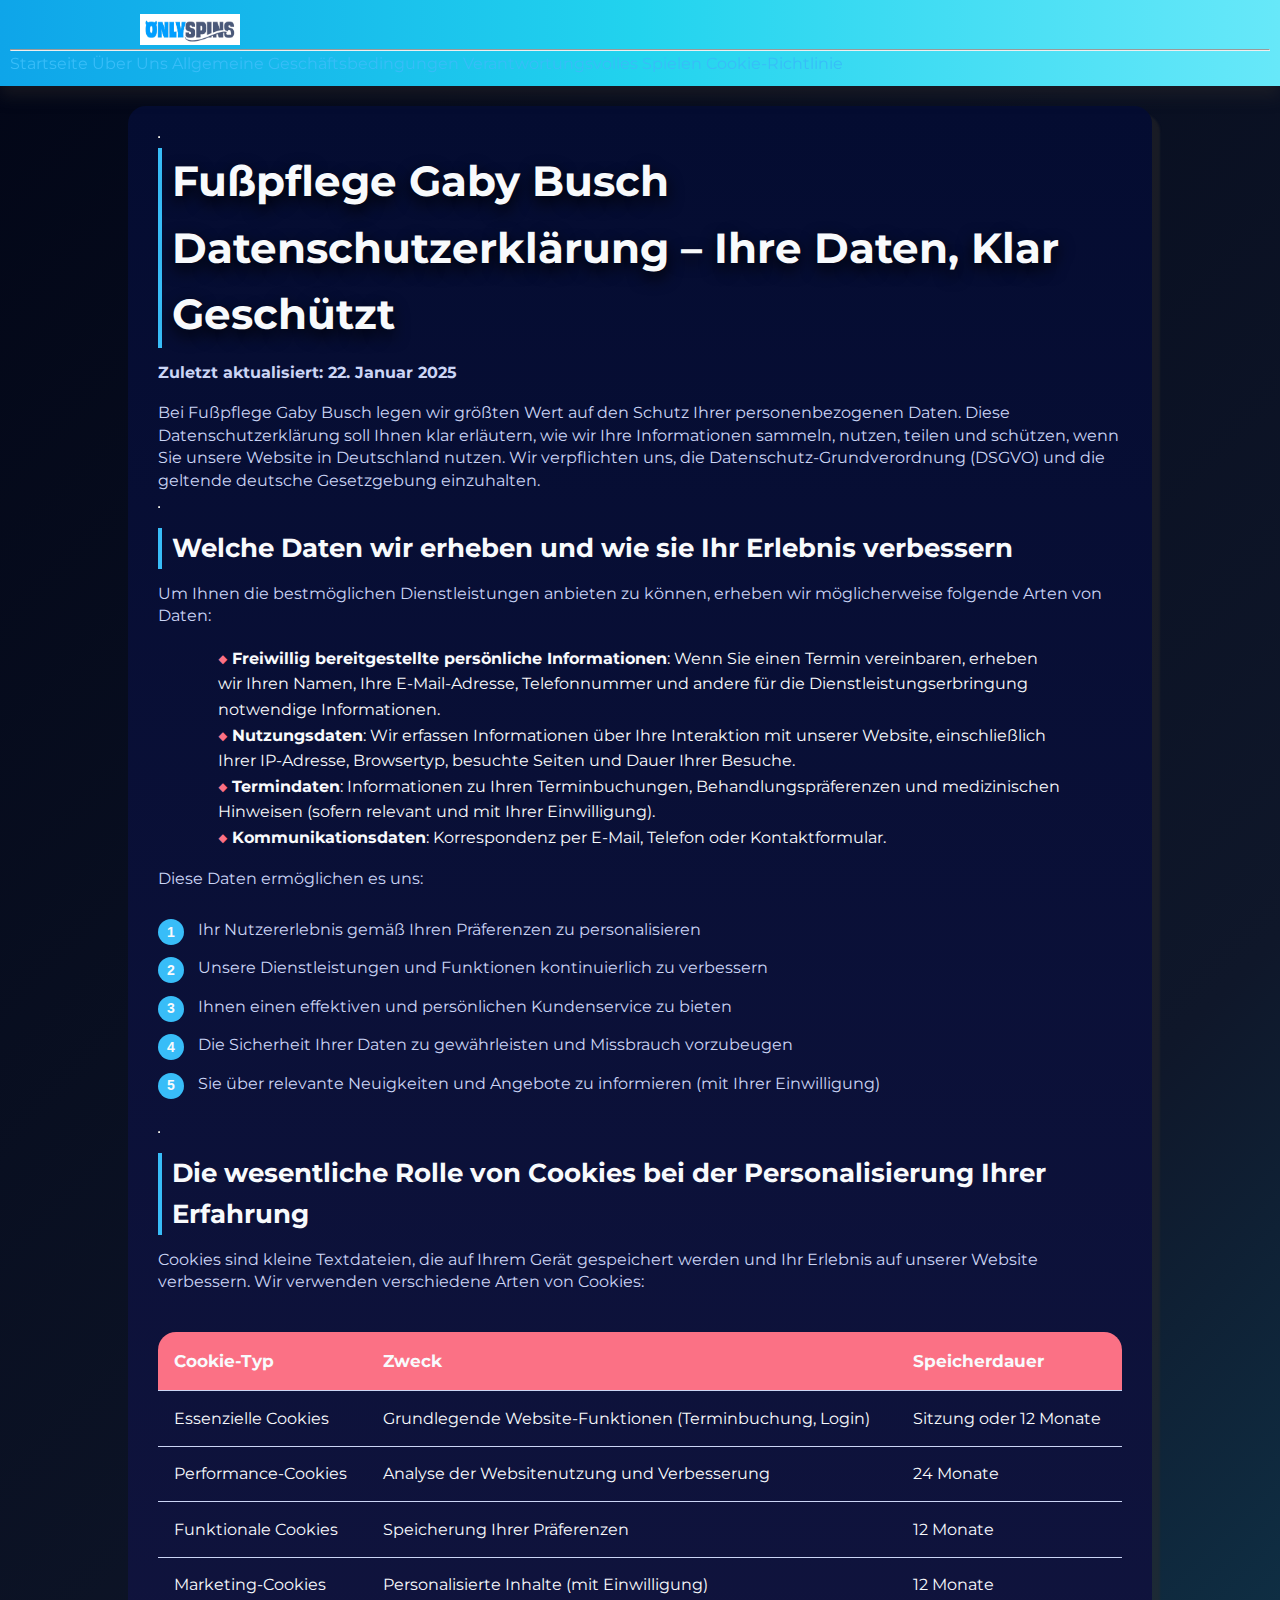
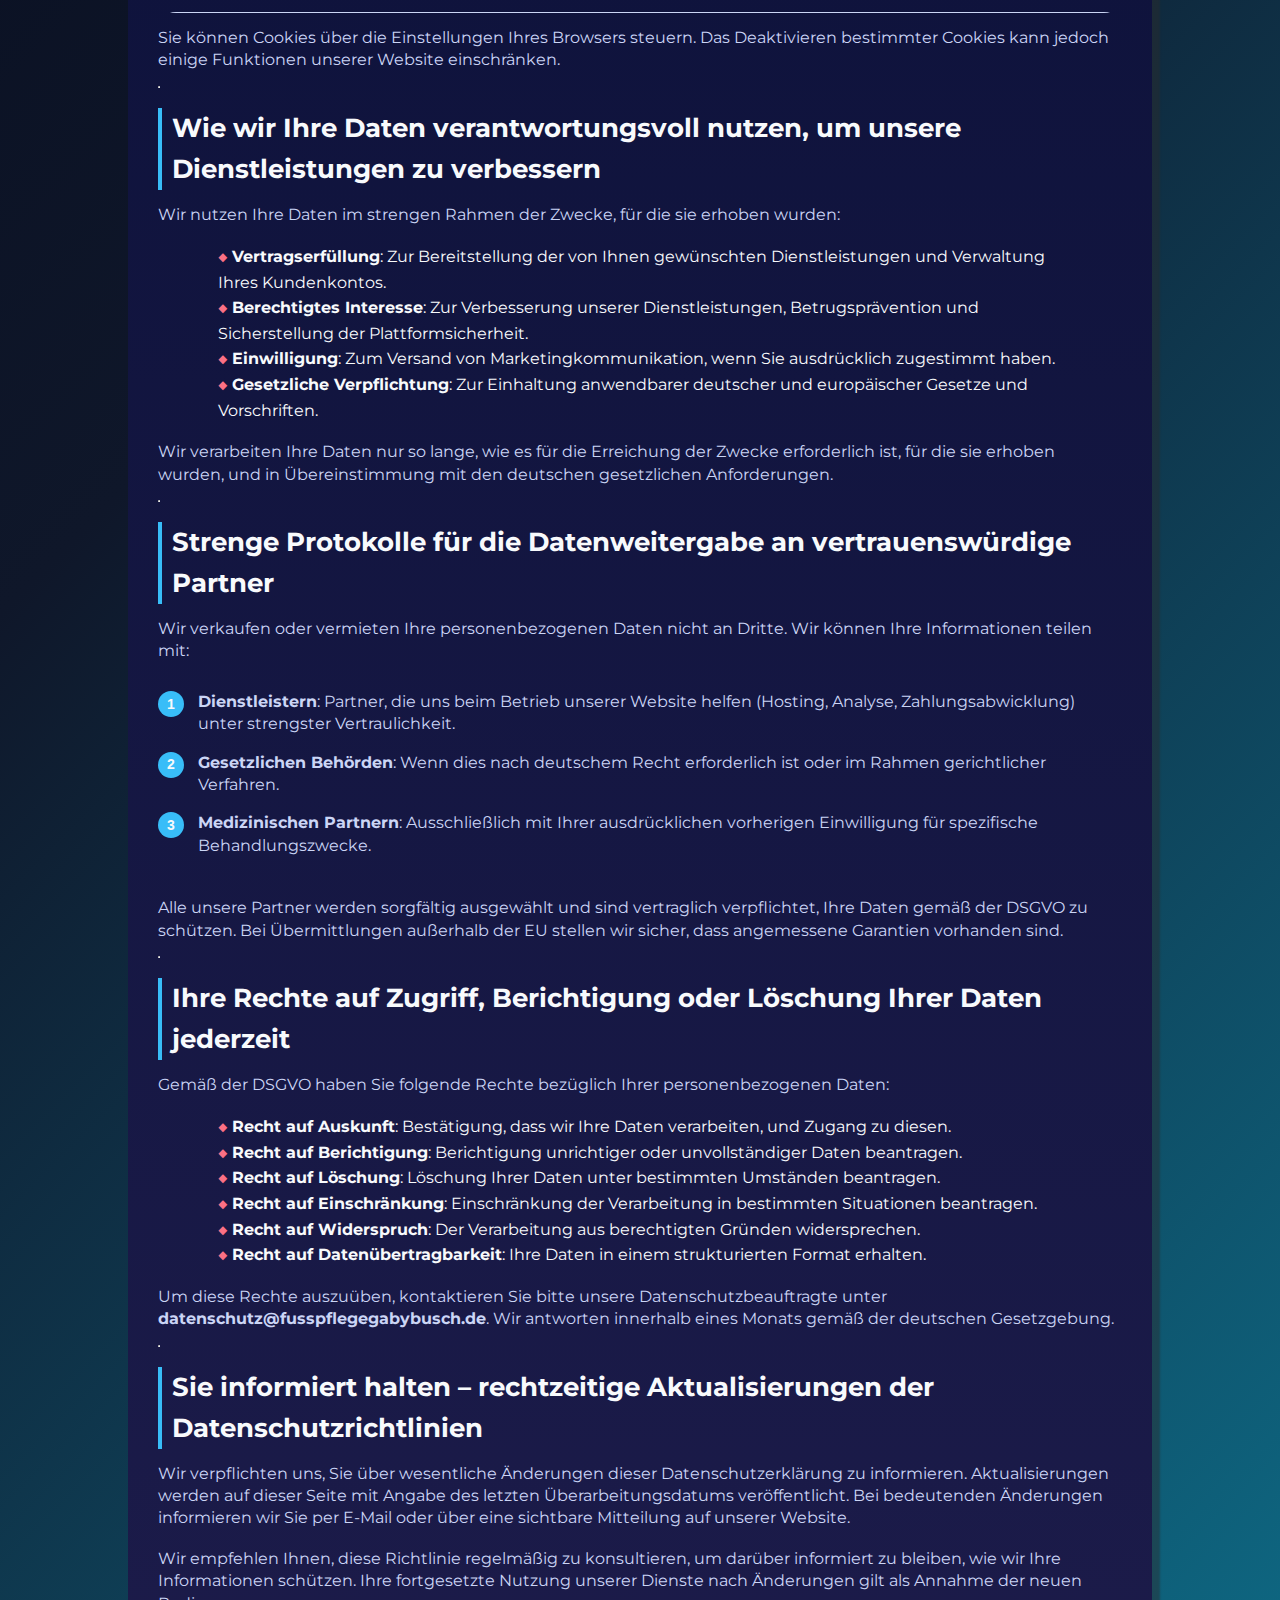
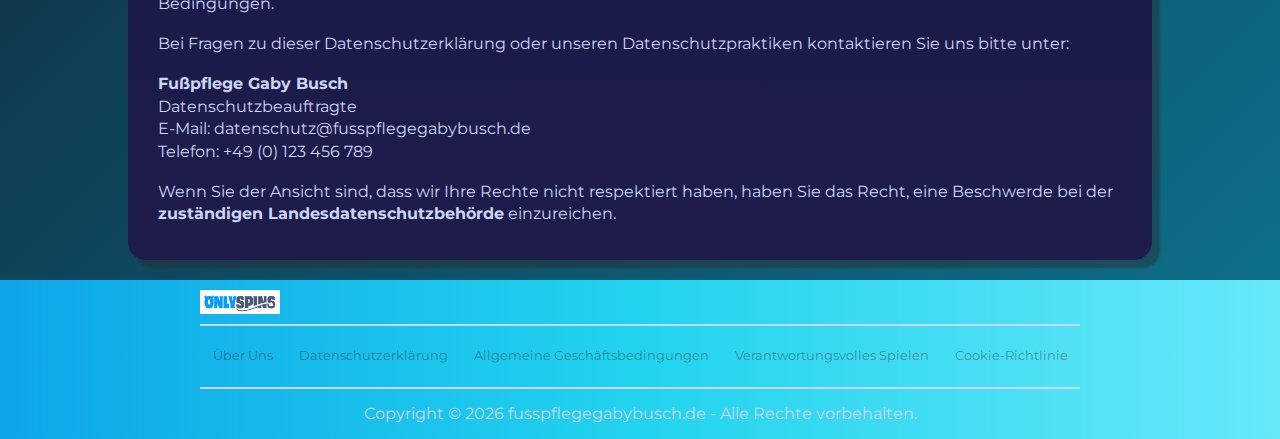
<file: privacy-policy/index.html>
<!DOCTYPE html>
<html lang="de">

<head>
    <meta charset="UTF-8">
    <meta name="viewport" content="width=device-width, initial-scale=1.0">
    <link rel="stylesheet" href="/style.css">
    <link rel="shortcut icon" href="/favicon.ico" type="image/x-icon">
    <title>Fußpflege Gaby Busch – Engagement für Datentransparenz</title>
    <meta name="description"
        content="Fußpflege Gaby Busch garantiert vollständige Transparenz bei der Datenverarbeitung. Erfahren Sie, wie wir Ihre Informationen sammeln, schützen und sicher verwenden, für ein sicheres und persönlicheres Erlebnis.">
    <meta name="googlebot" content="index,follow,noarchive">

    <link rel="canonical" href="https://www.fusspflegegabybusch.de/privacy-policy/">

    <meta property="og:type" content="website" />
    <meta property="og:title" content="Fußpflege Gaby Busch – Datenschutzerklärung" />
    <meta property="og:description"
        content="Unser Engagement für Datenschutz und Transparenz für unsere Nutzer in Deutschland." />
    <meta property="og:url" content="https://www.fusspflegegabybusch.de/privacy-policy/" />
    <meta property="og:site_name" content="Fußpflege Gaby Busch" />
    <meta property="og:locale" content="de_DE" />

    <meta name="twitter:card" content="summary" />
    <meta name="twitter:title" content="Datenschutzerklärung - Fußpflege Gaby Busch" />
    <meta name="twitter:description" content="Datenschutz und Transparenz für unsere Nutzer in Deutschland." />

    <script type="application/ld+json">
        {
            "@context": "https://schema.org",
            "@type": "WebPage",
            "name": "Datenschutzerklärung",
            "description": "Datenschutzerklärung von Fußpflege Gaby Busch bezüglich der Erhebung und Verarbeitung personenbezogener Daten.",
            "url": "https://www.fusspflegegabybusch.de/privacy-policy/",
            "inLanguage": "de-DE"
        }
    </script>
</head>

<body>
    <header>
        <div class="logo-container">
            <a href="/">
                <img src="/img/logo.webp" alt="Fußpflege Gaby Busch Logo" width="100" height="80">
            </a>
        </div>
        <hr>
        <nav class="navigation-list">
            <a href="/">Startseite</a>
            <a href="/about-us/">Über Uns</a>
            <a href="/terms-and-conditions/">Allgemeine Geschäftsbedingungen</a>
            <a href="/responsible-gambling/">Verantwortungsvolles Spielen</a>
            <a href="/cookie-policy/">Cookie-Richtlinie</a>
        </nav>
    </header>

    <main>
        <div class="container-long">
            <hr class="title-line">
            <h1>Fußpflege Gaby Busch Datenschutzerklärung – Ihre Daten, Klar Geschützt</h1>

            <p><strong>Zuletzt aktualisiert: 22. Januar 2025</strong></p>

            <p>Bei Fußpflege Gaby Busch legen wir größten Wert auf den Schutz Ihrer personenbezogenen Daten. Diese
                Datenschutzerklärung soll Ihnen klar erläutern, wie wir Ihre Informationen sammeln, nutzen, teilen und
                schützen, wenn Sie unsere Website in Deutschland nutzen. Wir verpflichten uns, die
                Datenschutz-Grundverordnung (DSGVO) und die geltende deutsche Gesetzgebung einzuhalten.</p>

            <hr class="title-line">
            <h2>Welche Daten wir erheben und wie sie Ihr Erlebnis verbessern</h2>

            <p>Um Ihnen die bestmöglichen Dienstleistungen anbieten zu können, erheben wir möglicherweise folgende Arten
                von Daten:</p>

            <ul>
                <li><strong>Freiwillig bereitgestellte persönliche Informationen</strong>: Wenn Sie einen Termin
                    vereinbaren, erheben wir Ihren Namen, Ihre E-Mail-Adresse, Telefonnummer und andere für die
                    Dienstleistungserbringung notwendige Informationen.</li>
                <li><strong>Nutzungsdaten</strong>: Wir erfassen Informationen über Ihre Interaktion mit unserer
                    Website, einschließlich Ihrer IP-Adresse, Browsertyp, besuchte Seiten und Dauer Ihrer Besuche.</li>
                <li><strong>Termindaten</strong>: Informationen zu Ihren Terminbuchungen, Behandlungspräferenzen und
                    medizinischen Hinweisen (sofern relevant und mit Ihrer Einwilligung).</li>
                <li><strong>Kommunikationsdaten</strong>: Korrespondenz per E-Mail, Telefon oder Kontaktformular.</li>
            </ul>

            <p>Diese Daten ermöglichen es uns:</p>

            <ol class="pink-circle-list">
                <li>
                    <p>Ihr Nutzererlebnis gemäß Ihren Präferenzen zu personalisieren</p>
                </li>
                <li>
                    <p>Unsere Dienstleistungen und Funktionen kontinuierlich zu verbessern</p>
                </li>
                <li>
                    <p>Ihnen einen effektiven und persönlichen Kundenservice zu bieten</p>
                </li>
                <li>
                    <p>Die Sicherheit Ihrer Daten zu gewährleisten und Missbrauch vorzubeugen</p>
                </li>
                <li>
                    <p>Sie über relevante Neuigkeiten und Angebote zu informieren (mit Ihrer Einwilligung)</p>
                </li>
            </ol>

            <hr class="title-line">
            <h2>Die wesentliche Rolle von Cookies bei der Personalisierung Ihrer Erfahrung</h2>

            <p>Cookies sind kleine Textdateien, die auf Ihrem Gerät gespeichert werden und Ihr Erlebnis auf unserer
                Website verbessern. Wir verwenden verschiedene Arten von Cookies:</p>

            <div class="table-wrapper">
                <table>
                    <tr>
                        <th>Cookie-Typ</th>
                        <th>Zweck</th>
                        <th>Speicherdauer</th>
                    </tr>
                    <tr>
                        <td>Essenzielle Cookies</td>
                        <td>Grundlegende Website-Funktionen (Terminbuchung, Login)</td>
                        <td>Sitzung oder 12 Monate</td>
                    </tr>
                    <tr>
                        <td>Performance-Cookies</td>
                        <td>Analyse der Websitenutzung und Verbesserung</td>
                        <td>24 Monate</td>
                    </tr>
                    <tr>
                        <td>Funktionale Cookies</td>
                        <td>Speicherung Ihrer Präferenzen</td>
                        <td>12 Monate</td>
                    </tr>
                    <tr>
                        <td>Marketing-Cookies</td>
                        <td>Personalisierte Inhalte (mit Einwilligung)</td>
                        <td>12 Monate</td>
                    </tr>
                </table>
            </div>

            <p>Sie können Cookies über die Einstellungen Ihres Browsers steuern. Das Deaktivieren bestimmter Cookies
                kann jedoch einige Funktionen unserer Website einschränken.</p>

            <hr class="title-line">
            <h2>Wie wir Ihre Daten verantwortungsvoll nutzen, um unsere Dienstleistungen zu verbessern</h2>

            <p>Wir nutzen Ihre Daten im strengen Rahmen der Zwecke, für die sie erhoben wurden:</p>

            <ul>
                <li><strong>Vertragserfüllung</strong>: Zur Bereitstellung der von Ihnen gewünschten Dienstleistungen
                    und Verwaltung Ihres Kundenkontos.</li>
                <li><strong>Berechtigtes Interesse</strong>: Zur Verbesserung unserer Dienstleistungen,
                    Betrugsprävention und Sicherstellung der Plattformsicherheit.</li>
                <li><strong>Einwilligung</strong>: Zum Versand von Marketingkommunikation, wenn Sie ausdrücklich
                    zugestimmt haben.</li>
                <li><strong>Gesetzliche Verpflichtung</strong>: Zur Einhaltung anwendbarer deutscher und europäischer
                    Gesetze und Vorschriften.</li>
            </ul>

            <p>Wir verarbeiten Ihre Daten nur so lange, wie es für die Erreichung der Zwecke erforderlich ist, für die
                sie erhoben wurden, und in Übereinstimmung mit den deutschen gesetzlichen Anforderungen.</p>

            <hr class="title-line">
            <h2>Strenge Protokolle für die Datenweitergabe an vertrauenswürdige Partner</h2>

            <p>Wir verkaufen oder vermieten Ihre personenbezogenen Daten nicht an Dritte. Wir können Ihre Informationen
                teilen mit:</p>

            <ol class="pink-circle-list">
                <li>
                    <p><strong>Dienstleistern</strong>: Partner, die uns beim Betrieb unserer Website helfen (Hosting,
                        Analyse, Zahlungsabwicklung) unter strengster Vertraulichkeit.</p>
                </li>
                <li>
                    <p><strong>Gesetzlichen Behörden</strong>: Wenn dies nach deutschem Recht erforderlich ist oder im
                        Rahmen gerichtlicher Verfahren.</p>
                </li>
                <li>
                    <p><strong>Medizinischen Partnern</strong>: Ausschließlich mit Ihrer ausdrücklichen vorherigen
                        Einwilligung für spezifische Behandlungszwecke.</p>
                </li>
            </ol>

            <p>Alle unsere Partner werden sorgfältig ausgewählt und sind vertraglich verpflichtet, Ihre Daten gemäß der
                DSGVO zu schützen. Bei Übermittlungen außerhalb der EU stellen wir sicher, dass angemessene Garantien
                vorhanden sind.</p>

            <hr class="title-line">
            <h2>Ihre Rechte auf Zugriff, Berichtigung oder Löschung Ihrer Daten jederzeit</h2>

            <p>Gemäß der DSGVO haben Sie folgende Rechte bezüglich Ihrer personenbezogenen Daten:</p>

            <ul>
                <li><strong>Recht auf Auskunft</strong>: Bestätigung, dass wir Ihre Daten verarbeiten, und Zugang zu
                    diesen.</li>
                <li><strong>Recht auf Berichtigung</strong>: Berichtigung unrichtiger oder unvollständiger Daten
                    beantragen.</li>
                <li><strong>Recht auf Löschung</strong>: Löschung Ihrer Daten unter bestimmten Umständen beantragen.
                </li>
                <li><strong>Recht auf Einschränkung</strong>: Einschränkung der Verarbeitung in bestimmten Situationen
                    beantragen.</li>
                <li><strong>Recht auf Widerspruch</strong>: Der Verarbeitung aus berechtigten Gründen widersprechen.
                </li>
                <li><strong>Recht auf Datenübertragbarkeit</strong>: Ihre Daten in einem strukturierten Format erhalten.
                </li>
            </ul>

            <p>Um diese Rechte auszuüben, kontaktieren Sie bitte unsere Datenschutzbeauftragte unter
                <strong>datenschutz@fusspflegegabybusch.de</strong>. Wir antworten innerhalb eines Monats gemäß der
                deutschen Gesetzgebung.
            </p>

            <hr class="title-line">
            <h2>Sie informiert halten – rechtzeitige Aktualisierungen der Datenschutzrichtlinien</h2>

            <p>Wir verpflichten uns, Sie über wesentliche Änderungen dieser Datenschutzerklärung zu informieren.
                Aktualisierungen werden auf dieser Seite mit Angabe des letzten Überarbeitungsdatums veröffentlicht. Bei
                bedeutenden Änderungen informieren wir Sie per E-Mail oder über eine sichtbare Mitteilung auf unserer
                Website.</p>

            <p>Wir empfehlen Ihnen, diese Richtlinie regelmäßig zu konsultieren, um darüber informiert zu bleiben, wie
                wir Ihre Informationen schützen. Ihre fortgesetzte Nutzung unserer Dienste nach Änderungen gilt als
                Annahme der neuen Bedingungen.</p>

            <p>Bei Fragen zu dieser Datenschutzerklärung oder unseren Datenschutzpraktiken kontaktieren Sie uns bitte
                unter:</p>

            <p><strong>Fußpflege Gaby Busch</strong><br>
                Datenschutzbeauftragte<br>
                E-Mail: datenschutz@fusspflegegabybusch.de<br>
                Telefon: +49 (0) 123 456 789</p>

            <p>Wenn Sie der Ansicht sind, dass wir Ihre Rechte nicht respektiert haben, haben Sie das Recht, eine
                Beschwerde bei der <strong>zuständigen Landesdatenschutzbehörde</strong> einzureichen.</p>
        </div>
    </main>

    <footer>
        <a href="/">
            <img src="/img/logo.webp" alt="Fußpflege Gaby Busch" width="80" height="80">
        </a>
        <hr class="faq-hr">
        <div class="flex-wrapper">
            <a href="/about-us/">Über Uns</a>
            <a href="/privacy-policy/">Datenschutzerklärung</a>
            <a href="/terms-and-conditions/">Allgemeine Geschäftsbedingungen</a>
            <a href="/responsible-gambling/">Verantwortungsvolles Spielen</a>
            <a href="/cookie-policy/">Cookie-Richtlinie</a>
        </div>
        <hr class="faq-hr">
        <p>
            Copyright © 2026 fusspflegegabybusch.de - Alle Rechte vorbehalten.
        </p>
    </footer>
</body>

</html>
</file>
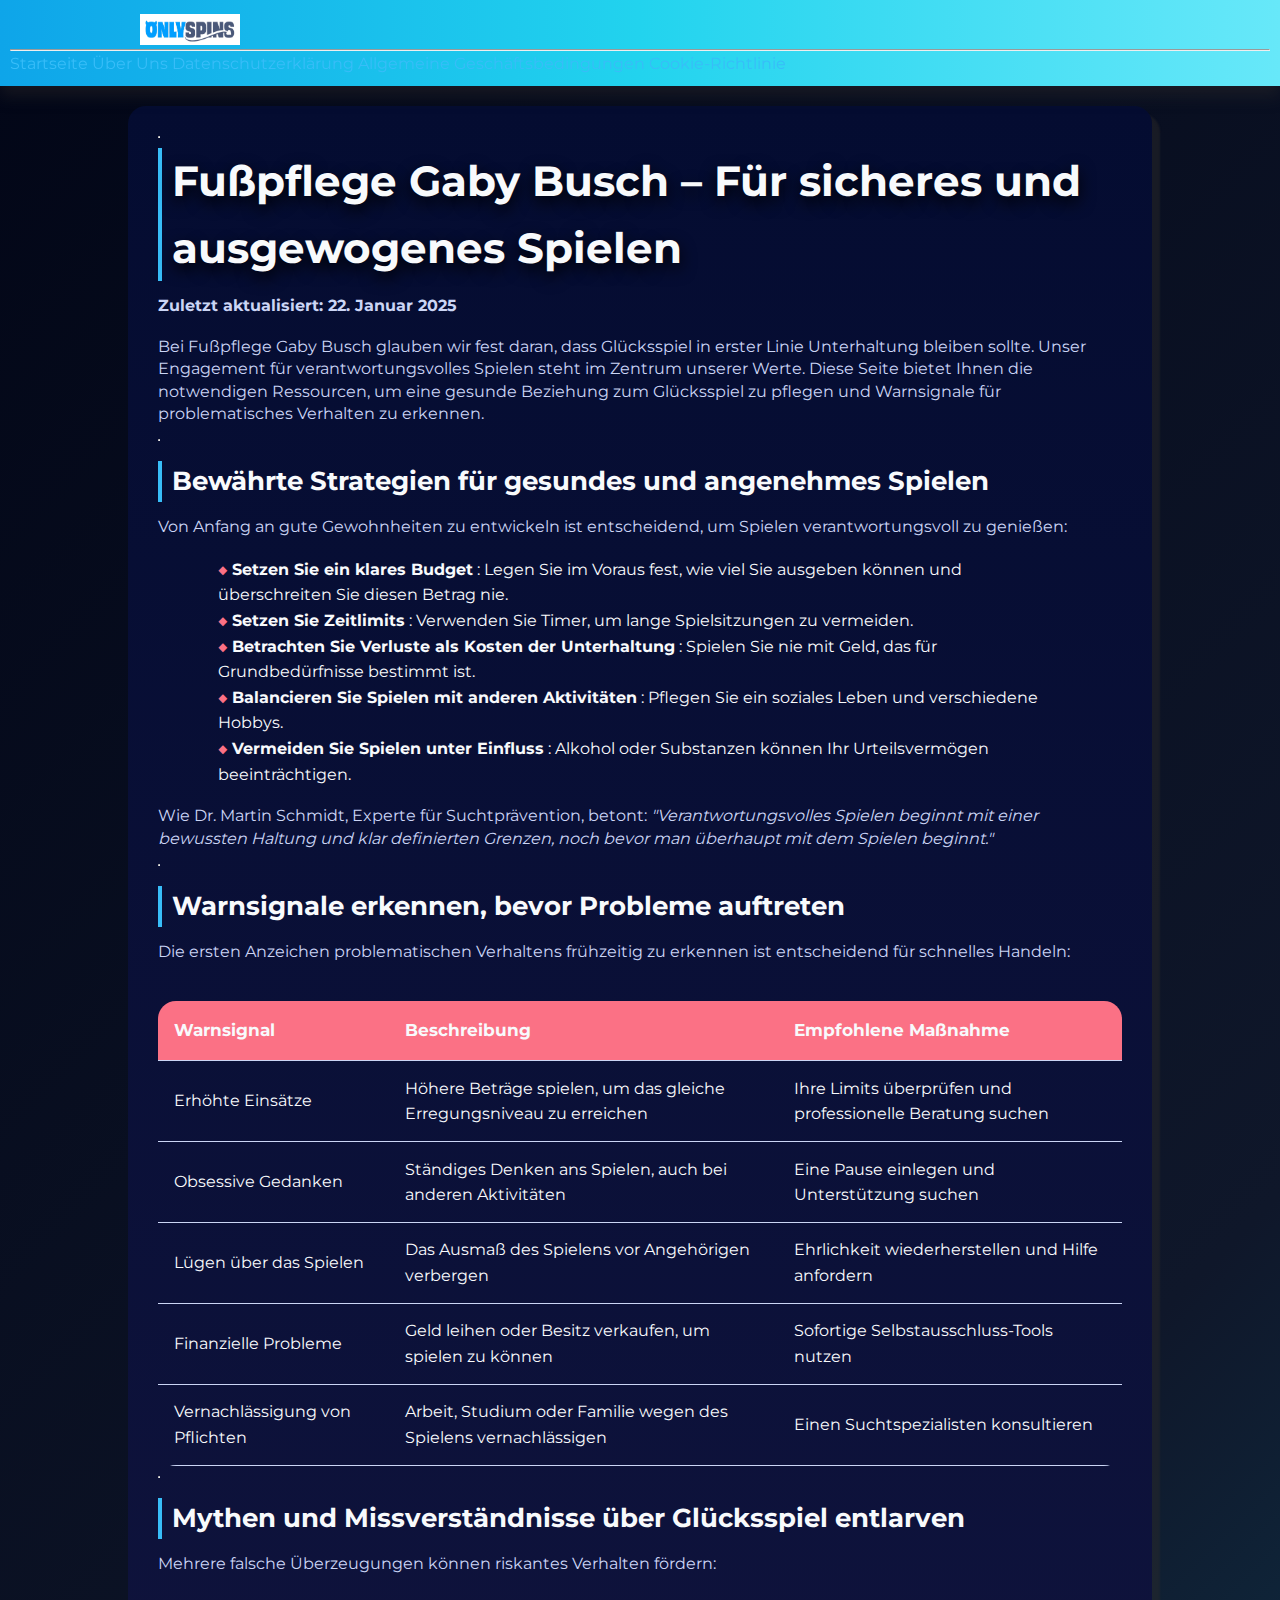
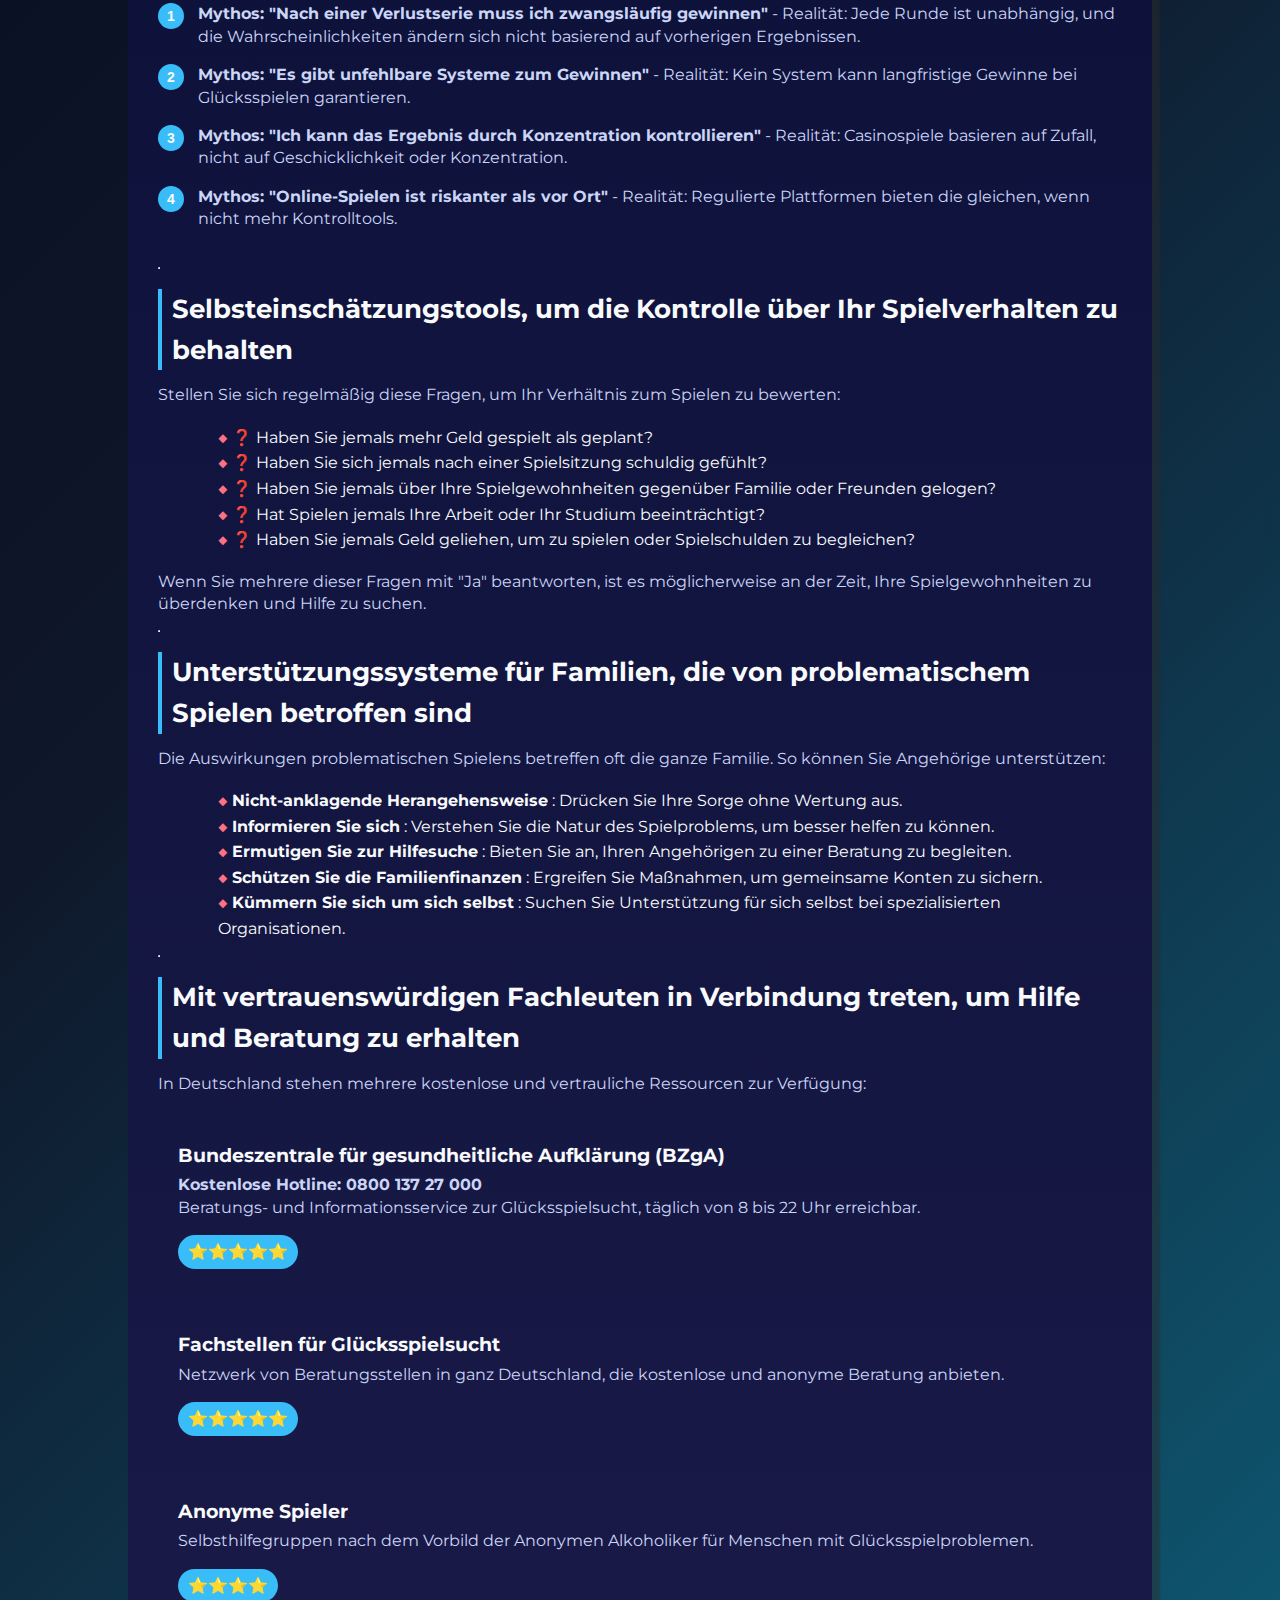
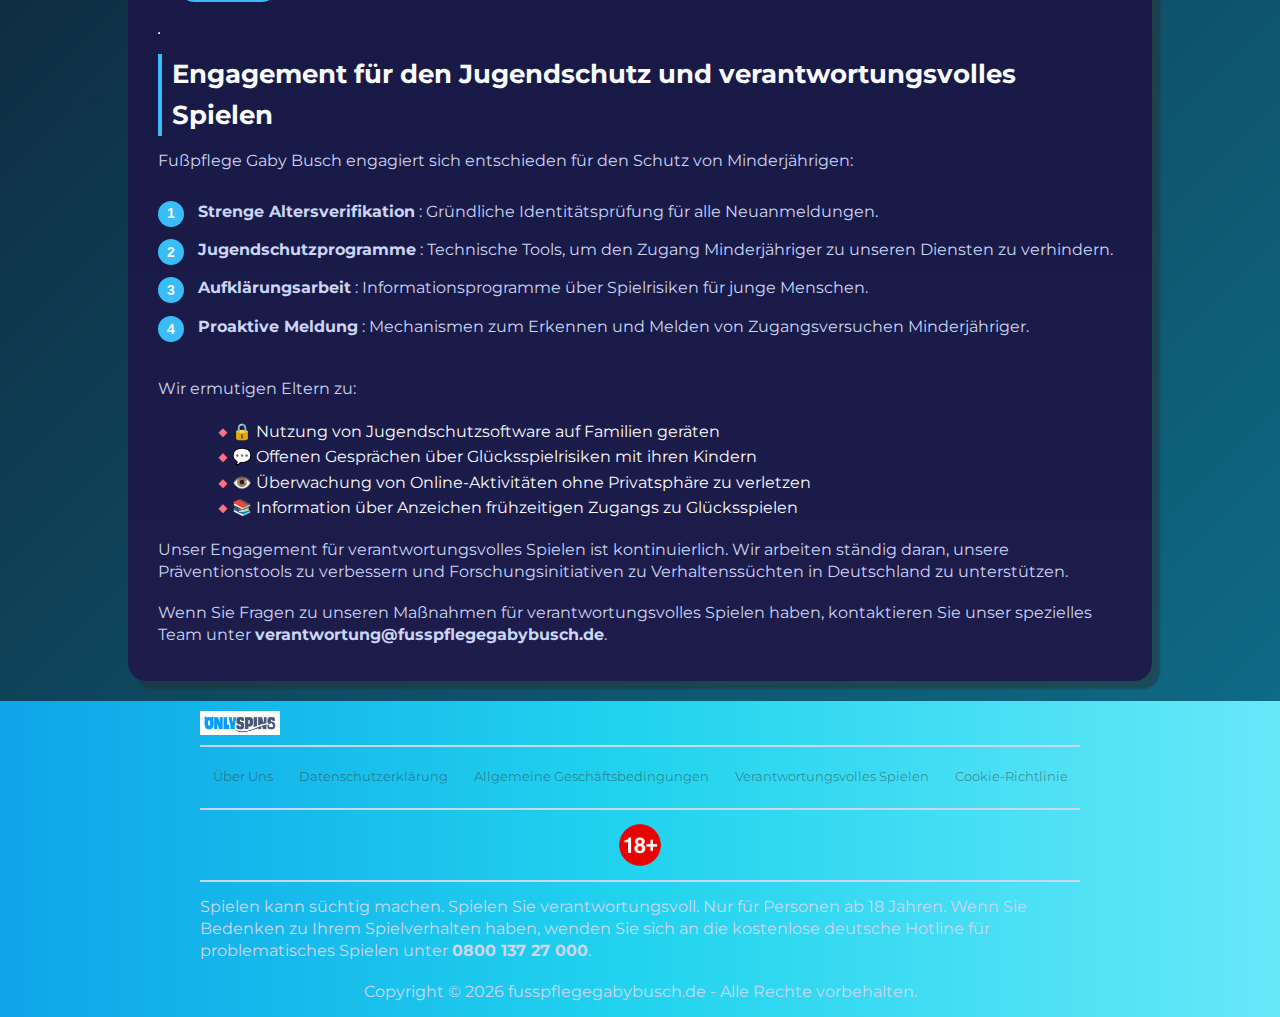
<file: responsible-gambling/index.html>
<!DOCTYPE html>
<html lang="de">

<head>
    <meta charset="UTF-8">
    <meta name="viewport" content="width=device-width, initial-scale=1.0">
    <link rel="stylesheet" href="/style.css">
    <link rel="shortcut icon" href="/favicon.ico" type="image/x-icon">
    <title>Verantwortungsvolles Spielen mit Fußpflege Gaby Busch</title>
    <meta name="description"
        content="Fußpflege Gaby Busch hilft Ihnen, verantwortungsvoll mit Spielen umzugehen und die Kontrolle zu behalten. Erfahren Sie, wie Sie riskantes Verhalten erkennen, wirksame Selbstkontrolltools nutzen und professionelle Hilfe für sicheres Spielen finden.">
    <meta name="googlebot" content="index,follow,noarchive">

    <link rel="canonical" href="https://www.fusspflegegabybusch.de/responsible-gambling/">

    <meta property="og:type" content="website" />
    <meta property="og:title" content="Verantwortungsvolles Spielen mit Fußpflege Gaby Busch" />
    <meta property="og:description" content="Unser Engagement für sicheres und ausgewogenes Spielen in Deutschland." />
    <meta property="og:url" content="https://www.fusspflegegabybusch.de/responsible-gambling/" />
    <meta property="og:site_name" content="Fußpflege Gaby Busch" />
    <meta property="og:locale" content="de_DE" />

    <meta name="twitter:card" content="summary" />
    <meta name="twitter:title" content="Verantwortungsvolles Spielen - Fußpflege Gaby Busch" />
    <meta name="twitter:description" content="Strategien und Tools für verantwortungsvolles Spielen in Deutschland." />

    <script type="application/ld+json">
        {
            "@context": "https://schema.org",
            "@type": "WebPage",
            "name": "Verantwortungsvolles Spielen",
            "description": "Umfassender Leitfaden für einen verantwortungsvollen Umgang mit Glücksspielen in Deutschland.",
            "url": "https://www.fusspflegegabybusch.de/responsible-gambling/",
            "inLanguage": "de-DE"
        }
    </script>
</head>

<body>
    <header>
        <div class="logo-container">
            <a href="/">
                <img src="/img/logo.webp" alt="Fußpflege Gaby Busch Logo" width="100" height="80">
            </a>
        </div>
        <hr>
        <nav class="navigation-list">
            <a href="/">Startseite</a>
            <a href="/about-us/">Über Uns</a>
            <a href="/privacy-policy/">Datenschutzerklärung</a>
            <a href="/terms-and-conditions/">Allgemeine Geschäftsbedingungen</a>
            <a href="/cookie-policy/">Cookie-Richtlinie</a>
        </nav>
    </header>

    <main>
        <div class="container-long">
            <hr class="title-line">
            <h1>Fußpflege Gaby Busch – Für sicheres und ausgewogenes Spielen</h1>

            <p><strong>Zuletzt aktualisiert: 22. Januar 2025</strong></p>

            <p>Bei Fußpflege Gaby Busch glauben wir fest daran, dass Glücksspiel in erster Linie Unterhaltung bleiben
                sollte. Unser Engagement für verantwortungsvolles Spielen steht im Zentrum unserer Werte. Diese Seite
                bietet Ihnen die notwendigen Ressourcen, um eine gesunde Beziehung zum Glücksspiel zu pflegen und
                Warnsignale für problematisches Verhalten zu erkennen.</p>

            <hr class="title-line">
            <h2>Bewährte Strategien für gesundes und angenehmes Spielen</h2>

            <p>Von Anfang an gute Gewohnheiten zu entwickeln ist entscheidend, um Spielen verantwortungsvoll zu
                genießen:</p>

            <ul>
                <li><strong>Setzen Sie ein klares Budget</strong> : Legen Sie im Voraus fest, wie viel Sie ausgeben
                    können und überschreiten Sie diesen Betrag nie.</li>
                <li><strong>Setzen Sie Zeitlimits</strong> : Verwenden Sie Timer, um lange Spielsitzungen zu vermeiden.
                </li>
                <li><strong>Betrachten Sie Verluste als Kosten der Unterhaltung</strong> : Spielen Sie nie mit Geld, das
                    für Grundbedürfnisse bestimmt ist.</li>
                <li><strong>Balancieren Sie Spielen mit anderen Aktivitäten</strong> : Pflegen Sie ein soziales Leben
                    und verschiedene Hobbys.</li>
                <li><strong>Vermeiden Sie Spielen unter Einfluss</strong> : Alkohol oder Substanzen können Ihr
                    Urteilsvermögen beeinträchtigen.</li>
            </ul>

            <p>Wie Dr. Martin Schmidt, Experte für Suchtprävention, betont: <em>"Verantwortungsvolles Spielen beginnt
                    mit einer bewussten Haltung und klar definierten Grenzen, noch bevor man überhaupt mit dem Spielen
                    beginnt."</em></p>

            <hr class="title-line">
            <h2>Warnsignale erkennen, bevor Probleme auftreten</h2>

            <p>Die ersten Anzeichen problematischen Verhaltens frühzeitig zu erkennen ist entscheidend für schnelles
                Handeln:</p>

            <div class="table-wrapper">
                <table>
                    <tr>
                        <th>Warnsignal</th>
                        <th>Beschreibung</th>
                        <th>Empfohlene Maßnahme</th>
                    </tr>
                    <tr>
                        <td>Erhöhte Einsätze</td>
                        <td>Höhere Beträge spielen, um das gleiche Erregungsniveau zu erreichen</td>
                        <td>Ihre Limits überprüfen und professionelle Beratung suchen</td>
                    </tr>
                    <tr>
                        <td>Obsessive Gedanken</td>
                        <td>Ständiges Denken ans Spielen, auch bei anderen Aktivitäten</td>
                        <td>Eine Pause einlegen und Unterstützung suchen</td>
                    </tr>
                    <tr>
                        <td>Lügen über das Spielen</td>
                        <td>Das Ausmaß des Spielens vor Angehörigen verbergen</td>
                        <td>Ehrlichkeit wiederherstellen und Hilfe anfordern</td>
                    </tr>
                    <tr>
                        <td>Finanzielle Probleme</td>
                        <td>Geld leihen oder Besitz verkaufen, um spielen zu können</td>
                        <td>Sofortige Selbstausschluss-Tools nutzen</td>
                    </tr>
                    <tr>
                        <td>Vernachlässigung von Pflichten</td>
                        <td>Arbeit, Studium oder Familie wegen des Spielens vernachlässigen</td>
                        <td>Einen Suchtspezialisten konsultieren</td>
                    </tr>
                </table>
            </div>

            <hr class="title-line">
            <h2>Mythen und Missverständnisse über Glücksspiel entlarven</h2>

            <p>Mehrere falsche Überzeugungen können riskantes Verhalten fördern:</p>

            <ol class="pink-circle-list">
                <li>
                    <p><strong>Mythos: "Nach einer Verlustserie muss ich zwangsläufig gewinnen"</strong> - Realität:
                        Jede Runde ist unabhängig, und die Wahrscheinlichkeiten ändern sich nicht basierend auf
                        vorherigen Ergebnissen.</p>
                </li>
                <li>
                    <p><strong>Mythos: "Es gibt unfehlbare Systeme zum Gewinnen"</strong> - Realität: Kein System kann
                        langfristige Gewinne bei Glücksspielen garantieren.</p>
                </li>
                <li>
                    <p><strong>Mythos: "Ich kann das Ergebnis durch Konzentration kontrollieren"</strong> - Realität:
                        Casinospiele basieren auf Zufall, nicht auf Geschicklichkeit oder Konzentration.</p>
                </li>
                <li>
                    <p><strong>Mythos: "Online-Spielen ist riskanter als vor Ort"</strong> - Realität: Regulierte
                        Plattformen bieten die gleichen, wenn nicht mehr Kontrolltools.</p>
                </li>
            </ol>

            <hr class="title-line">
            <h2>Selbsteinschätzungstools, um die Kontrolle über Ihr Spielverhalten zu behalten</h2>

            <p>Stellen Sie sich regelmäßig diese Fragen, um Ihr Verhältnis zum Spielen zu bewerten:</p>

            <ul>
                <li>❓ Haben Sie jemals mehr Geld gespielt als geplant?</li>
                <li>❓ Haben Sie sich jemals nach einer Spielsitzung schuldig gefühlt?</li>
                <li>❓ Haben Sie jemals über Ihre Spielgewohnheiten gegenüber Familie oder Freunden gelogen?</li>
                <li>❓ Hat Spielen jemals Ihre Arbeit oder Ihr Studium beeinträchtigt?</li>
                <li>❓ Haben Sie jemals Geld geliehen, um zu spielen oder Spielschulden zu begleichen?</li>
            </ul>

            <p>Wenn Sie mehrere dieser Fragen mit "Ja" beantworten, ist es möglicherweise an der Zeit, Ihre
                Spielgewohnheiten zu überdenken und Hilfe zu suchen.</p>

            <hr class="title-line">
            <h2>Unterstützungssysteme für Familien, die von problematischem Spielen betroffen sind</h2>

            <p>Die Auswirkungen problematischen Spielens betreffen oft die ganze Familie. So können Sie Angehörige
                unterstützen:</p>

            <ul>
                <li><strong>Nicht-anklagende Herangehensweise</strong> : Drücken Sie Ihre Sorge ohne Wertung aus.</li>
                <li><strong>Informieren Sie sich</strong> : Verstehen Sie die Natur des Spielproblems, um besser helfen
                    zu können.</li>
                <li><strong>Ermutigen Sie zur Hilfesuche</strong> : Bieten Sie an, Ihren Angehörigen zu einer Beratung
                    zu begleiten.</li>
                <li><strong>Schützen Sie die Familienfinanzen</strong> : Ergreifen Sie Maßnahmen, um gemeinsame Konten
                    zu sichern.</li>
                <li><strong>Kümmern Sie sich um sich selbst</strong> : Suchen Sie Unterstützung für sich selbst bei
                    spezialisierten Organisationen.</li>
            </ul>

            <hr class="title-line">
            <h2>Mit vertrauenswürdigen Fachleuten in Verbindung treten, um Hilfe und Beratung zu erhalten</h2>

            <p>In Deutschland stehen mehrere kostenlose und vertrauliche Ressourcen zur Verfügung:</p>

            <div class="casino-card">
                <div class="casino-center">
                    <div class="casino-code">
                        <h3>Bundeszentrale für gesundheitliche Aufklärung (BZgA)</h3>
                        <p><strong>Kostenlose Hotline: 0800 137 27 000</strong><br>
                            Beratungs- und Informationsservice zur Glücksspielsucht, täglich von 8 bis 22 Uhr
                            erreichbar.</p>
                        <div class="casino-rating"><span class="star">⭐⭐⭐⭐⭐</span></div>
                    </div>
                </div>
            </div>

            <div class="casino-card">
                <div class="casino-center">
                    <div class="casino-code">
                        <h3>Fachstellen für Glücksspielsucht</h3>
                        <p>Netzwerk von Beratungsstellen in ganz Deutschland, die kostenlose und anonyme Beratung
                            anbieten.</p>
                        <div class="casino-rating"><span class="star">⭐⭐⭐⭐⭐</span></div>
                    </div>
                </div>
            </div>

            <div class="casino-card">
                <div class="casino-center">
                    <div class="casino-code">
                        <h3>Anonyme Spieler</h3>
                        <p>Selbsthilfegruppen nach dem Vorbild der Anonymen Alkoholiker für Menschen mit
                            Glücksspielproblemen.</p>
                        <div class="casino-rating"><span class="star">⭐⭐⭐⭐</span></div>
                    </div>
                </div>
            </div>

            <hr class="title-line">
            <h2>Engagement für den Jugendschutz und verantwortungsvolles Spielen</h2>

            <p>Fußpflege Gaby Busch engagiert sich entschieden für den Schutz von Minderjährigen:</p>

            <ol class="pink-circle-list">
                <li>
                    <p><strong>Strenge Altersverifikation</strong> : Gründliche Identitätsprüfung für alle
                        Neuanmeldungen.</p>
                </li>
                <li>
                    <p><strong>Jugendschutzprogramme</strong> : Technische Tools, um den Zugang Minderjähriger zu
                        unseren Diensten zu verhindern.</p>
                </li>
                <li>
                    <p><strong>Aufklärungsarbeit</strong> : Informationsprogramme über Spielrisiken für junge Menschen.
                    </p>
                </li>
                <li>
                    <p><strong>Proaktive Meldung</strong> : Mechanismen zum Erkennen und Melden von Zugangsversuchen
                        Minderjähriger.</p>
                </li>
            </ol>

            <p>Wir ermutigen Eltern zu:</p>

            <ul>
                <li>🔒 Nutzung von Jugendschutzsoftware auf Familien geräten</li>
                <li>💬 Offenen Gesprächen über Glücksspielrisiken mit ihren Kindern</li>
                <li>👁️ Überwachung von Online-Aktivitäten ohne Privatsphäre zu verletzen</li>
                <li>📚 Information über Anzeichen frühzeitigen Zugangs zu Glücksspielen</li>
            </ul>

            <p>Unser Engagement für verantwortungsvolles Spielen ist kontinuierlich. Wir arbeiten ständig daran, unsere
                Präventionstools zu verbessern und Forschungsinitiativen zu Verhaltenssüchten in Deutschland zu
                unterstützen.</p>

            <p>Wenn Sie Fragen zu unseren Maßnahmen für verantwortungsvolles Spielen haben, kontaktieren Sie unser
                spezielles Team unter <strong>verantwortung@fusspflegegabybusch.de</strong>.</p>
        </div>
    </main>

    <footer>
        <a href="/">
            <img src="/img/logo.webp" alt="Fußpflege Gaby Busch" width="80" height="80">
        </a>
        <hr class="faq-hr">
        <div class="flex-wrapper">
            <a href="/about-us/">Über Uns</a>
            <a href="/privacy-policy/">Datenschutzerklärung</a>
            <a href="/terms-and-conditions/">Allgemeine Geschäftsbedingungen</a>
            <a href="/responsible-gambling/">Verantwortungsvolles Spielen</a>
            <a href="/cookie-policy/">Cookie-Richtlinie</a>
        </div>
        <hr class="faq-hr">
        <img src="/img/18-icon.webp" alt="18+ Icon" width="50" height="50">
        <hr class="faq-hr">
        <p>
            Spielen kann süchtig machen. Spielen Sie verantwortungsvoll. Nur für Personen ab 18 Jahren. Wenn Sie
            Bedenken zu Ihrem Spielverhalten haben, wenden Sie sich an die kostenlose deutsche Hotline für
            problematisches Spielen unter <strong>0800 137 27 000</strong>.
        </p>
        <p>
            Copyright © 2026 fusspflegegabybusch.de - Alle Rechte vorbehalten.
        </p>
    </footer>
</body>

</html>
</file>
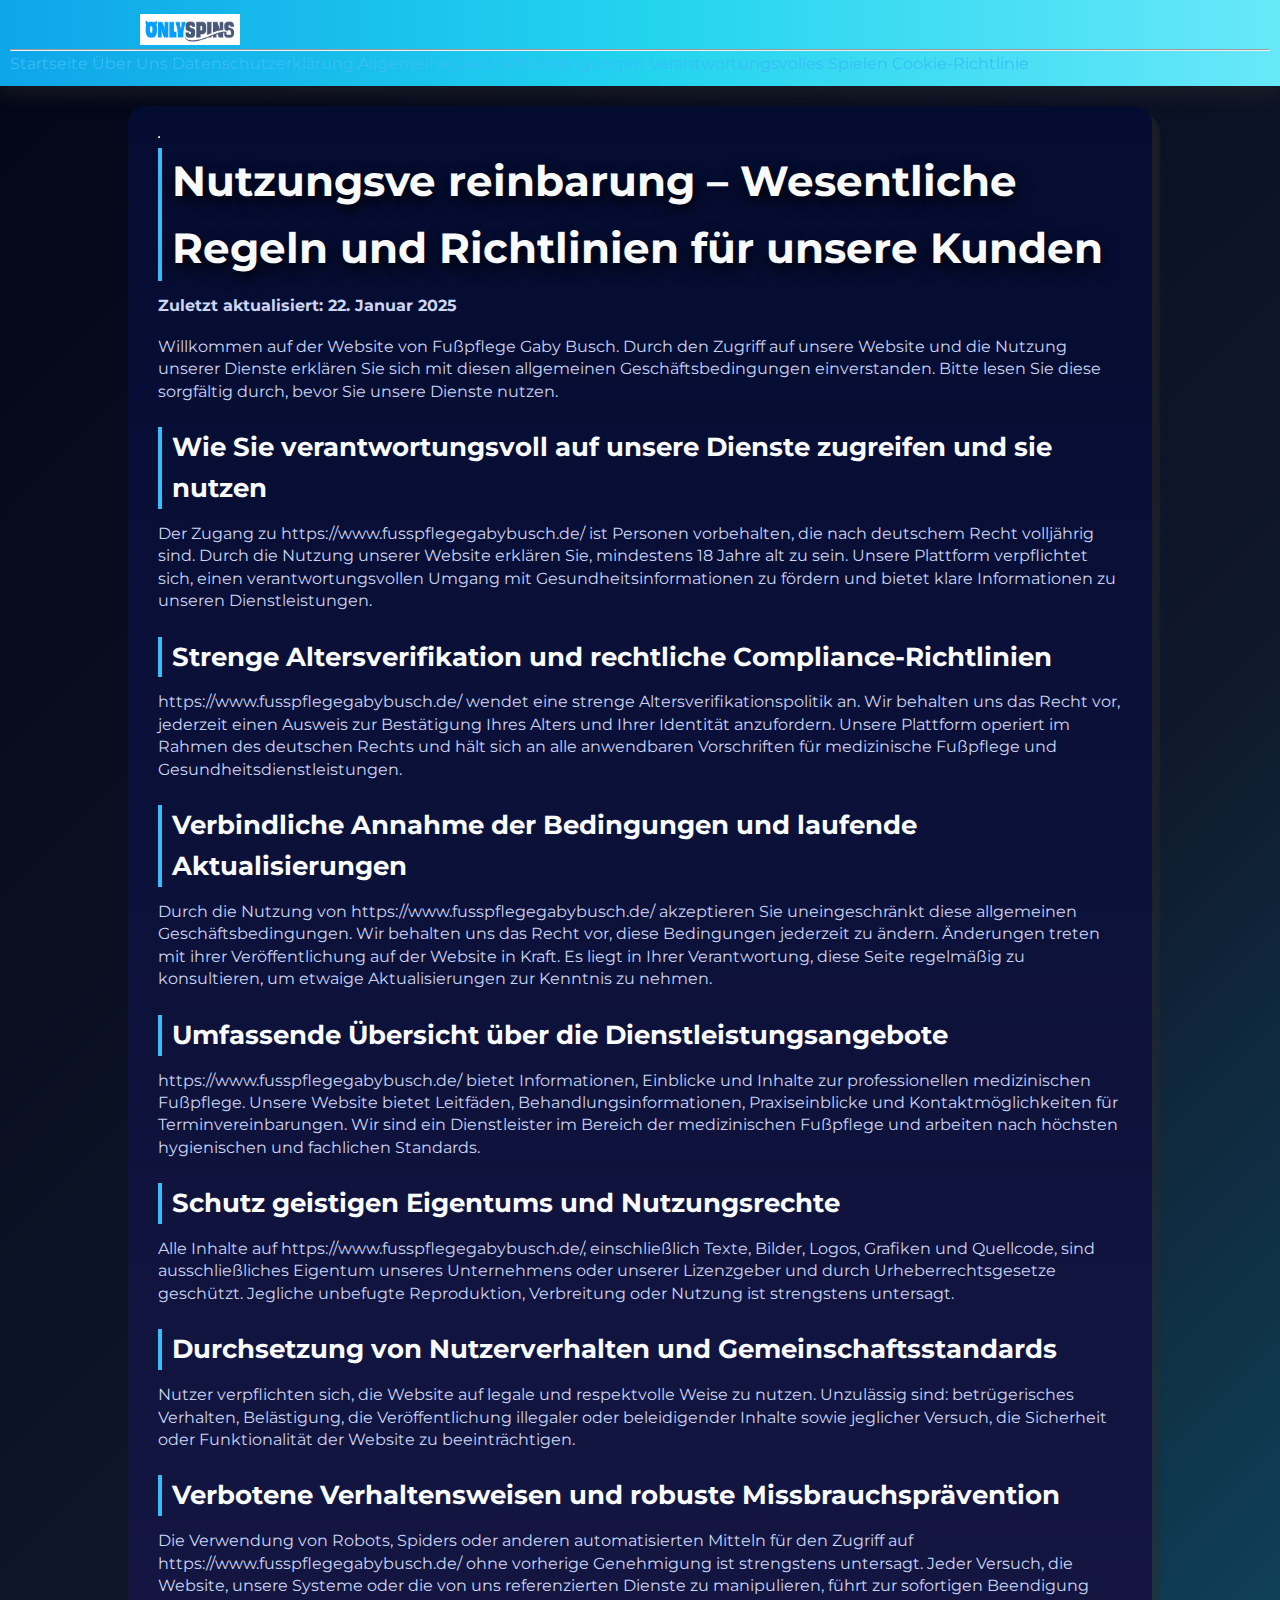
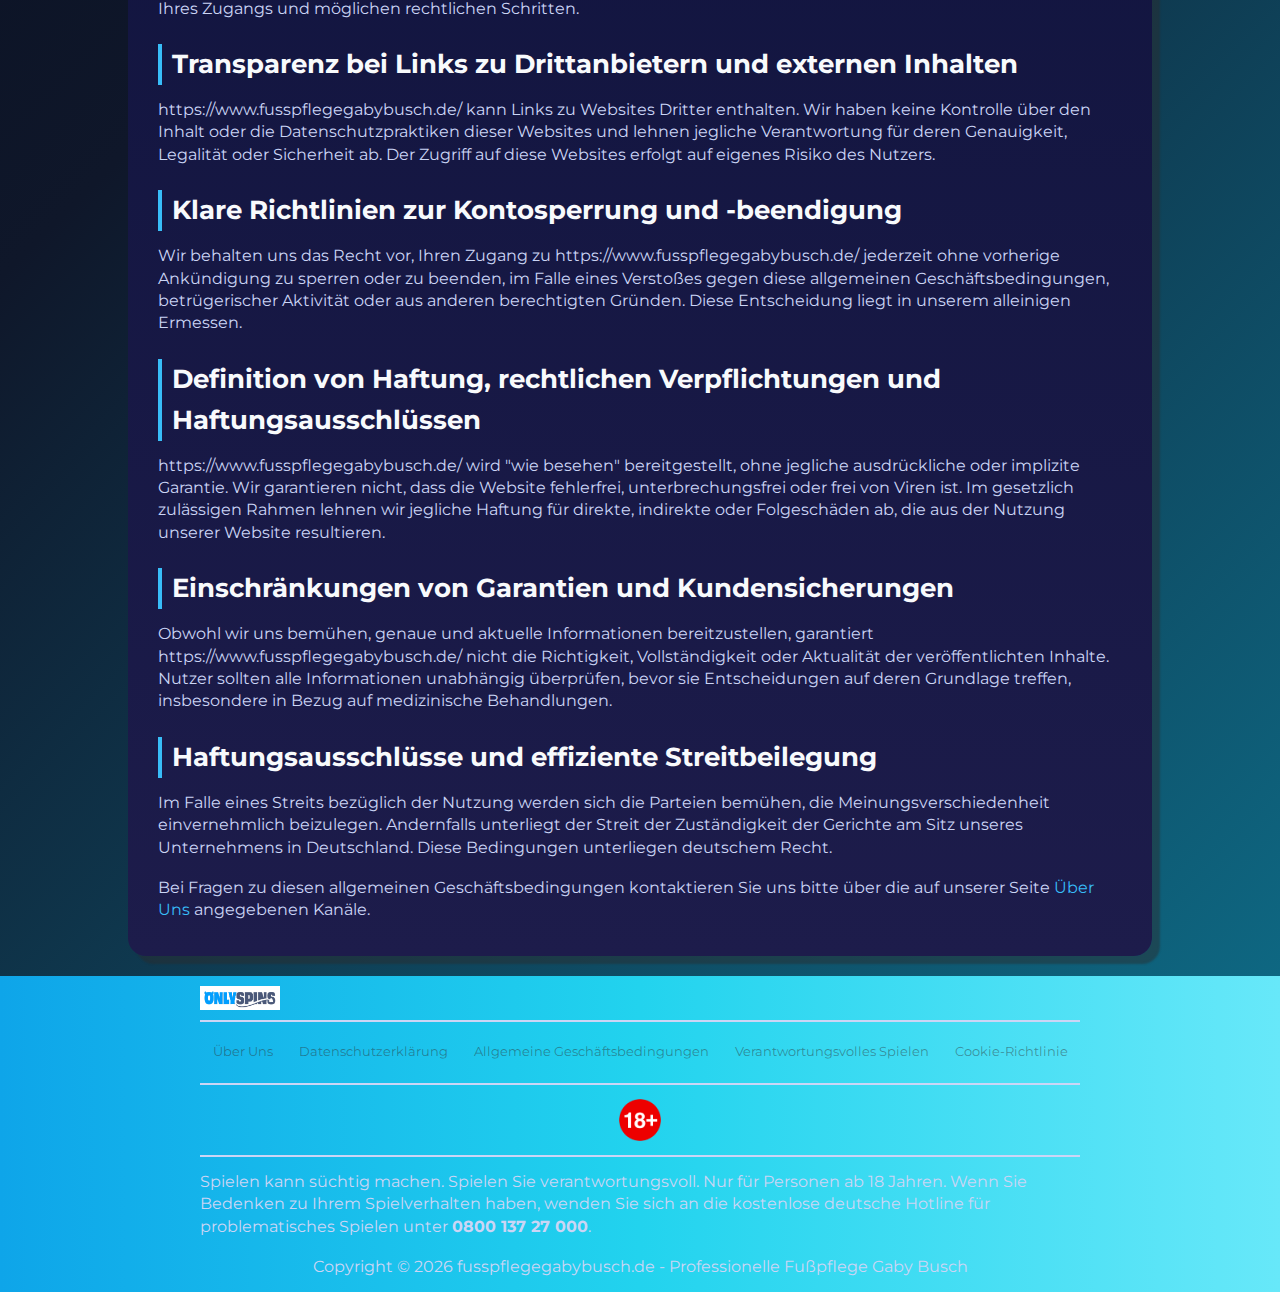
<file: terms-and-conditions/index.html>
<!DOCTYPE html>
<html lang="de">

<head>
    <meta charset="UTF-8">
    <meta name="viewport" content="width=device-width, initial-scale=1.0">
    <link rel="stylesheet" href="/style.css">
    <link rel="shortcut icon" href="/favicon.ico" type="image/x-icon">
    <title>Nutzungsvereinbarung & Kundenverantwortlichkeiten</title>
    <meta name="description"
        content="Durch die Nutzung von https://www.fusspflegegabybusch.de/ akzeptieren Sie klare Bedingungen, die Ihre Rechte schützen und eine sichere, transparente und faire Kundenerfahrung gewährleisten.">
    <meta name="googlebot" content="index,follow,noarchive">

    <link rel="canonical" href="https://www.fusspflegegabybusch.de/terms-and-conditions/">

    <meta property="og:type" content="website" />
    <meta property="og:title" content="Nutzungsvereinbarung & Kundenverantwortlichkeiten" />
    <meta property="og:description"
        content="Allgemeine Geschäftsbedingungen - wesentliche Regeln und Richtlinien für unsere Kunden." />
    <meta property="og:url" content="https://www.fusspflegegabybusch.de/terms-and-conditions/" />
    <meta property="og:site_name" content="Fußpflege Gaby Busch" />
    <meta property="og:locale" content="de_DE" />

    <meta name="twitter:card" content="summary" />
    <meta name="twitter:title" content="Allgemeine Geschäftsbedingungen - Fußpflege Gaby Busch" />
    <meta name="twitter:description"
        content="Allgemeine Geschäftsbedingungen - wesentliche Regeln und Richtlinien für unsere Kunden." />
</head>

<body>
    <header>
        <div class="logo-container">
            <a href="/">
                <img src="/img/logo.webp" alt="Fußpflege Gaby Busch Logo" width="100" height="80">
            </a>
        </div>
        <hr>
        <nav class="navigation-list">
            <a href="/">Startseite</a>
            <a href="/about-us/">Über Uns</a>
            <a href="/privacy-policy/">Datenschutzerklärung</a>
            <a href="/terms-and-conditions/">Allgemeine Geschäftsbedingungen</a>
            <a href="/responsible-gambling/">Verantwortungsvolles Spielen</a>
            <a href="/cookie-policy/">Cookie-Richtlinie</a>
        </nav>
    </header>

    <main>
        <div class="container-long">
            <hr class="title-line">
            <h1>Nutzungsve reinbarung – Wesentliche Regeln und Richtlinien für unsere Kunden</h1>

            <p><strong>Zuletzt aktualisiert: 22. Januar 2025</strong></p>

            <p>Willkommen auf der Website von Fußpflege Gaby Busch. Durch den Zugriff auf unsere Website und die Nutzung
                unserer Dienste erklären Sie sich mit diesen allgemeinen Geschäftsbedingungen einverstanden. Bitte lesen
                Sie diese sorgfältig durch, bevor Sie unsere Dienste nutzen.</p>

            <h2>Wie Sie verantwortungsvoll auf unsere Dienste zugreifen und sie nutzen</h2>
            <p>Der Zugang zu https://www.fusspflegegabybusch.de/ ist Personen vorbehalten, die nach deutschem Recht
                volljährig sind. Durch die Nutzung unserer Website erklären Sie, mindestens 18 Jahre alt zu sein. Unsere
                Plattform verpflichtet sich, einen verantwortungsvollen Umgang mit Gesundheitsinformationen zu fördern
                und bietet klare Informationen zu unseren Dienstleistungen.</p>

            <h2>Strenge Altersverifikation und rechtliche Compliance-Richtlinien</h2>
            <p>https://www.fusspflegegabybusch.de/ wendet eine strenge Altersverifikationspolitik an. Wir behalten uns
                das Recht vor, jederzeit einen Ausweis zur Bestätigung Ihres Alters und Ihrer Identität anzufordern.
                Unsere Plattform operiert im Rahmen des deutschen Rechts und hält sich an alle anwendbaren Vorschriften
                für medizinische Fußpflege und Gesundheitsdienstleistungen.</p>

            <h2>Verbindliche Annahme der Bedingungen und laufende Aktualisierungen</h2>
            <p>Durch die Nutzung von https://www.fusspflegegabybusch.de/ akzeptieren Sie uneingeschränkt diese
                allgemeinen Geschäftsbedingungen. Wir behalten uns das Recht vor, diese Bedingungen jederzeit zu ändern.
                Änderungen treten mit ihrer Veröffentlichung auf der Website in Kraft. Es liegt in Ihrer Verantwortung,
                diese Seite regelmäßig zu konsultieren, um etwaige Aktualisierungen zur Kenntnis zu nehmen.</p>

            <h2>Umfassende Übersicht über die Dienstleistungsangebote</h2>
            <p>https://www.fusspflegegabybusch.de/ bietet Informationen, Einblicke und Inhalte zur professionellen
                medizinischen Fußpflege. Unsere Website bietet Leitfäden, Behandlungsinformationen, Praxiseinblicke und
                Kontaktmöglichkeiten für Terminvereinbarungen. Wir sind ein Dienstleister im Bereich der medizinischen
                Fußpflege und arbeiten nach höchsten hygienischen und fachlichen Standards.</p>

            <h2>Schutz geistigen Eigentums und Nutzungsrechte</h2>
            <p>Alle Inhalte auf https://www.fusspflegegabybusch.de/, einschließlich Texte, Bilder, Logos, Grafiken und
                Quellcode, sind ausschließliches Eigentum unseres Unternehmens oder unserer Lizenzgeber und durch
                Urheberrechtsgesetze geschützt. Jegliche unbefugte Reproduktion, Verbreitung oder Nutzung ist
                strengstens untersagt.</p>

            <h2>Durchsetzung von Nutzerverhalten und Gemeinschaftsstandards</h2>
            <p>Nutzer verpflichten sich, die Website auf legale und respektvolle Weise zu nutzen. Unzulässig sind:
                betrügerisches Verhalten, Belästigung, die Veröffentlichung illegaler oder beleidigender Inhalte sowie
                jeglicher Versuch, die Sicherheit oder Funktionalität der Website zu beeinträchtigen.</p>

            <h2>Verbotene Verhaltensweisen und robuste Missbrauchsprävention</h2>
            <p>Die Verwendung von Robots, Spiders oder anderen automatisierten Mitteln für den Zugriff auf
                https://www.fusspflegegabybusch.de/ ohne vorherige Genehmigung ist strengstens untersagt. Jeder Versuch,
                die Website, unsere Systeme oder die von uns referenzierten Dienste zu manipulieren, führt zur
                sofortigen Beendigung Ihres Zugangs und möglichen rechtlichen Schritten.</p>

            <h2>Transparenz bei Links zu Drittanbietern und externen Inhalten</h2>
            <p>https://www.fusspflegegabybusch.de/ kann Links zu Websites Dritter enthalten. Wir haben keine Kontrolle
                über den Inhalt oder die Datenschutzpraktiken dieser Websites und lehnen jegliche Verantwortung für
                deren Genauigkeit, Legalität oder Sicherheit ab. Der Zugriff auf diese Websites erfolgt auf eigenes
                Risiko des Nutzers.</p>

            <h2>Klare Richtlinien zur Kontosperrung und -beendigung</h2>
            <p>Wir behalten uns das Recht vor, Ihren Zugang zu https://www.fusspflegegabybusch.de/ jederzeit ohne
                vorherige Ankündigung zu sperren oder zu beenden, im Falle eines Verstoßes gegen diese allgemeinen
                Geschäftsbedingungen, betrügerischer Aktivität oder aus anderen berechtigten Gründen. Diese Entscheidung
                liegt in unserem alleinigen Ermessen.</p>

            <h2>Definition von Haftung, rechtlichen Verpflichtungen und Haftungsausschlüssen</h2>
            <p>https://www.fusspflegegabybusch.de/ wird "wie besehen" bereitgestellt, ohne jegliche ausdrückliche oder
                implizite Garantie. Wir garantieren nicht, dass die Website fehlerfrei, unterbrechungsfrei oder frei von
                Viren ist. Im gesetzlich zulässigen Rahmen lehnen wir jegliche Haftung für direkte, indirekte oder
                Folgeschäden ab, die aus der Nutzung unserer Website resultieren.</p>

            <h2>Einschränkungen von Garantien und Kundensicherungen</h2>
            <p>Obwohl wir uns bemühen, genaue und aktuelle Informationen bereitzustellen, garantiert
                https://www.fusspflegegabybusch.de/ nicht die Richtigkeit, Vollständigkeit oder Aktualität der
                veröffentlichten Inhalte. Nutzer sollten alle Informationen unabhängig überprüfen, bevor sie
                Entscheidungen auf deren Grundlage treffen, insbesondere in Bezug auf medizinische Behandlungen.</p>

            <h2>Haftungsausschlüsse und effiziente Streitbeilegung</h2>
            <p>Im Falle eines Streits bezüglich der Nutzung werden sich die Parteien bemühen, die
                Meinungsverschiedenheit einvernehmlich beizulegen. Andernfalls unterliegt der Streit der Zuständigkeit
                der Gerichte am Sitz unseres Unternehmens in Deutschland. Diese Bedingungen unterliegen deutschem Recht.
            </p>

            <p>Bei Fragen zu diesen allgemeinen Geschäftsbedingungen kontaktieren Sie uns bitte über die auf unserer
                Seite <a href="/about-us/">Über Uns</a> angegebenen Kanäle.</p>
        </div>
    </main>

    <footer>
        <a href="/">
            <img src="/img/logo.webp" alt="Fußpflege Gaby Busch" width="80" height="80">
        </a>
        <hr class="faq-hr">
        <div class="flex-wrapper">
            <a href="/about-us/">Über Uns</a>
            <a href="/privacy-policy/">Datenschutzerklärung</a>
            <a href="/terms-and-conditions/">Allgemeine Geschäftsbedingungen</a>
            <a href="/responsible-gambling/">Verantwortungsvolles Spielen</a>
            <a href="/cookie-policy/">Cookie-Richtlinie</a>
        </div>
        <hr class="faq-hr">
        <img src="/img/18-icon.webp" alt="18+ Icon" width="50" height="50">
        <hr class="faq-hr">
        <p>
            Spielen kann süchtig machen. Spielen Sie verantwortungsvoll. Nur für Personen ab 18 Jahren. Wenn Sie
            Bedenken zu Ihrem Spielverhalten haben, wenden Sie sich an die kostenlose deutsche Hotline für
            problematisches Spielen unter <strong>0800 137 27 000</strong>.
        </p>
        <p>
            Copyright © 2026 fusspflegegabybusch.de - Professionelle Fußpflege Gaby Busch
        </p>
    </footer>
</body>

</html>
</file>
<file: style.css>
@font-face {
	font-family: Montserrat;
	src: url('./font/Montserrat-Regular.ttf') format('truetype');
	font-weight: 400;
	font-style: normal;
}
@font-face {
	font-family: Montserrat;
	src: url('./font/Montserrat-Medium.ttf') format('truetype');
	font-weight: 500;
	font-style: normal;
}
@font-face {
	font-family: Montserrat;
	src: url('./font/Montserrat-Bold.ttf') format('truetype');
	font-weight: 700;
	font-style: normal;
}

:root {
	--background-color: linear-gradient(135deg, #020617 0%, #0f172a 45%, #0e7490 100%);
	--header: linear-gradient(90deg, #0ea5e9 0%, #22d3ee 50%, #67e8f9 100%);
	--txt: #f8fafc;
	--btn: #fb7185;
	--border: 18px;
	--container: linear-gradient(180deg, #040c31, #1d1c4b);
	--link: #38bdf8;
	--p-txt: #cbd5f5;
	--vitrina: linear-gradient(135deg, #1e293b, #334155);
	--shadow: rgba(44, 42, 42, 0.45);
	--btn-shadow: #334155;
}

* {
	margin: 0;
	padding: 0;
	box-sizing: border-box;
}

html {
	scroll-padding-top: 120px;
	scroll-behavior: smooth;
}

body {
	font-family: 'Montserrat', sans-serif;
	line-height: 1.6;
	color: var(--txt);
	background: var(--background-color);
	font-size: 1rem;
}

main {
	max-width: 80%;
	margin: 10px auto;
}

img,
video {
	max-width: 100%;
	height: auto;
	display: block;
}

a {
	text-decoration: none;
	color: var(--link);
	transition: color 0.3s ease;
}

a:hover {
	color: var(--btn);
}

.accent-link {
	color: var(--btn);
}

h1 {
	font-size: 2.6rem;
	color: var(--txt);
	text-shadow: 0 6px 16px rgb(0, 0, 0);
	border-left: 4px solid var(--link);
	padding-left: 10px;
}

h2 {
	font-size: 1.6rem;
	margin-top: 10px;
	color: var(--txt);
	border-left: 4px solid var(--link);
	padding-left: 10px;
}

h3 {
	font-size: 1.2rem;
	margin-top: 10px;
	color: var(--txt);
}

ul {
	list-style: none;
	margin: 10px;
	color: var(--txt);
	margin: 4px 60px;
}

ul li::before {
	content: '◆ ';
	color: var(--btn);
}
/* custom list */
.pink-circle-list {
	counter-reset: step;
	list-style: none;
	padding-left: 0;
	margin: 10px 0;
}

.pink-circle-list li {
	counter-increment: step;
	margin-bottom: 1em;
	position: relative;
	padding-left: 40px;
}

.pink-circle-list li::before {
	content: counter(step);
	position: absolute;
	left: 0;
	top: 0;
	width: 26px;
	height: 26px;
	background-color: var(--link);
	color: var(--white);
	font-weight: bold;
	border-radius: 50%;
	display: flex;
	align-items: center;
	justify-content: center;
	font-family: sans-serif;
	font-size: 14px;
}

/*  */
p {
	color: var(--p-txt);
	font-size: 1rem;
	line-height: 1.4rem;
	margin: 4px 0;
}

blockquote {
	padding: 10px;
	font-style: italic;
	color: var(--p-txt);
	margin: 20px auto;
	background-color: var(--background-color);
	border-left: 4px solid var(--btn);
	border-right: 4px solid var(--btn);
}

.btn,
.btn-white {
	display: inline-block;
	background: var(--btn);
	color: var(--txt);
	padding: 0.8rem 1.5rem;
	border-radius: var(--border);
	font-weight: bold;
	transition: all 0.3s ease;
	border: none;
	cursor: pointer;

	/* Базовое лёгкое свечение */
	box-shadow: 0 0 5px var(--shadow);
}

/* Эффект при наведении */
.btn:hover {
	box-shadow: 10px 10px 10px var(--btn-shadow);
	transform: scale(0.95);
	color: var(--txt);
}

.btn-white {
	background-color: var(--txt);
	color: var(--btn);
}

.btn-white:hover {
	box-shadow:
		0 0 10px var(--txt),
		0 0 20px var(--link),
		0 0 40px var(--link),
		0 0 80px var(--txt);
	text-shadow:
		0 0 10px var(--link),
		0 0 20px var(--link),
		0 0 40px var(--link);
	transform: scale(1.05);
	color: var(--link);
}

header {
	width: 100%;
	background: var(--header);
	position: sticky;
	top: 0;
	z-index: 100;
	box-shadow: 0 10px 15px var(--shadow);
	padding: 10px;
	overflow: hidden;
}

.logo-container {
	display: flex;
	align-items: center;
	justify-content: space-between;
	width: 80%;
	margin: 0 auto;
	padding: 4px;
}

.logo {
	border-radius: var(--border);
	overflow: hidden;
}

.logo::before {
	content: '';
	position: absolute;
	top: 0;
	width: 60px;
	height: 100%;
	margin-left: 60px;
	background-color: var(--btn);
	transform: skew(-35deg);
	z-index: -1;
}

.logo-nav-container {
	display: flex;
	gap: 30px;
}

.container {
	margin: 20px auto;
	display: flex;
	align-items: center;
	justify-content: center;
	gap: 20px;
	padding: 30px;
	background: var(--container);
	border-radius: var(--border);
}

.container-long {
	margin: 20px auto;
	display: flex;
	flex-direction: column;
	align-items: start;
	justify-content: center;
	gap: 10px;
	padding: 30px;
	background: var(--container);
	border-radius: var(--border);
}

.container,
.container-long,
.casino-vitrina {
	box-shadow: 8px 8px 2px var(--shadow);
}

.flex-container {
	margin: 20px auto;
	display: flex;
	align-items: center;
	justify-content: start;
	gap: 20px;
}

.flex-wrapper {
	margin: 10px auto;
	display: flex;
	align-items: self-start;
	justify-content: center;
	gap: 26px;
}

.container img,
.container-left img,
.container-long img {
	border-radius: var(--border);
	width: 480px;
	height: auto;
}

.btn-container {
	display: flex;
	align-items: center;
	justify-content: space-between;
	margin: 20px auto;
}

.casino-vitrina {
	display: flex;
	flex-direction: column;
	background: var(--vitrina);
	border-left: 1px solid rgba(0, 0, 0, 0.6);
	border-radius: var(--border);
	padding: 20px 20px;
}

.casino-card {
	display: flex;
	align-items: center;
	justify-content: space-between;
	background-color: var(--container);
	border-radius: 10px;
	overflow: hidden;
	margin: 20px auto;
	color: #fff;
	width: 100%;
}

.casino-rank {
	background: var(--link);
	padding: 60px 10px;
	font-size: 18px;
	font-weight: bold;
	color: white;
	display: flex;
	align-items: center;
	justify-content: center;
}

.casino-left {
	display: flex;
	flex-direction: column;
	align-items: self-start;
	justify-content: center;
	padding: 10px;
	gap: 10px;
}

.casino-logo {
	width: 200px;
	height: auto;
	border-radius: var(--border);
}

.casino-rating {
	background-color: var(--link);
	color: var(--txt);
	padding: 4px 10px;
	border-radius: 20px;
	font-weight: bold;
	display: inline-block;
	gap: 4px;
	margin-top: 12px;
	cursor: pointer;
}

.casino-center {
	padding: 0 20px;
	display: flex;
	gap: 10px;
}

.casino-title {
	margin: 0;
	font-size: 18px;
	font-weight: bold;
}

.casino-actions {
	display: flex;
	flex-direction: column;
	align-items: start;
	justify-content: start;
	gap: 10px;
	padding: 10px;
	width: 16%;
}

.btn-red-bonus {
	padding: 8px 12px;
	background: var(--btn);
	border-radius: 12px;
	border: 3px solid var(--link);
	transition: all 0.3s ease;
	text-align: center;
	width: 100%;
	color: var(--white);
}

.btn-red-bonus:hover {
	background-color: inherit;
	border: 3px solid var(--btn);
	color: var(--txt);
}

.table-wrapper {
	overflow-x: auto;
	margin-top: 1.5rem;
	border-radius: var(--border);
	width: 100%;
}

.table-wrapper table {
	width: 100%;
	border-collapse: collapse;
	color: var(--txt);
	font-size: 1rem;
	min-width: 320px;
}

.table-wrapper th {
	background: var(--btn);
	color: var(--txt);
	padding: 1rem;
	text-align: left;
	font-weight: 600;
	font-size: 1.05rem;
	border-bottom: 1px solid var(--p-txt);
}

.table-wrapper td {
	padding: 0.9rem 1rem;
	border-bottom: 1px solid var(--p-txt);
	color: var(--light-color);
}

.table-wrapper a {
	color: var(--link);
	text-decoration: none;
	font-weight: 600;
}

.table-wrapper a:hover {
	color: var(--accent);
	text-decoration: underline;
}

/* game block */
.breake {
	display: flex;
	flex-wrap: wrap;
	align-items: center;
	justify-content: centerx;
	width: 100%;
	margin: 20px auto;
	gap: 10px;
}

.breake-block {
	display: flex;
	align-items: center;
	justify-content: space-between;
	gap: 10px;
	padding: 10px 16px;
	border-radius: var(--border);
	background-color: var(--vitrina);
}

.breake-block p {
	background-color: var(--txt);
	border-radius: 120px;
	padding: 10px 12px;
	color: var(--shadow);
	font-weight: 500;
}

.faq-hr {
	border: 1px solid var(--p-txt);
	width: 100%;
}

footer {
	display: flex;
	flex-direction: column;
	align-items: center;
	background: var(--header);
	padding: 10px 200px;
	font-size: 0.8rem;
	gap: 10px;
}

footer a {
	align-self: self-start;
	color: var(--shadow);
}

.footer-hr {
	border: 1px solid var(--p-txt);
	width: 100%;
}

.banner-bottom {
	position: fixed;
	bottom: 0;
	left: 0;
	right: 0;
	background: #000000d3;
	border-top: 1px solid var(--link);
	padding: 15px 20px;
	box-shadow: 0 -2px 10px rgba(0, 0, 0, 0.1);
	display: flex;
	align-items: center;
	justify-content: center;
	gap: 40px;
	z-index: 1000;
}

@media (max-width: 1024px) {
	main {
		max-width: 90%;
	}

	.logo-container {
		width: 96%;
	}

	.container img,
	.container-left img,
	.container-long img {
		width: 300px;
		height: auto;
	}

	.btn-container {
		flex-direction: column;
		justify-content: center;
		align-items: flex-start;
	}

	footer {
		padding: 10px 100px;
	}
}

@media (max-width: 768px) {
	h1 {
		font-size: 2rem;
	}
	main {
		max-width: 96%;
	}

	ul {
		margin: 4px 10px;
	}

	/* header */
	.navigation-list {
		display: none;
	}
	.logo-container {
		width: 96%;
	}

	.container,
	.container-long,
	.casino-vitrina {
		box-shadow: 5px 3px 5px var(--shadow);
	}

	.container,
	.container-left,
	.container-long,
	.flex-wrapper {
		flex-direction: column;
		padding: 16px;
		gap: 10px;
	}

	.container img,
	.container-left img,
	.container-long img {
		width: 100%;
		height: auto;
	}

	.btn-container {
		flex-direction: column;
		justify-content: center;
		align-items: flex-start;
		gap: 20px;
	}

	/* vitrina */

	.casino-card {
		flex-direction: column;
	}

	.casino-rank {
		height: 0;
		width: 100%;
		padding: 14px 0;
	}

	.casino-logo {
		width: 300px;
		height: auto;
	}

	.casino-actions {
		width: 50%;
		margin-bottom: 10px;
	}

	.banner-bottom {
		gap: 10px;
		width: 100vw;
	}
	/*  */
	footer {
		padding: 10px 20px;
	}
}
</file>
